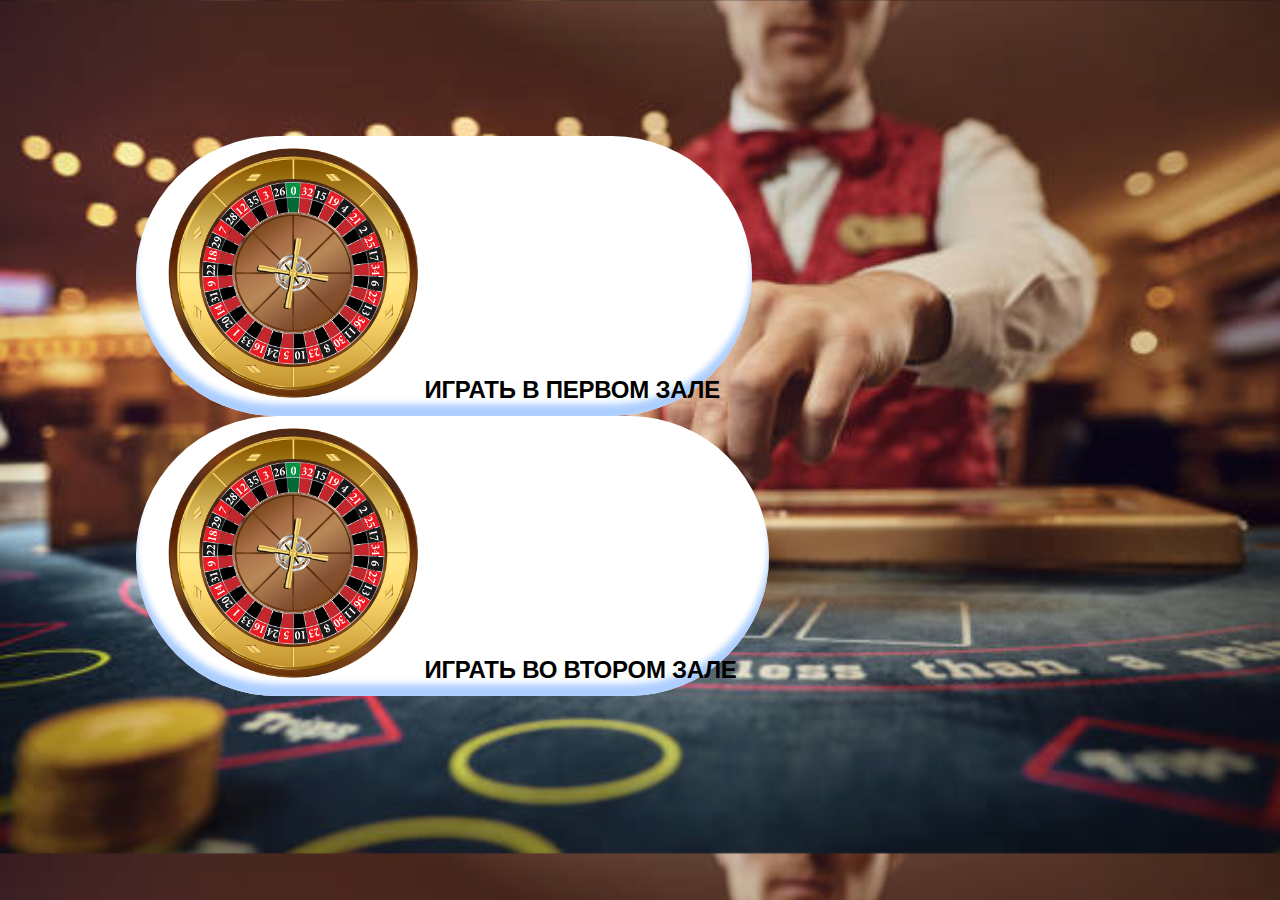
<file: play/index.html>
<!DOCTYPE html>
<html lang="en">
<head>
    <meta charset="UTF-8">
    <meta name="viewport" content="width=device-width, initial-scale=1.0">
    <title>FAKE PLAY</title>
</head>
<style>
    body{
        background-image: url("istockphoto-1371095884-612x612.jpg");
        background-size: cover;
        background-position: no-repeat;
        padding: 10%;
    }
    .button-73 {
  appearance: none;
  background-color: #FFFFFF;
  border-radius: 40em;
  border-style: none;
  box-shadow: #ADCFFF 0 -12px 6px inset;
  box-sizing: border-box;
  color: #000000;
  cursor: pointer;
  display: inline-block;
  font-family: -apple-system,sans-serif;
  font-size: 1.2rem;
  font-weight: 700;
  letter-spacing: -.24px;
  margin: 0;
  outline: none;
  padding: 1rem 1.3rem;
  quotes: auto;
  text-align: center;
  text-decoration: none;
  transition: all .15s;
  user-select: none;
  -webkit-user-select: none;
  touch-action: manipulation;
}

.button-73:hover {
  background-color: #FFC229;
  box-shadow: #FF6314 0 -6px 8px inset;
  transform: scale(1.125);
}

.button-73:active {
  transform: scale(1.025);
}

@media (min-width: 768px) {
  .button-73 {
    font-size: 1.5rem;
    padding: .75rem 2rem;
  }
}
</style>
<body>
<a class="button-73" href="./roulete2/" role="button"><img width="250px" src="./istockphoto-993478608-612x612.png" alt=""> ИГРАТЬ В ПЕРВОМ ЗАЛЕ</a>
<a class="button-73" href="./roulete1/"  role="button"><img width="250px" src="./istockphoto-993478608-612x612.png" alt=""> ИГРАТЬ ВО ВТОРОМ ЗАЛЕ</a>
</body>
</html>
</file>
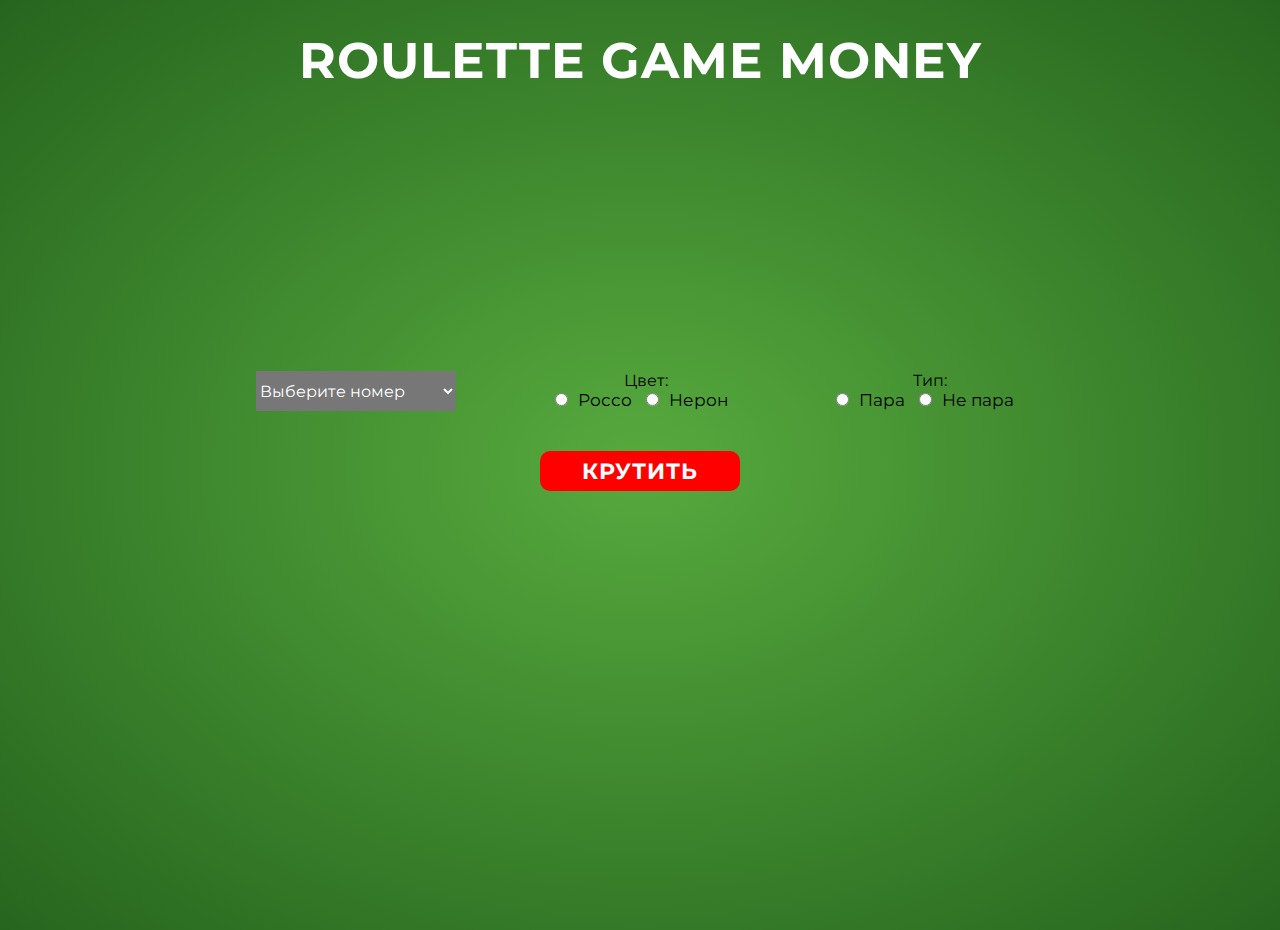
<file: play/roulete1/index.html>
<!DOCTYPE html>
<html lang="en">
<head>
    <meta charset="UTF-8">
    <meta name="viewport" content="width=device-width, initial-scale=1.0">
    <title>PLAY FAKE GAME</title>
    <link rel="shortcut icon" href="../istockphoto-993478608-612x612.png" type="image/png-icon">
</head>
<style>
    @import url('https://fonts.googleapis.com/css2?family=Montserrat:wght@300;400;700;900&display=swap');
* {
			margin: 0;
			padding: 0;
			box-sizing: border-box;
			font-family: 'Montserrat', sans-serif;
		}
  	body {
  		min-height: 100vh;
  		background: -moz-radial-gradient(center, ellipse cover, #57aa3e 0%, #26651e 100%); /* FF3.6-15 */
  		background: -webkit-radial-gradient(center, ellipse cover, #57aa3e 0%,#26651e 100%); /* Chrome10-25,Safari5.1-6 */
  		background: radial-gradient(ellipse at center, #57aa3e 0%,#26651e 100%); /* W3C, IE10+, FF16+, Chrome26+, Opera12+, Safari7+ */
  	}
  	#estratto {
  		height: 200px;
  		width: 200px;
  		margin-left: auto;
  		margin-right: auto;
  		color: #ffffff;
  		font-size: 150px;
  		font-weight: bolder;
  		font-family: Arial;
  		text-align: center;
  	}
  	h1 {color:#fff;font-size: 50px;text-align: center;letter-spacing: 1px;margin: 30px 0;}
		form {width: 60%;margin:50px auto;text-align: center;}
		.form-container {display: flex;flex-wrap: wrap;justify-content: space-between;}
		#puntata {
			height: 40px;
		  font-size: 16px;
		  width: 200px;
		  background: #777777;
		  color: #fff;
		  border: 0;
		}
		label {font-size: 17px;margin: 0 10px 0 10px;}
		.btn {
			border-radius: 10px;
	    width: 200px;
	    height: 40px;
	    font-size: 22px;
	    margin: 40px auto;
	    cursor: pointer;
	    background: red;
	    color: #fff;
	    font-weight: 700;
	    letter-spacing: 1px;
	    border: 0;
		}
</style>
<body>
    <h1>ROULETTE GAME MONEY</h1>
	<div id="estratto"></div>
	<div>
		<form action="#" method="get" name="modulo">
			<div class="form-container">
				<div>
					<select id="puntata" name="puntata">
						<option value="null" selected disabled>Выберите номер</option>
						<script type="text/javascript">
							for(i=0;i<=36;i++){
								document.write('<option>'+i+'</option>');
							}
						</script>
					</select>
				</div>
				<div>
					<p>Цвет:</p>
					<input type="radio" id="rosso" name="colore" value="#ff0000" /><label>Россо</label>
					<input type="radio" id="nero" name="colore" value="#000000" /><label>Нерон</label>
				</div>
				<div>
					<p>Тип:</p>
					<input type="radio" id="pari" name="tipo" value="0" /><label>Пара</label>
					<input type="radio" id="dispari" name="tipo" value="1" /><label>Не пара</label>
				</div>
			</div>
			<button class="btn" name="gioco" value="GIOCA" onClick="javascript:gioca();">КРУТИТЬ</button>
		</form>
	</div>
	<div id="esito"></div>
	<div id="uscite"></div>
</body>
<script>
    var colori = new Array();
  	var intervallo;
  	var rosso = "#ff0000";
  	var nero = "#000000";
  	var verde = "#00ff00";

  	colori[0] = verde;
  	colori[1] = rosso;
  	colori[2] = nero;
  	colori[3] = rosso;
  	colori[4] = nero;
  	colori[5] = rosso;
  	colori[6] = nero;
  	colori[7] = rosso;
  	colori[8] = nero;
  	colori[9] = rosso;
  	colori[10] = nero;
  	colori[11] = nero;
  	colori[12] = rosso;
  	colori[13] = nero;
  	colori[14] = rosso;
  	colori[15] = nero;
  	colori[16] = rosso;
  	colori[17] = nero;
  	colori[18] = rosso;
  	colori[19] = rosso;
  	colori[20] = nero;
  	colori[21] = rosso;
  	colori[22] = nero;
  	colori[23] = rosso;
  	colori[24] = nero;
  	colori[25] = rosso;
  	colori[26] = nero;
  	colori[27] = rosso;
  	colori[28] = nero;
  	colori[29] = nero;
  	colori[30] = rosso;
  	colori[31] = nero;
  	colori[32] = rosso;
  	colori[33] = nero;
  	colori[34] = rosso;
  	colori[35] = nero;
  	colori[36] = rosso;

  	var conta = 0;
  	var tempo;

  	function gioca(){// funzione per ritardare l'esecuzione della funzione successiva
  		if(document.modulo.puntata.value!="null"){
  			tempo=Math.round(Math.random()*4000+3000);
  			document.getElementById('estratto').innerHTML= "<img src='https://i.postimg.cc/mZt5GM9W/roulette.gif' width='200' height='200' />"
  			setTimeout("giuseppe()",tempo);
  			disabilita();
  		} else {
  			alert('Prima devi selezionare prima un numero!');
  		}

  	}

  	function disabilita() {
  		document.modulo.gioco.disabled=true;
  		document.getElementById("puntata").disabled=true;
  		document.getElementById("rosso").disabled=true;
  		document.getElementById("nero").disabled=true;
  		document.getElementById("pari").disabled=true;
  		document.getElementById("dispari").disabled=true;
  	}

  	function abilita(){
  		document.modulo.gioco.disabled=false;
  		document.getElementById("puntata").disabled=false;
  		document.getElementById("rosso").disabled=false;
  		document.getElementById("nero").disabled=false;
  		document.getElementById("pari").disabled=false;
  		document.getElementById("dispari").disabled=false;
  	}

  	function giuseppe(){
  		conta++;
  		giri=Math.round(Math.random()*50+10);//variabile per tempo di durata del giro
  		casuale=Math.round(Math.random()*36);// numero ramdom
  		document.getElementById('estratto').innerHTML = casuale;

  		clearInterval(intervallo);
  		conta=0;
  		document.getElementById("uscite").innerHTML=document.getElementById("uscite").innerHTML+"<div style='background-color:"+colori[casuale]+"; width:70px; height:70px; text-align:center; float:left; margin:5px;padding:5px;'><font size='7' color='#fff'>"+casuale+"</font></div>";//cronologia dei numeri
  		numero=document.modulo.puntata.value;

  		var messaggio="";

  		messaggio="<table border='0' align='center' width='600' style='margin:0 auto;'><tr><td>Номер</td><td>";

  		if (numero==casuale){
  			messaggio=messaggio+ "<img src='https://i.postimg.cc/B8M0TWfg/vinto.gif' /></td><td>Ставка не зашла</td></tr>";
  		} else {
  			messaggio=messaggio+ "<img src='https://i.postimg.cc/WD2VqNCz/perso.gif' /></td><td>Ставка не зашла</td></tr>";
  		}

  		var colorescelto=document.modulo.colore.value; //valore del colore scelto dall'utente

  		messaggio=messaggio+"<tr><td>Цвет</td><td>"

  		if(colorescelto==colori[casuale]){
  			messaggio=messaggio+ "<img src='https://i.postimg.cc/B8M0TWfg/vinto.gif' /></td><td>Проигрыш</td></tr>";
  		} else {
  			messaggio=messaggio+ "<img src='https://i.postimg.cc/WD2VqNCz/perso.gif' /></td><td> Проигрыш</td></tr>";
  		}

  		var tipo=document.modulo.tipo.value;

  		messaggio=messaggio+"<tr><td>Пара / Не пара</td><td>";

  		if(casuale%2==tipo){
  			messaggio=messaggio+ "<img src='https://i.postimg.cc/B8M0TWfg/vinto.gif' /></td><td> Ставка зашла ";
  			if(casuale%2==0){
  				messaggio=messaggio+" пара";
  			} else {
  				messaggio=messaggio+"не пара";
  			}
  			messaggio=messaggio+"</td></tr>";
  		} else {
  			messaggio=messaggio+"<img src='https://i.postimg.cc/WD2VqNCz/perso.gif' /></td><td> Неплохо";
  			if(casuale%2==0){
  				messaggio=messaggio+" пара";
  			} else {
  				messaggio=messaggio+" не пара";
  			}
  			messaggio=messaggio+"</td></tr>";
  		}

  		messaggio=messaggio+"</table><p>Кручение "+Math.round(tempo/100)/10 +"s.";

  		//document.modulo.puntata.value="null";//riporta la selezione del numero a nulla

  		document.getElementById('esito').innerHTML=messaggio;
  		abilita();
  	}
</script>
</html>
</file>
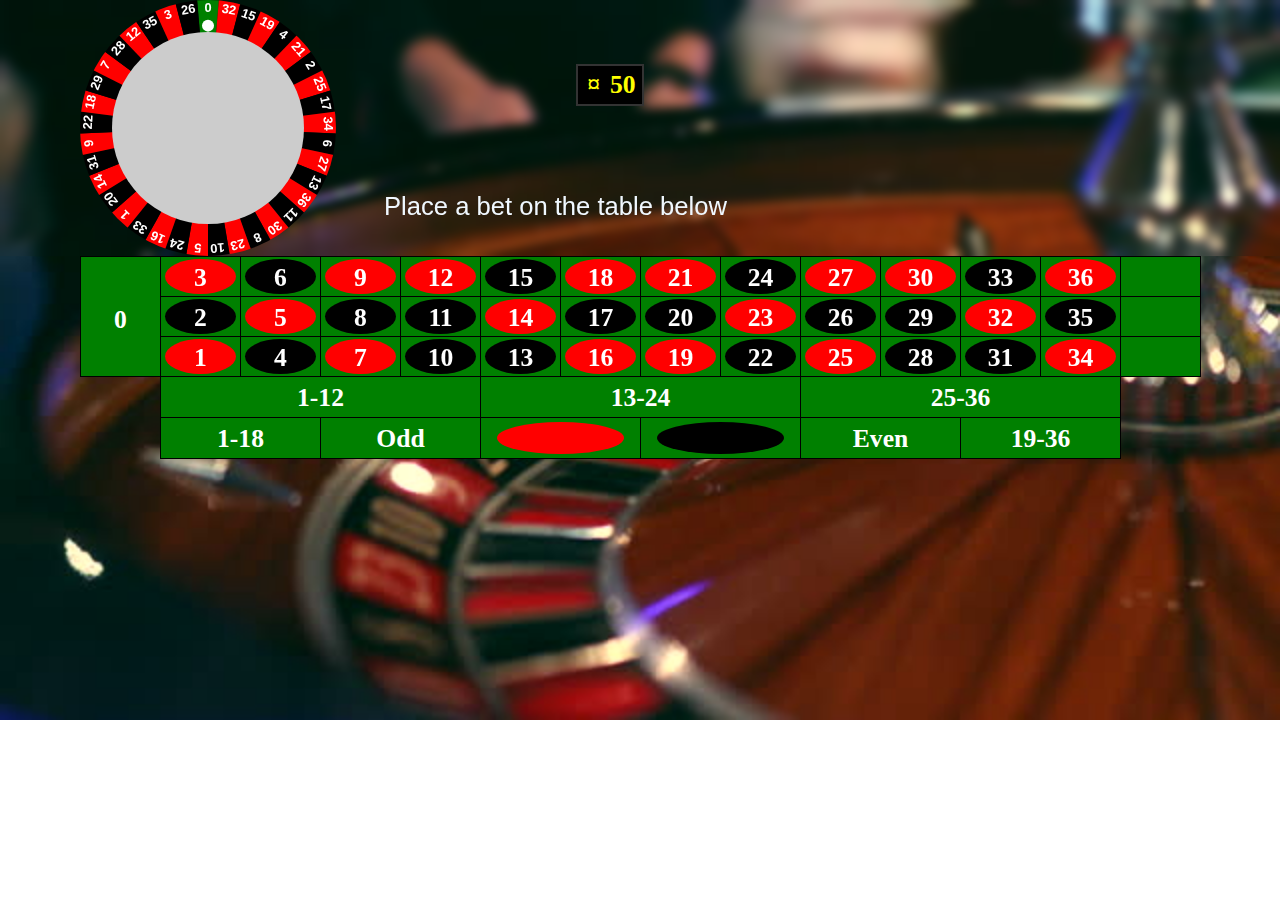
<file: play/roulete2/index.html>
<!DOCTYPE html>
<html lang="en">
<head>
    <meta charset="UTF-8">
    <meta name="viewport" content="width=device-width, initial-scale=1.0">
    <title>PLAY FAKE GAME</title>
    <link rel="shortcut icon" href="../istockphoto-993478608-612x612.png" type="image/png-icon">
</head>
<style>
    body{
        background-image: url("./istockphoto-1353881577-640x640.jpg");
  backdrop-filter: blur(5px);
    background-size: cover;
    background-repeat: no-repeat;
    }
</style>
<body>   
    <input type="radio" tabindex="-1" name="cash" id="c0_1" />
<input type="radio" tabindex="-1" name="cash" id="c1_1" />
<input type="radio" tabindex="-1" name="cash" id="c2_1" />
<input type="radio" tabindex="-1" name="cash" id="c3_1" />
<input type="radio" tabindex="-1" name="cash" id="c4_1" />
<input type="radio" tabindex="-1" name="cash" id="c5_1" />
<input type="radio" tabindex="-1" name="cash" id="c6_1" />
<input type="radio" tabindex="-1" name="cash" id="c7_1" />
<input type="radio" tabindex="-1" name="cash" id="c8_1" />
<input type="radio" tabindex="-1" name="cash" id="c9_1" />
<input type="radio" tabindex="-1" name="cash" id="c10_1" />
<input type="radio" tabindex="-1" name="cash" id="c11_1" />
<input type="radio" tabindex="-1" name="cash" id="c12_1" />
<input type="radio" tabindex="-1" name="cash" id="c13_1" />
<input type="radio" tabindex="-1" name="cash" id="c14_1" />
<input type="radio" tabindex="-1" name="cash" id="c15_1" />
<input type="radio" tabindex="-1" name="cash" id="c16_1" />
<input type="radio" tabindex="-1" name="cash" id="c17_1" />
<input type="radio" tabindex="-1" name="cash" id="c18_1" />
<input type="radio" tabindex="-1" name="cash" id="c19_1" />
<input type="radio" tabindex="-1" name="cash" id="c20_1" />
<input type="radio" tabindex="-1" name="cash" id="c21_1" />
<input type="radio" tabindex="-1" name="cash" id="c22_1" />
<input type="radio" tabindex="-1" name="cash" id="c23_1" />
<input type="radio" tabindex="-1" name="cash" id="c24_1" />
<input type="radio" tabindex="-1" name="cash" id="c25_1" />
<input type="radio" tabindex="-1" name="cash" id="c26_1" />
<input type="radio" tabindex="-1" name="cash" id="c27_1" />
<input type="radio" tabindex="-1" name="cash" id="c28_1" />
<input type="radio" tabindex="-1" name="cash" id="c29_1" />
<input type="radio" tabindex="-1" name="cash" id="c30_1" />
<input type="radio" tabindex="-1" name="cash" id="c31_1" />
<input type="radio" tabindex="-1" name="cash" id="c32_1" />
<input type="radio" tabindex="-1" name="cash" id="c33_1" />
<input type="radio" tabindex="-1" name="cash" id="c34_1" />
<input type="radio" tabindex="-1" name="cash" id="c35_1" />
<input type="radio" tabindex="-1" name="cash" id="c36_1" />
<input type="radio" tabindex="-1" name="cash" id="c37_1" />
<input type="radio" tabindex="-1" name="cash" id="c38_1" />
<input type="radio" tabindex="-1" name="cash" id="c39_1" />
<input type="radio" tabindex="-1" name="cash" id="c40_1" />
<input type="radio" tabindex="-1" name="cash" id="c41_1" />
<input type="radio" tabindex="-1" name="cash" id="c42_1" />
<input type="radio" tabindex="-1" name="cash" id="c43_1" />
<input type="radio" tabindex="-1" name="cash" id="c44_1" />
<input type="radio" tabindex="-1" name="cash" id="c45_1" />
<input type="radio" tabindex="-1" name="cash" id="c46_1" />
<input type="radio" tabindex="-1" name="cash" id="c47_1" />
<input type="radio" tabindex="-1" name="cash" id="c48_1" />
<input type="radio" tabindex="-1" name="cash" id="c49_1" />
<input type="radio" tabindex="-1" name="cash" id="c50_1" checked="checked" />
<input type="radio" tabindex="-1" name="cash" id="c51_1" />
<input type="radio" tabindex="-1" name="cash" id="c52_1" />
<input type="radio" tabindex="-1" name="cash" id="c53_1" />
<input type="radio" tabindex="-1" name="cash" id="c54_1" />
<input type="radio" tabindex="-1" name="cash" id="c55_1" />
<input type="radio" tabindex="-1" name="cash" id="c56_1" />
<input type="radio" tabindex="-1" name="cash" id="c57_1" />
<input type="radio" tabindex="-1" name="cash" id="c58_1" />
<input type="radio" tabindex="-1" name="cash" id="c59_1" />
<input type="radio" tabindex="-1" name="cash" id="c60_1" />
<input type="radio" tabindex="-1" name="cash" id="c61_1" />
<input type="radio" tabindex="-1" name="cash" id="c62_1" />
<input type="radio" tabindex="-1" name="cash" id="c63_1" />
<input type="radio" tabindex="-1" name="cash" id="c64_1" />
<input type="radio" tabindex="-1" name="cash" id="c65_1" />
<input type="radio" tabindex="-1" name="cash" id="c66_1" />
<input type="radio" tabindex="-1" name="cash" id="c67_1" />
<input type="radio" tabindex="-1" name="cash" id="c68_1" />
<input type="radio" tabindex="-1" name="cash" id="c69_1" />
<input type="radio" tabindex="-1" name="cash" id="c70_1" />
<input type="radio" tabindex="-1" name="cash" id="c71_1" />
<input type="radio" tabindex="-1" name="cash" id="c72_1" />
<input type="radio" tabindex="-1" name="cash" id="c73_1" />
<input type="radio" tabindex="-1" name="cash" id="c74_1" />
<input type="radio" tabindex="-1" name="cash" id="c75_1" />
<input type="radio" tabindex="-1" name="cash" id="c76_1" />
<input type="radio" tabindex="-1" name="cash" id="c77_1" />
<input type="radio" tabindex="-1" name="cash" id="c78_1" />
<input type="radio" tabindex="-1" name="cash" id="c79_1" />
<input type="radio" tabindex="-1" name="cash" id="c80_1" />
<input type="radio" tabindex="-1" name="cash" id="c81_1" />
<input type="radio" tabindex="-1" name="cash" id="c82_1" />
<input type="radio" tabindex="-1" name="cash" id="c83_1" />
<input type="radio" tabindex="-1" name="cash" id="c84_1" />
<input type="radio" tabindex="-1" name="cash" id="c85_1" />
<input type="radio" tabindex="-1" name="cash" id="c86_1" />
<input type="radio" tabindex="-1" name="cash" id="c87_1" />
<input type="radio" tabindex="-1" name="cash" id="c88_1" />
<input type="radio" tabindex="-1" name="cash" id="c89_1" />
<input type="radio" tabindex="-1" name="cash" id="c90_1" />
<input type="radio" tabindex="-1" name="cash" id="c91_1" />
<input type="radio" tabindex="-1" name="cash" id="c92_1" />
<input type="radio" tabindex="-1" name="cash" id="c93_1" />
<input type="radio" tabindex="-1" name="cash" id="c94_1" />
<input type="radio" tabindex="-1" name="cash" id="c95_1" />
<input type="radio" tabindex="-1" name="cash" id="c96_1" />
<input type="radio" tabindex="-1" name="cash" id="c97_1" />
<input type="radio" tabindex="-1" name="cash" id="c98_1" />
<input type="radio" tabindex="-1" name="cash" id="c99_1" />
<input type="radio" tabindex="-1" name="cash" id="c100_1" />
<input type="radio" tabindex="-1" name="cash" id="c0_2" />
<input type="radio" tabindex="-1" name="cash" id="c1_2" />
<input type="radio" tabindex="-1" name="cash" id="c2_2" />
<input type="radio" tabindex="-1" name="cash" id="c3_2" />
<input type="radio" tabindex="-1" name="cash" id="c4_2" />
<input type="radio" tabindex="-1" name="cash" id="c5_2" />
<input type="radio" tabindex="-1" name="cash" id="c6_2" />
<input type="radio" tabindex="-1" name="cash" id="c7_2" />
<input type="radio" tabindex="-1" name="cash" id="c8_2" />
<input type="radio" tabindex="-1" name="cash" id="c9_2" />
<input type="radio" tabindex="-1" name="cash" id="c10_2" />
<input type="radio" tabindex="-1" name="cash" id="c11_2" />
<input type="radio" tabindex="-1" name="cash" id="c12_2" />
<input type="radio" tabindex="-1" name="cash" id="c13_2" />
<input type="radio" tabindex="-1" name="cash" id="c14_2" />
<input type="radio" tabindex="-1" name="cash" id="c15_2" />
<input type="radio" tabindex="-1" name="cash" id="c16_2" />
<input type="radio" tabindex="-1" name="cash" id="c17_2" />
<input type="radio" tabindex="-1" name="cash" id="c18_2" />
<input type="radio" tabindex="-1" name="cash" id="c19_2" />
<input type="radio" tabindex="-1" name="cash" id="c20_2" />
<input type="radio" tabindex="-1" name="cash" id="c21_2" />
<input type="radio" tabindex="-1" name="cash" id="c22_2" />
<input type="radio" tabindex="-1" name="cash" id="c23_2" />
<input type="radio" tabindex="-1" name="cash" id="c24_2" />
<input type="radio" tabindex="-1" name="cash" id="c25_2" />
<input type="radio" tabindex="-1" name="cash" id="c26_2" />
<input type="radio" tabindex="-1" name="cash" id="c27_2" />
<input type="radio" tabindex="-1" name="cash" id="c28_2" />
<input type="radio" tabindex="-1" name="cash" id="c29_2" />
<input type="radio" tabindex="-1" name="cash" id="c30_2" />
<input type="radio" tabindex="-1" name="cash" id="c31_2" />
<input type="radio" tabindex="-1" name="cash" id="c32_2" />
<input type="radio" tabindex="-1" name="cash" id="c33_2" />
<input type="radio" tabindex="-1" name="cash" id="c34_2" />
<input type="radio" tabindex="-1" name="cash" id="c35_2" />
<input type="radio" tabindex="-1" name="cash" id="c36_2" />
<input type="radio" tabindex="-1" name="cash" id="c37_2" />
<input type="radio" tabindex="-1" name="cash" id="c38_2" />
<input type="radio" tabindex="-1" name="cash" id="c39_2" />
<input type="radio" tabindex="-1" name="cash" id="c40_2" />
<input type="radio" tabindex="-1" name="cash" id="c41_2" />
<input type="radio" tabindex="-1" name="cash" id="c42_2" />
<input type="radio" tabindex="-1" name="cash" id="c43_2" />
<input type="radio" tabindex="-1" name="cash" id="c44_2" />
<input type="radio" tabindex="-1" name="cash" id="c45_2" />
<input type="radio" tabindex="-1" name="cash" id="c46_2" />
<input type="radio" tabindex="-1" name="cash" id="c47_2" />
<input type="radio" tabindex="-1" name="cash" id="c48_2" />
<input type="radio" tabindex="-1" name="cash" id="c49_2" />
<input type="radio" tabindex="-1" name="cash" id="c50_2" />
<input type="radio" tabindex="-1" name="cash" id="c51_2" />
<input type="radio" tabindex="-1" name="cash" id="c52_2" />
<input type="radio" tabindex="-1" name="cash" id="c53_2" />
<input type="radio" tabindex="-1" name="cash" id="c54_2" />
<input type="radio" tabindex="-1" name="cash" id="c55_2" />
<input type="radio" tabindex="-1" name="cash" id="c56_2" />
<input type="radio" tabindex="-1" name="cash" id="c57_2" />
<input type="radio" tabindex="-1" name="cash" id="c58_2" />
<input type="radio" tabindex="-1" name="cash" id="c59_2" />
<input type="radio" tabindex="-1" name="cash" id="c60_2" />
<input type="radio" tabindex="-1" name="cash" id="c61_2" />
<input type="radio" tabindex="-1" name="cash" id="c62_2" />
<input type="radio" tabindex="-1" name="cash" id="c63_2" />
<input type="radio" tabindex="-1" name="cash" id="c64_2" />
<input type="radio" tabindex="-1" name="cash" id="c65_2" />
<input type="radio" tabindex="-1" name="cash" id="c66_2" />
<input type="radio" tabindex="-1" name="cash" id="c67_2" />
<input type="radio" tabindex="-1" name="cash" id="c68_2" />
<input type="radio" tabindex="-1" name="cash" id="c69_2" />
<input type="radio" tabindex="-1" name="cash" id="c70_2" />
<input type="radio" tabindex="-1" name="cash" id="c71_2" />
<input type="radio" tabindex="-1" name="cash" id="c72_2" />
<input type="radio" tabindex="-1" name="cash" id="c73_2" />
<input type="radio" tabindex="-1" name="cash" id="c74_2" />
<input type="radio" tabindex="-1" name="cash" id="c75_2" />
<input type="radio" tabindex="-1" name="cash" id="c76_2" />
<input type="radio" tabindex="-1" name="cash" id="c77_2" />
<input type="radio" tabindex="-1" name="cash" id="c78_2" />
<input type="radio" tabindex="-1" name="cash" id="c79_2" />
<input type="radio" tabindex="-1" name="cash" id="c80_2" />
<input type="radio" tabindex="-1" name="cash" id="c81_2" />
<input type="radio" tabindex="-1" name="cash" id="c82_2" />
<input type="radio" tabindex="-1" name="cash" id="c83_2" />
<input type="radio" tabindex="-1" name="cash" id="c84_2" />
<input type="radio" tabindex="-1" name="cash" id="c85_2" />
<input type="radio" tabindex="-1" name="cash" id="c86_2" />
<input type="radio" tabindex="-1" name="cash" id="c87_2" />
<input type="radio" tabindex="-1" name="cash" id="c88_2" />
<input type="radio" tabindex="-1" name="cash" id="c89_2" />
<input type="radio" tabindex="-1" name="cash" id="c90_2" />
<input type="radio" tabindex="-1" name="cash" id="c91_2" />
<input type="radio" tabindex="-1" name="cash" id="c92_2" />
<input type="radio" tabindex="-1" name="cash" id="c93_2" />
<input type="radio" tabindex="-1" name="cash" id="c94_2" />
<input type="radio" tabindex="-1" name="cash" id="c95_2" />
<input type="radio" tabindex="-1" name="cash" id="c96_2" />
<input type="radio" tabindex="-1" name="cash" id="c97_2" />
<input type="radio" tabindex="-1" name="cash" id="c98_2" />
<input type="radio" tabindex="-1" name="cash" id="c99_2" />
<input type="radio" tabindex="-1" name="cash" id="c100_2" />
<form>
  <input type="reset" id="reset" value="Reset" />
  <input type="radio" tabindex="-1" name="bets" id="s-0-" />
  <input type="radio" tabindex="-1" name="bets" id="s-1-" />
  <input type="radio" tabindex="-1" name="bets" id="s-2-" />
  <input type="radio" tabindex="-1" name="bets" id="s-3-" />
  <input type="radio" tabindex="-1" name="bets" id="s-4-" />
  <input type="radio" tabindex="-1" name="bets" id="s-5-" />
  <input type="radio" tabindex="-1" name="bets" id="s-6-" />
  <input type="radio" tabindex="-1" name="bets" id="s-7-" />
  <input type="radio" tabindex="-1" name="bets" id="s-8-" />
  <input type="radio" tabindex="-1" name="bets" id="s-9-" />
  <input type="radio" tabindex="-1" name="bets" id="s-10-" />
  <input type="radio" tabindex="-1" name="bets" id="s-11-" />
  <input type="radio" tabindex="-1" name="bets" id="s-12-" />
  <input type="radio" tabindex="-1" name="bets" id="s-13-" />
  <input type="radio" tabindex="-1" name="bets" id="s-14-" />
  <input type="radio" tabindex="-1" name="bets" id="s-15-" />
  <input type="radio" tabindex="-1" name="bets" id="s-16-" />
  <input type="radio" tabindex="-1" name="bets" id="s-17-" />
  <input type="radio" tabindex="-1" name="bets" id="s-18-" />
  <input type="radio" tabindex="-1" name="bets" id="s-19-" />
  <input type="radio" tabindex="-1" name="bets" id="s-20-" />
  <input type="radio" tabindex="-1" name="bets" id="s-21-" />
  <input type="radio" tabindex="-1" name="bets" id="s-22-" />
  <input type="radio" tabindex="-1" name="bets" id="s-23-" />
  <input type="radio" tabindex="-1" name="bets" id="s-24-" />
  <input type="radio" tabindex="-1" name="bets" id="s-25-" />
  <input type="radio" tabindex="-1" name="bets" id="s-26-" />
  <input type="radio" tabindex="-1" name="bets" id="s-27-" />
  <input type="radio" tabindex="-1" name="bets" id="s-28-" />
  <input type="radio" tabindex="-1" name="bets" id="s-29-" />
  <input type="radio" tabindex="-1" name="bets" id="s-30-" />
  <input type="radio" tabindex="-1" name="bets" id="s-31-" />
  <input type="radio" tabindex="-1" name="bets" id="s-32-" />
  <input type="radio" tabindex="-1" name="bets" id="s-33-" />
  <input type="radio" tabindex="-1" name="bets" id="s-34-" />
  <input type="radio" tabindex="-1" name="bets" id="s-35-" />
  <input type="radio" tabindex="-1" name="bets" id="s-36-" />
  <input type="radio" tabindex="-1" name="bets" id="p-1-2-" />
  <input type="radio" tabindex="-1" name="bets" id="p-2-3-" />
  <input type="radio" tabindex="-1" name="bets" id="p-1-4-p" />
  <input type="radio" tabindex="-1" name="bets" id="p-2-5-p" />
  <input type="radio" tabindex="-1" name="bets" id="p-3-6-p" />
  <input type="radio" tabindex="-1" name="bets" id="p-4-5-" />
  <input type="radio" tabindex="-1" name="bets" id="p-5-6-" />
  <input type="radio" tabindex="-1" name="bets" id="p-4-7-p" />
  <input type="radio" tabindex="-1" name="bets" id="p-5-8-p" />
  <input type="radio" tabindex="-1" name="bets" id="p-6-9-p" />
  <input type="radio" tabindex="-1" name="bets" id="p-7-8-" />
  <input type="radio" tabindex="-1" name="bets" id="p-8-9-" />
  <input type="radio" tabindex="-1" name="bets" id="p-7-10-p" />
  <input type="radio" tabindex="-1" name="bets" id="p-8-11-p" />
  <input type="radio" tabindex="-1" name="bets" id="p-9-12-p" />
  <input type="radio" tabindex="-1" name="bets" id="p-10-11-" />
  <input type="radio" tabindex="-1" name="bets" id="p-11-12-" />
  <input type="radio" tabindex="-1" name="bets" id="p-10-13-p" />
  <input type="radio" tabindex="-1" name="bets" id="p-11-14-p" />
  <input type="radio" tabindex="-1" name="bets" id="p-12-15-p" />
  <input type="radio" tabindex="-1" name="bets" id="p-13-14-" />
  <input type="radio" tabindex="-1" name="bets" id="p-14-15-" />
  <input type="radio" tabindex="-1" name="bets" id="p-13-16-p" />
  <input type="radio" tabindex="-1" name="bets" id="p-14-17-p" />
  <input type="radio" tabindex="-1" name="bets" id="p-15-18-p" />
  <input type="radio" tabindex="-1" name="bets" id="p-16-17-" />
  <input type="radio" tabindex="-1" name="bets" id="p-17-18-" />
  <input type="radio" tabindex="-1" name="bets" id="p-16-19-p" />
  <input type="radio" tabindex="-1" name="bets" id="p-17-20-p" />
  <input type="radio" tabindex="-1" name="bets" id="p-18-21-p" />
  <input type="radio" tabindex="-1" name="bets" id="p-19-20-" />
  <input type="radio" tabindex="-1" name="bets" id="p-20-21-" />
  <input type="radio" tabindex="-1" name="bets" id="p-19-22-p" />
  <input type="radio" tabindex="-1" name="bets" id="p-20-23-p" />
  <input type="radio" tabindex="-1" name="bets" id="p-21-24-p" />
  <input type="radio" tabindex="-1" name="bets" id="p-22-23-" />
  <input type="radio" tabindex="-1" name="bets" id="p-23-24-" />
  <input type="radio" tabindex="-1" name="bets" id="p-22-25-p" />
  <input type="radio" tabindex="-1" name="bets" id="p-23-26-p" />
  <input type="radio" tabindex="-1" name="bets" id="p-24-27-p" />
  <input type="radio" tabindex="-1" name="bets" id="p-25-26-" />
  <input type="radio" tabindex="-1" name="bets" id="p-26-27-" />
  <input type="radio" tabindex="-1" name="bets" id="p-25-28-p" />
  <input type="radio" tabindex="-1" name="bets" id="p-26-29-p" />
  <input type="radio" tabindex="-1" name="bets" id="p-27-30-p" />
  <input type="radio" tabindex="-1" name="bets" id="p-28-29-" />
  <input type="radio" tabindex="-1" name="bets" id="p-29-30-" />
  <input type="radio" tabindex="-1" name="bets" id="p-28-31-p" />
  <input type="radio" tabindex="-1" name="bets" id="p-29-32-p" />
  <input type="radio" tabindex="-1" name="bets" id="p-30-33-p" />
  <input type="radio" tabindex="-1" name="bets" id="p-31-32-" />
  <input type="radio" tabindex="-1" name="bets" id="p-32-33-" />
  <input type="radio" tabindex="-1" name="bets" id="p-31-34-p" />
  <input type="radio" tabindex="-1" name="bets" id="p-32-35-p" />
  <input type="radio" tabindex="-1" name="bets" id="p-33-36-p" />
  <input type="radio" tabindex="-1" name="bets" id="p-34-35-" />
  <input type="radio" tabindex="-1" name="bets" id="p-35-36-" />
  <input type="radio" tabindex="-1" name="bets" id="t-1-2-3-" />
  <input type="radio" tabindex="-1" name="bets" id="t-4-5-6-" />
  <input type="radio" tabindex="-1" name="bets" id="t-7-8-9-" />
  <input type="radio" tabindex="-1" name="bets" id="t-10-11-12-" />
  <input type="radio" tabindex="-1" name="bets" id="t-13-14-15-" />
  <input type="radio" tabindex="-1" name="bets" id="t-16-17-18-" />
  <input type="radio" tabindex="-1" name="bets" id="t-19-20-21-" />
  <input type="radio" tabindex="-1" name="bets" id="t-22-23-24-" />
  <input type="radio" tabindex="-1" name="bets" id="t-25-26-27-" />
  <input type="radio" tabindex="-1" name="bets" id="t-28-29-30-" />
  <input type="radio" tabindex="-1" name="bets" id="t-31-32-33-" />
  <input type="radio" tabindex="-1" name="bets" id="t-34-35-36-" />
  <input type="radio" tabindex="-1" name="bets" id="q-1-2-4-5-" />
  <input type="radio" tabindex="-1" name="bets" id="q-2-3-5-6-" />
  <input type="radio" tabindex="-1" name="bets" id="q-4-5-7-8-" />
  <input type="radio" tabindex="-1" name="bets" id="q-5-6-8-9-" />
  <input type="radio" tabindex="-1" name="bets" id="q-7-8-10-11-" />
  <input type="radio" tabindex="-1" name="bets" id="q-8-9-11-12-" />
  <input type="radio" tabindex="-1" name="bets" id="q-10-11-13-14-" />
  <input type="radio" tabindex="-1" name="bets" id="q-11-12-14-15-" />
  <input type="radio" tabindex="-1" name="bets" id="q-13-14-16-17-" />
  <input type="radio" tabindex="-1" name="bets" id="q-14-15-17-18-" />
  <input type="radio" tabindex="-1" name="bets" id="q-16-17-19-20-" />
  <input type="radio" tabindex="-1" name="bets" id="q-17-18-20-21-" />
  <input type="radio" tabindex="-1" name="bets" id="q-19-20-22-23-" />
  <input type="radio" tabindex="-1" name="bets" id="q-20-21-23-24-" />
  <input type="radio" tabindex="-1" name="bets" id="q-22-23-25-26-" />
  <input type="radio" tabindex="-1" name="bets" id="q-23-24-26-27-" />
  <input type="radio" tabindex="-1" name="bets" id="q-25-26-28-29-" />
  <input type="radio" tabindex="-1" name="bets" id="q-26-27-29-30-" />
  <input type="radio" tabindex="-1" name="bets" id="q-28-29-31-32-" />
  <input type="radio" tabindex="-1" name="bets" id="q-29-30-32-33-" />
  <input type="radio" tabindex="-1" name="bets" id="q-31-32-34-35-" />
  <input type="radio" tabindex="-1" name="bets" id="q-32-33-35-36-" />
  <input type="radio" tabindex="-1" name="bets" id="b-0-1-2-3-" />
  <input type="radio" tabindex="-1" name="bets" id="o-0-1-2-" />
  <input type="radio" tabindex="-1" name="bets" id="o-0-2-3-" />
  <input type="radio" tabindex="-1" name="bets" id="d-1-2-3-4-5-6-" />
  <input type="radio" tabindex="-1" name="bets" id="d-4-5-6-7-8-9-" />
  <input type="radio" tabindex="-1" name="bets" id="d-7-8-9-10-11-12-" />
  <input type="radio" tabindex="-1" name="bets" id="d-10-11-12-13-14-15-" />
  <input type="radio" tabindex="-1" name="bets" id="d-13-14-15-16-17-18-" />
  <input type="radio" tabindex="-1" name="bets" id="d-16-17-18-19-20-21-" />
  <input type="radio" tabindex="-1" name="bets" id="d-19-20-21-22-23-24-" />
  <input type="radio" tabindex="-1" name="bets" id="d-22-23-24-25-26-27-" />
  <input type="radio" tabindex="-1" name="bets" id="d-25-26-27-28-29-30-" />
  <input type="radio" tabindex="-1" name="bets" id="d-28-29-30-31-32-33-" />
  <input type="radio" tabindex="-1" name="bets" id="d-31-32-33-34-35-36-" />
  <input type="radio" tabindex="-1" name="bets" id="l-1-4-7-10-13-16-19-22-25-28-31-34-" />
  <input type="radio" tabindex="-1" name="bets" id="l-2-5-8-11-14-17-20-23-26-29-32-35-" />
  <input type="radio" tabindex="-1" name="bets" id="l-3-6-9-12-15-18-21-24-27-30-33-36-" />
  <input type="radio" tabindex="-1" name="bets" id="z-1-2-3-4-5-6-7-8-9-10-11-12-" />
  <input type="radio" tabindex="-1" name="bets" id="z-13-14-15-16-17-18-19-20-21-22-23-24-" />
  <input type="radio" tabindex="-1" name="bets" id="z-25-26-27-28-29-30-31-32-33-34-35-36-" />
  <input type="radio" tabindex="-1" name="bets" id="h-1-2-3-4-5-6-7-8-9-10-11-12-13-14-15-16-17-18-" />
  <input type="radio" tabindex="-1" name="bets" id="h-19-20-21-22-23-24-25-26-27-28-29-30-31-32-33-34-35-36-" />
  <input type="radio" tabindex="-1" name="bets" id="red-3-9-12-18-21-27-30-36-5-14-23-32-1-7-16-19-25-34-" />
  <input type="radio" tabindex="-1" name="bets" id="black-6-15-24-33-2-8-11-17-20-26-29-35-4-10-13-22-28-31-" />
  <input type="radio" tabindex="-1" name="bets" id="odd-1-3-5-7-9-11-13-15-17-19-21-23-25-27-29-31-33-35-" />
  <input type="radio" tabindex="-1" name="bets" id="even-2-4-6-8-10-12-14-16-18-20-22-24-26-28-30-32-34-36-" />
  <input type="radio" tabindex="-1" name="numbers" id="n0_1" />
  <input type="radio" tabindex="-1" name="numbers" id="n1_1" />
  <input type="radio" tabindex="-1" name="numbers" id="n2_1" />
  <input type="radio" tabindex="-1" name="numbers" id="n3_1" />
  <input type="radio" tabindex="-1" name="numbers" id="n4_1" />
  <input type="radio" tabindex="-1" name="numbers" id="n5_1" />
  <input type="radio" tabindex="-1" name="numbers" id="n6_1" />
  <input type="radio" tabindex="-1" name="numbers" id="n7_1" />
  <input type="radio" tabindex="-1" name="numbers" id="n8_1" />
  <input type="radio" tabindex="-1" name="numbers" id="n9_1" />
  <input type="radio" tabindex="-1" name="numbers" id="n10_1" />
  <input type="radio" tabindex="-1" name="numbers" id="n11_1" />
  <input type="radio" tabindex="-1" name="numbers" id="n12_1" />
  <input type="radio" tabindex="-1" name="numbers" id="n13_1" />
  <input type="radio" tabindex="-1" name="numbers" id="n14_1" />
  <input type="radio" tabindex="-1" name="numbers" id="n15_1" />
  <input type="radio" tabindex="-1" name="numbers" id="n16_1" />
  <input type="radio" tabindex="-1" name="numbers" id="n17_1" />
  <input type="radio" tabindex="-1" name="numbers" id="n18_1" />
  <input type="radio" tabindex="-1" name="numbers" id="n19_1" />
  <input type="radio" tabindex="-1" name="numbers" id="n20_1" />
  <input type="radio" tabindex="-1" name="numbers" id="n21_1" />
  <input type="radio" tabindex="-1" name="numbers" id="n22_1" />
  <input type="radio" tabindex="-1" name="numbers" id="n23_1" />
  <input type="radio" tabindex="-1" name="numbers" id="n24_1" />
  <input type="radio" tabindex="-1" name="numbers" id="n25_1" />
  <input type="radio" tabindex="-1" name="numbers" id="n26_1" />
  <input type="radio" tabindex="-1" name="numbers" id="n27_1" />
  <input type="radio" tabindex="-1" name="numbers" id="n28_1" />
  <input type="radio" tabindex="-1" name="numbers" id="n29_1" />
  <input type="radio" tabindex="-1" name="numbers" id="n30_1" />
  <input type="radio" tabindex="-1" name="numbers" id="n31_1" />
  <input type="radio" tabindex="-1" name="numbers" id="n32_1" />
  <input type="radio" tabindex="-1" name="numbers" id="n33_1" />
  <input type="radio" tabindex="-1" name="numbers" id="n34_1" />
  <input type="radio" tabindex="-1" name="numbers" id="n35_1" />
  <input type="radio" tabindex="-1" name="numbers" id="n36_1" />
  <input type="radio" tabindex="-1" name="numbers" id="n0_2" />
  <input type="radio" tabindex="-1" name="numbers" id="n1_2" />
  <input type="radio" tabindex="-1" name="numbers" id="n2_2" />
  <input type="radio" tabindex="-1" name="numbers" id="n3_2" />
  <input type="radio" tabindex="-1" name="numbers" id="n4_2" />
  <input type="radio" tabindex="-1" name="numbers" id="n5_2" />
  <input type="radio" tabindex="-1" name="numbers" id="n6_2" />
  <input type="radio" tabindex="-1" name="numbers" id="n7_2" />
  <input type="radio" tabindex="-1" name="numbers" id="n8_2" />
  <input type="radio" tabindex="-1" name="numbers" id="n9_2" />
  <input type="radio" tabindex="-1" name="numbers" id="n10_2" />
  <input type="radio" tabindex="-1" name="numbers" id="n11_2" />
  <input type="radio" tabindex="-1" name="numbers" id="n12_2" />
  <input type="radio" tabindex="-1" name="numbers" id="n13_2" />
  <input type="radio" tabindex="-1" name="numbers" id="n14_2" />
  <input type="radio" tabindex="-1" name="numbers" id="n15_2" />
  <input type="radio" tabindex="-1" name="numbers" id="n16_2" />
  <input type="radio" tabindex="-1" name="numbers" id="n17_2" />
  <input type="radio" tabindex="-1" name="numbers" id="n18_2" />
  <input type="radio" tabindex="-1" name="numbers" id="n19_2" />
  <input type="radio" tabindex="-1" name="numbers" id="n20_2" />
  <input type="radio" tabindex="-1" name="numbers" id="n21_2" />
  <input type="radio" tabindex="-1" name="numbers" id="n22_2" />
  <input type="radio" tabindex="-1" name="numbers" id="n23_2" />
  <input type="radio" tabindex="-1" name="numbers" id="n24_2" />
  <input type="radio" tabindex="-1" name="numbers" id="n25_2" />
  <input type="radio" tabindex="-1" name="numbers" id="n26_2" />
  <input type="radio" tabindex="-1" name="numbers" id="n27_2" />
  <input type="radio" tabindex="-1" name="numbers" id="n28_2" />
  <input type="radio" tabindex="-1" name="numbers" id="n29_2" />
  <input type="radio" tabindex="-1" name="numbers" id="n30_2" />
  <input type="radio" tabindex="-1" name="numbers" id="n31_2" />
  <input type="radio" tabindex="-1" name="numbers" id="n32_2" />
  <input type="radio" tabindex="-1" name="numbers" id="n33_2" />
  <input type="radio" tabindex="-1" name="numbers" id="n34_2" />
  <input type="radio" tabindex="-1" name="numbers" id="n35_2" />
  <input type="radio" tabindex="-1" name="numbers" id="n36_2" />
  <div class="wheel">
    <div></div>
    <div></div>
    <div></div>
    <div></div>
    <div></div>
    <div></div>
    <div></div>
    <div></div>
    <div></div>
    <div></div>
    <div></div>
    <div></div>
    <div></div>
    <div></div>
    <div></div>
    <div></div>
    <div></div>
    <div></div>
    <div></div>
    <div></div>
    <div></div>
    <div></div>
    <div></div>
    <div></div>
    <div></div>
    <div></div>
    <div></div>
    <div></div>
    <div></div>
    <div></div>
    <div></div>
    <div></div>
    <div></div>
    <div></div>
    <div></div>
    <div></div>
    <div></div>
    <span class="centre"></span>
    <span class="ball"></span>
  </div>
  <div class="instructions">
  </div>
  <div class="spin">
    Spin
    <div class="spins1">
      <label for="n0_1"></label>
      <label for="n32_1"></label>
      <label for="n15_1"></label>
      <label for="n19_1"></label>
      <label for="n4_1"></label>
      <label for="n21_1"></label>
      <label for="n2_1"></label>
      <label for="n25_1"></label>
      <label for="n17_1"></label>
      <label for="n34_1"></label>
      <label for="n6_1"></label>
      <label for="n27_1"></label>
      <label for="n13_1"></label>
      <label for="n36_1"></label>
      <label for="n11_1"></label>
      <label for="n30_1"></label>
      <label for="n8_1"></label>
      <label for="n23_1"></label>
      <label for="n10_1"></label>
      <label for="n5_1"></label>
      <label for="n24_1"></label>
      <label for="n16_1"></label>
      <label for="n33_1"></label>
      <label for="n1_1"></label>
      <label for="n20_1"></label>
      <label for="n14_1"></label>
      <label for="n31_1"></label>
      <label for="n9_1"></label>
      <label for="n22_1"></label>
      <label for="n18_1"></label>
      <label for="n29_1"></label>
      <label for="n7_1"></label>
      <label for="n28_1"></label>
      <label for="n12_1"></label>
      <label for="n35_1"></label>
      <label for="n3_1"></label>
      <label for="n26_1"></label>
    </div>
    <div class="spins2">
      <label for="n0_2"></label>
      <label for="n32_2"></label>
      <label for="n15_2"></label>
      <label for="n19_2"></label>
      <label for="n4_2"></label>
      <label for="n21_2"></label>
      <label for="n2_2"></label>
      <label for="n25_2"></label>
      <label for="n17_2"></label>
      <label for="n34_2"></label>
      <label for="n6_2"></label>
      <label for="n27_2"></label>
      <label for="n13_2"></label>
      <label for="n36_2"></label>
      <label for="n11_2"></label>
      <label for="n30_2"></label>
      <label for="n8_2"></label>
      <label for="n23_2"></label>
      <label for="n10_2"></label>
      <label for="n5_2"></label>
      <label for="n24_2"></label>
      <label for="n16_2"></label>
      <label for="n33_2"></label>
      <label for="n1_2"></label>
      <label for="n20_2"></label>
      <label for="n14_2"></label>
      <label for="n31_2"></label>
      <label for="n9_2"></label>
      <label for="n22_2"></label>
      <label for="n18_2"></label>
      <label for="n29_2"></label>
      <label for="n7_2"></label>
      <label for="n28_2"></label>
      <label for="n12_2"></label>
      <label for="n35_2"></label>
      <label for="n3_2"></label>
      <label for="n26_2"></label>
    </div>
  </div>
  <div class="table">
    <label for="t-1-2-3-"></label>
    <label for="d-1-2-3-4-5-6-"></label>
    <label for="t-4-5-6-"></label>
    <label for="d-4-5-6-7-8-9-"></label>
    <label for="t-7-8-9-"></label>
    <label for="d-7-8-9-10-11-12-"></label>
    <label for="t-10-11-12-"></label>
    <label for="d-10-11-12-13-14-15-"></label>
    <label for="t-13-14-15-"></label>
    <label for="d-13-14-15-16-17-18-"></label>
    <label for="t-16-17-18-"></label>
    <label for="d-16-17-18-19-20-21-"></label>
    <label for="t-19-20-21-"></label>
    <label for="d-19-20-21-22-23-24-"></label>
    <label for="t-22-23-24-"></label>
    <label for="d-22-23-24-25-26-27-"></label>
    <label for="t-25-26-27-"></label>
    <label for="d-25-26-27-28-29-30-"></label>
    <label for="t-28-29-30-"></label>
    <label for="d-28-29-30-31-32-33-"></label>
    <label for="t-31-32-33-"></label>
    <label for="d-31-32-33-34-35-36-"></label>
    <label for="t-34-35-36-"></label>
    <label for="s-3-"></label>
    <label for="p-3-6-p"></label>
    <label for="s-6-"></label>
    <label for="p-6-9-p"></label>
    <label for="s-9-"></label>
    <label for="p-9-12-p"></label>
    <label for="s-12-"></label>
    <label for="p-12-15-p"></label>
    <label for="s-15-"></label>
    <label for="p-15-18-p"></label>
    <label for="s-18-"></label>
    <label for="p-18-21-p"></label>
    <label for="s-21-"></label>
    <label for="p-21-24-p"></label>
    <label for="s-24-"></label>
    <label for="p-24-27-p"></label>
    <label for="s-27-"></label>
    <label for="p-27-30-p"></label>
    <label for="s-30-"></label>
    <label for="p-30-33-p"></label>
    <label for="s-33-"></label>
    <label for="p-33-36-p"></label>
    <label for="s-36-"></label>
    <label for="p-2-3-"></label>
    <label for="q-2-3-5-6-"></label>
    <label for="p-5-6-"></label>
    <label for="q-5-6-8-9-"></label>
    <label for="p-8-9-"></label>
    <label for="q-8-9-11-12-"></label>
    <label for="p-11-12-"></label>
    <label for="q-11-12-14-15-"></label>
    <label for="p-14-15-"></label>
    <label for="q-14-15-17-18-"></label>
    <label for="p-17-18-"></label>
    <label for="q-17-18-20-21-"></label>
    <label for="p-20-21-"></label>
    <label for="q-20-21-23-24-"></label>
    <label for="p-23-24-"></label>
    <label for="q-23-24-26-27-"></label>
    <label for="p-26-27-"></label>
    <label for="q-26-27-29-30-"></label>
    <label for="p-29-30-"></label>
    <label for="q-29-30-32-33-"></label>
    <label for="p-32-33-"></label>
    <label for="q-32-33-35-36-"></label>
    <label for="p-35-36-"></label>
    <label for="s-2-"></label>
    <label for="p-2-5-p"></label>
    <label for="s-5-"></label>
    <label for="p-5-8-p"></label>
    <label for="s-8-"></label>
    <label for="p-8-11-p"></label>
    <label for="s-11-"></label>
    <label for="p-11-14-p"></label>
    <label for="s-14-"></label>
    <label for="p-14-17-p"></label>
    <label for="s-17-"></label>
    <label for="p-17-20-p"></label>
    <label for="s-20-"></label>
    <label for="p-20-23-p"></label>
    <label for="s-23-"></label>
    <label for="p-23-26-p"></label>
    <label for="s-26-"></label>
    <label for="p-26-29-p"></label>
    <label for="s-29-"></label>
    <label for="p-29-32-p"></label>
    <label for="s-32-"></label>
    <label for="p-32-35-p"></label>
    <label for="s-35-"></label>
    <label for="p-1-2-"></label>
    <label for="q-1-2-4-5-"></label>
    <label for="p-4-5-"></label>
    <label for="q-4-5-7-8-"></label>
    <label for="p-7-8-"></label>
    <label for="q-7-8-10-11-"></label>
    <label for="p-10-11-"></label>
    <label for="q-10-11-13-14-"></label>
    <label for="p-13-14-"></label>
    <label for="q-13-14-16-17-"></label>
    <label for="p-16-17-"></label>
    <label for="q-16-17-19-20-"></label>
    <label for="p-19-20-"></label>
    <label for="q-19-20-22-23-"></label>
    <label for="p-22-23-"></label>
    <label for="q-22-23-25-26-"></label>
    <label for="p-25-26-"></label>
    <label for="q-25-26-28-29-"></label>
    <label for="p-28-29-"></label>
    <label for="q-28-29-31-32-"></label>
    <label for="p-31-32-"></label>
    <label for="q-31-32-34-35-"></label>
    <label for="p-34-35-"></label>
    <label for="s-1-"></label>
    <label for="p-1-4-p"></label>
    <label for="s-4-"></label>
    <label for="p-4-7-p"></label>
    <label for="s-7-"></label>
    <label for="p-7-10-p"></label>
    <label for="s-10-"></label>
    <label for="p-10-13-p"></label>
    <label for="s-13-"></label>
    <label for="p-13-16-p"></label>
    <label for="s-16-"></label>
    <label for="p-16-19-p"></label>
    <label for="s-19-"></label>
    <label for="p-19-22-p"></label>
    <label for="s-22-"></label>
    <label for="p-22-25-p"></label>
    <label for="s-25-"></label>
    <label for="p-25-28-p"></label>
    <label for="s-28-"></label>
    <label for="p-28-31-p"></label>
    <label for="s-31-"></label>
    <label for="p-31-34-p"></label>
    <label for="s-34-"></label>
    <label for="l-3-6-9-12-15-18-21-24-27-30-33-36-"></label>
    <label for="l-2-5-8-11-14-17-20-23-26-29-32-35-"></label>
    <label for="l-1-4-7-10-13-16-19-22-25-28-31-34-"></label>
    <label for="z-1-2-3-4-5-6-7-8-9-10-11-12-">1-12</label>
    <label for="z-13-14-15-16-17-18-19-20-21-22-23-24-">13-24</label>
    <label for="z-25-26-27-28-29-30-31-32-33-34-35-36-">25-36</label>
    <label for="h-1-2-3-4-5-6-7-8-9-10-11-12-13-14-15-16-17-18-">1-18</label>
    <label for="odd-1-3-5-7-9-11-13-15-17-19-21-23-25-27-29-31-33-35-">Odd</label>
    <label for="red-3-9-12-18-21-27-30-36-5-14-23-32-1-7-16-19-25-34-"></label>
    <label for="black-6-15-24-33-2-8-11-17-20-26-29-35-4-10-13-22-28-31-"></label>
    <label for="even-2-4-6-8-10-12-14-16-18-20-22-24-26-28-30-32-34-36-">Even</label>
    <label for="h-19-20-21-22-23-24-25-26-27-28-29-30-31-32-33-34-35-36-">19-36</label>
    <label for="b-0-1-2-3-"></label>
    <label for="o-0-2-3-"></label>
    <label for="o-0-1-2-"></label>
    <label for="s-0-">0</label>
    <div class="squares">
      <div id="sq3"></div>
      <div id="sq6"></div>
      <div id="sq9"></div>
      <div id="sq12"></div>
      <div id="sq15"></div>
      <div id="sq18"></div>
      <div id="sq21"></div>
      <div id="sq24"></div>
      <div id="sq27"></div>
      <div id="sq30"></div>
      <div id="sq33"></div>
      <div id="sq36"></div>
      <div id="sq2"></div>
      <div id="sq5"></div>
      <div id="sq8"></div>
      <div id="sq11"></div>
      <div id="sq14"></div>
      <div id="sq17"></div>
      <div id="sq20"></div>
      <div id="sq23"></div>
      <div id="sq26"></div>
      <div id="sq29"></div>
      <div id="sq32"></div>
      <div id="sq35"></div>
      <div id="sq1"></div>
      <div id="sq4"></div>
      <div id="sq7"></div>
      <div id="sq10"></div>
      <div id="sq13"></div>
      <div id="sq16"></div>
      <div id="sq19"></div>
      <div id="sq22"></div>
      <div id="sq25"></div>
      <div id="sq28"></div>
      <div id="sq31"></div>
      <div id="sq34"></div>
    </div>
  </div>
  <div class="payout">
    <div class="payouts1">
      <label for="c0_1"></label>
      <label for="c2_1"></label>
      <label for="c3_1"></label>
      <label for="c6_1"></label>
      <label for="c7_1"></label>
      <label for="c8_1"></label>
      <label for="c12_1"></label>
      <label for="c18_1"></label>
      <label for="c36_1"></label>
      <label for="c1_1"></label>
      <label for="c3_1"></label>
      <label for="c4_1"></label>
      <label for="c7_1"></label>
      <label for="c8_1"></label>
      <label for="c9_1"></label>
      <label for="c13_1"></label>
      <label for="c19_1"></label>
      <label for="c37_1"></label>
      <label for="c2_1"></label>
      <label for="c4_1"></label>
      <label for="c5_1"></label>
      <label for="c8_1"></label>
      <label for="c9_1"></label>
      <label for="c10_1"></label>
      <label for="c14_1"></label>
      <label for="c20_1"></label>
      <label for="c38_1"></label>
      <label for="c3_1"></label>
      <label for="c5_1"></label>
      <label for="c6_1"></label>
      <label for="c9_1"></label>
      <label for="c10_1"></label>
      <label for="c11_1"></label>
      <label for="c15_1"></label>
      <label for="c21_1"></label>
      <label for="c39_1"></label>
      <label for="c4_1"></label>
      <label for="c6_1"></label>
      <label for="c7_1"></label>
      <label for="c10_1"></label>
      <label for="c11_1"></label>
      <label for="c12_1"></label>
      <label for="c16_1"></label>
      <label for="c22_1"></label>
      <label for="c40_1"></label>
      <label for="c5_1"></label>
      <label for="c7_1"></label>
      <label for="c8_1"></label>
      <label for="c11_1"></label>
      <label for="c12_1"></label>
      <label for="c13_1"></label>
      <label for="c17_1"></label>
      <label for="c23_1"></label>
      <label for="c41_1"></label>
      <label for="c6_1"></label>
      <label for="c8_1"></label>
      <label for="c9_1"></label>
      <label for="c12_1"></label>
      <label for="c13_1"></label>
      <label for="c14_1"></label>
      <label for="c18_1"></label>
      <label for="c24_1"></label>
      <label for="c42_1"></label>
      <label for="c7_1"></label>
      <label for="c9_1"></label>
      <label for="c10_1"></label>
      <label for="c13_1"></label>
      <label for="c14_1"></label>
      <label for="c15_1"></label>
      <label for="c19_1"></label>
      <label for="c25_1"></label>
      <label for="c43_1"></label>
      <label for="c8_1"></label>
      <label for="c10_1"></label>
      <label for="c11_1"></label>
      <label for="c14_1"></label>
      <label for="c15_1"></label>
      <label for="c16_1"></label>
      <label for="c20_1"></label>
      <label for="c26_1"></label>
      <label for="c44_1"></label>
      <label for="c9_1"></label>
      <label for="c11_1"></label>
      <label for="c12_1"></label>
      <label for="c15_1"></label>
      <label for="c16_1"></label>
      <label for="c17_1"></label>
      <label for="c21_1"></label>
      <label for="c27_1"></label>
      <label for="c45_1"></label>
      <label for="c10_1"></label>
      <label for="c12_1"></label>
      <label for="c13_1"></label>
      <label for="c16_1"></label>
      <label for="c17_1"></label>
      <label for="c18_1"></label>
      <label for="c22_1"></label>
      <label for="c28_1"></label>
      <label for="c46_1"></label>
      <label for="c11_1"></label>
      <label for="c13_1"></label>
      <label for="c14_1"></label>
      <label for="c17_1"></label>
      <label for="c18_1"></label>
      <label for="c19_1"></label>
      <label for="c23_1"></label>
      <label for="c29_1"></label>
      <label for="c47_1"></label>
      <label for="c12_1"></label>
      <label for="c14_1"></label>
      <label for="c15_1"></label>
      <label for="c18_1"></label>
      <label for="c19_1"></label>
      <label for="c20_1"></label>
      <label for="c24_1"></label>
      <label for="c30_1"></label>
      <label for="c48_1"></label>
      <label for="c13_1"></label>
      <label for="c15_1"></label>
      <label for="c16_1"></label>
      <label for="c19_1"></label>
      <label for="c20_1"></label>
      <label for="c21_1"></label>
      <label for="c25_1"></label>
      <label for="c31_1"></label>
      <label for="c49_1"></label>
      <label for="c14_1"></label>
      <label for="c16_1"></label>
      <label for="c17_1"></label>
      <label for="c20_1"></label>
      <label for="c21_1"></label>
      <label for="c22_1"></label>
      <label for="c26_1"></label>
      <label for="c32_1"></label>
      <label for="c50_1"></label>
      <label for="c15_1"></label>
      <label for="c17_1"></label>
      <label for="c18_1"></label>
      <label for="c21_1"></label>
      <label for="c22_1"></label>
      <label for="c23_1"></label>
      <label for="c27_1"></label>
      <label for="c33_1"></label>
      <label for="c51_1"></label>
      <label for="c16_1"></label>
      <label for="c18_1"></label>
      <label for="c19_1"></label>
      <label for="c22_1"></label>
      <label for="c23_1"></label>
      <label for="c24_1"></label>
      <label for="c28_1"></label>
      <label for="c34_1"></label>
      <label for="c52_1"></label>
      <label for="c17_1"></label>
      <label for="c19_1"></label>
      <label for="c20_1"></label>
      <label for="c23_1"></label>
      <label for="c24_1"></label>
      <label for="c25_1"></label>
      <label for="c29_1"></label>
      <label for="c35_1"></label>
      <label for="c53_1"></label>
      <label for="c18_1"></label>
      <label for="c20_1"></label>
      <label for="c21_1"></label>
      <label for="c24_1"></label>
      <label for="c25_1"></label>
      <label for="c26_1"></label>
      <label for="c30_1"></label>
      <label for="c36_1"></label>
      <label for="c54_1"></label>
      <label for="c19_1"></label>
      <label for="c21_1"></label>
      <label for="c22_1"></label>
      <label for="c25_1"></label>
      <label for="c26_1"></label>
      <label for="c27_1"></label>
      <label for="c31_1"></label>
      <label for="c37_1"></label>
      <label for="c55_1"></label>
      <label for="c20_1"></label>
      <label for="c22_1"></label>
      <label for="c23_1"></label>
      <label for="c26_1"></label>
      <label for="c27_1"></label>
      <label for="c28_1"></label>
      <label for="c32_1"></label>
      <label for="c38_1"></label>
      <label for="c56_1"></label>
      <label for="c21_1"></label>
      <label for="c23_1"></label>
      <label for="c24_1"></label>
      <label for="c27_1"></label>
      <label for="c28_1"></label>
      <label for="c29_1"></label>
      <label for="c33_1"></label>
      <label for="c39_1"></label>
      <label for="c57_1"></label>
      <label for="c22_1"></label>
      <label for="c24_1"></label>
      <label for="c25_1"></label>
      <label for="c28_1"></label>
      <label for="c29_1"></label>
      <label for="c30_1"></label>
      <label for="c34_1"></label>
      <label for="c40_1"></label>
      <label for="c58_1"></label>
      <label for="c23_1"></label>
      <label for="c25_1"></label>
      <label for="c26_1"></label>
      <label for="c29_1"></label>
      <label for="c30_1"></label>
      <label for="c31_1"></label>
      <label for="c35_1"></label>
      <label for="c41_1"></label>
      <label for="c59_1"></label>
      <label for="c24_1"></label>
      <label for="c26_1"></label>
      <label for="c27_1"></label>
      <label for="c30_1"></label>
      <label for="c31_1"></label>
      <label for="c32_1"></label>
      <label for="c36_1"></label>
      <label for="c42_1"></label>
      <label for="c60_1"></label>
      <label for="c25_1"></label>
      <label for="c27_1"></label>
      <label for="c28_1"></label>
      <label for="c31_1"></label>
      <label for="c32_1"></label>
      <label for="c33_1"></label>
      <label for="c37_1"></label>
      <label for="c43_1"></label>
      <label for="c61_1"></label>
      <label for="c26_1"></label>
      <label for="c28_1"></label>
      <label for="c29_1"></label>
      <label for="c32_1"></label>
      <label for="c33_1"></label>
      <label for="c34_1"></label>
      <label for="c38_1"></label>
      <label for="c44_1"></label>
      <label for="c62_1"></label>
      <label for="c27_1"></label>
      <label for="c29_1"></label>
      <label for="c30_1"></label>
      <label for="c33_1"></label>
      <label for="c34_1"></label>
      <label for="c35_1"></label>
      <label for="c39_1"></label>
      <label for="c45_1"></label>
      <label for="c63_1"></label>
      <label for="c28_1"></label>
      <label for="c30_1"></label>
      <label for="c31_1"></label>
      <label for="c34_1"></label>
      <label for="c35_1"></label>
      <label for="c36_1"></label>
      <label for="c40_1"></label>
      <label for="c46_1"></label>
      <label for="c64_1"></label>
      <label for="c29_1"></label>
      <label for="c31_1"></label>
      <label for="c32_1"></label>
      <label for="c35_1"></label>
      <label for="c36_1"></label>
      <label for="c37_1"></label>
      <label for="c41_1"></label>
      <label for="c47_1"></label>
      <label for="c65_1"></label>
      <label for="c30_1"></label>
      <label for="c32_1"></label>
      <label for="c33_1"></label>
      <label for="c36_1"></label>
      <label for="c37_1"></label>
      <label for="c38_1"></label>
      <label for="c42_1"></label>
      <label for="c48_1"></label>
      <label for="c66_1"></label>
      <label for="c31_1"></label>
      <label for="c33_1"></label>
      <label for="c34_1"></label>
      <label for="c37_1"></label>
      <label for="c38_1"></label>
      <label for="c39_1"></label>
      <label for="c43_1"></label>
      <label for="c49_1"></label>
      <label for="c67_1"></label>
      <label for="c32_1"></label>
      <label for="c34_1"></label>
      <label for="c35_1"></label>
      <label for="c38_1"></label>
      <label for="c39_1"></label>
      <label for="c40_1"></label>
      <label for="c44_1"></label>
      <label for="c50_1"></label>
      <label for="c68_1"></label>
      <label for="c33_1"></label>
      <label for="c35_1"></label>
      <label for="c36_1"></label>
      <label for="c39_1"></label>
      <label for="c40_1"></label>
      <label for="c41_1"></label>
      <label for="c45_1"></label>
      <label for="c51_1"></label>
      <label for="c69_1"></label>
      <label for="c34_1"></label>
      <label for="c36_1"></label>
      <label for="c37_1"></label>
      <label for="c40_1"></label>
      <label for="c41_1"></label>
      <label for="c42_1"></label>
      <label for="c46_1"></label>
      <label for="c52_1"></label>
      <label for="c70_1"></label>
      <label for="c35_1"></label>
      <label for="c37_1"></label>
      <label for="c38_1"></label>
      <label for="c41_1"></label>
      <label for="c42_1"></label>
      <label for="c43_1"></label>
      <label for="c47_1"></label>
      <label for="c53_1"></label>
      <label for="c71_1"></label>
      <label for="c36_1"></label>
      <label for="c38_1"></label>
      <label for="c39_1"></label>
      <label for="c42_1"></label>
      <label for="c43_1"></label>
      <label for="c44_1"></label>
      <label for="c48_1"></label>
      <label for="c54_1"></label>
      <label for="c72_1"></label>
      <label for="c37_1"></label>
      <label for="c39_1"></label>
      <label for="c40_1"></label>
      <label for="c43_1"></label>
      <label for="c44_1"></label>
      <label for="c45_1"></label>
      <label for="c49_1"></label>
      <label for="c55_1"></label>
      <label for="c73_1"></label>
      <label for="c38_1"></label>
      <label for="c40_1"></label>
      <label for="c41_1"></label>
      <label for="c44_1"></label>
      <label for="c45_1"></label>
      <label for="c46_1"></label>
      <label for="c50_1"></label>
      <label for="c56_1"></label>
      <label for="c74_1"></label>
      <label for="c39_1"></label>
      <label for="c41_1"></label>
      <label for="c42_1"></label>
      <label for="c45_1"></label>
      <label for="c46_1"></label>
      <label for="c47_1"></label>
      <label for="c51_1"></label>
      <label for="c57_1"></label>
      <label for="c75_1"></label>
      <label for="c40_1"></label>
      <label for="c42_1"></label>
      <label for="c43_1"></label>
      <label for="c46_1"></label>
      <label for="c47_1"></label>
      <label for="c48_1"></label>
      <label for="c52_1"></label>
      <label for="c58_1"></label>
      <label for="c76_1"></label>
      <label for="c41_1"></label>
      <label for="c43_1"></label>
      <label for="c44_1"></label>
      <label for="c47_1"></label>
      <label for="c48_1"></label>
      <label for="c49_1"></label>
      <label for="c53_1"></label>
      <label for="c59_1"></label>
      <label for="c77_1"></label>
      <label for="c42_1"></label>
      <label for="c44_1"></label>
      <label for="c45_1"></label>
      <label for="c48_1"></label>
      <label for="c49_1"></label>
      <label for="c50_1"></label>
      <label for="c54_1"></label>
      <label for="c60_1"></label>
      <label for="c78_1"></label>
      <label for="c43_1"></label>
      <label for="c45_1"></label>
      <label for="c46_1"></label>
      <label for="c49_1"></label>
      <label for="c50_1"></label>
      <label for="c51_1"></label>
      <label for="c55_1"></label>
      <label for="c61_1"></label>
      <label for="c79_1"></label>
      <label for="c44_1"></label>
      <label for="c46_1"></label>
      <label for="c47_1"></label>
      <label for="c50_1"></label>
      <label for="c51_1"></label>
      <label for="c52_1"></label>
      <label for="c56_1"></label>
      <label for="c62_1"></label>
      <label for="c80_1"></label>
      <label for="c45_1"></label>
      <label for="c47_1"></label>
      <label for="c48_1"></label>
      <label for="c51_1"></label>
      <label for="c52_1"></label>
      <label for="c53_1"></label>
      <label for="c57_1"></label>
      <label for="c63_1"></label>
      <label for="c81_1"></label>
      <label for="c46_1"></label>
      <label for="c48_1"></label>
      <label for="c49_1"></label>
      <label for="c52_1"></label>
      <label for="c53_1"></label>
      <label for="c54_1"></label>
      <label for="c58_1"></label>
      <label for="c64_1"></label>
      <label for="c82_1"></label>
      <label for="c47_1"></label>
      <label for="c49_1"></label>
      <label for="c50_1"></label>
      <label for="c53_1"></label>
      <label for="c54_1"></label>
      <label for="c55_1"></label>
      <label for="c59_1"></label>
      <label for="c65_1"></label>
      <label for="c83_1"></label>
      <label for="c48_1"></label>
      <label for="c50_1"></label>
      <label for="c51_1"></label>
      <label for="c54_1"></label>
      <label for="c55_1"></label>
      <label for="c56_1"></label>
      <label for="c60_1"></label>
      <label for="c66_1"></label>
      <label for="c84_1"></label>
      <label for="c49_1"></label>
      <label for="c51_1"></label>
      <label for="c52_1"></label>
      <label for="c55_1"></label>
      <label for="c56_1"></label>
      <label for="c57_1"></label>
      <label for="c61_1"></label>
      <label for="c67_1"></label>
      <label for="c85_1"></label>
      <label for="c50_1"></label>
      <label for="c52_1"></label>
      <label for="c53_1"></label>
      <label for="c56_1"></label>
      <label for="c57_1"></label>
      <label for="c58_1"></label>
      <label for="c62_1"></label>
      <label for="c68_1"></label>
      <label for="c86_1"></label>
      <label for="c51_1"></label>
      <label for="c53_1"></label>
      <label for="c54_1"></label>
      <label for="c57_1"></label>
      <label for="c58_1"></label>
      <label for="c59_1"></label>
      <label for="c63_1"></label>
      <label for="c69_1"></label>
      <label for="c87_1"></label>
      <label for="c52_1"></label>
      <label for="c54_1"></label>
      <label for="c55_1"></label>
      <label for="c58_1"></label>
      <label for="c59_1"></label>
      <label for="c60_1"></label>
      <label for="c64_1"></label>
      <label for="c70_1"></label>
      <label for="c88_1"></label>
      <label for="c53_1"></label>
      <label for="c55_1"></label>
      <label for="c56_1"></label>
      <label for="c59_1"></label>
      <label for="c60_1"></label>
      <label for="c61_1"></label>
      <label for="c65_1"></label>
      <label for="c71_1"></label>
      <label for="c89_1"></label>
      <label for="c54_1"></label>
      <label for="c56_1"></label>
      <label for="c57_1"></label>
      <label for="c60_1"></label>
      <label for="c61_1"></label>
      <label for="c62_1"></label>
      <label for="c66_1"></label>
      <label for="c72_1"></label>
      <label for="c90_1"></label>
      <label for="c55_1"></label>
      <label for="c57_1"></label>
      <label for="c58_1"></label>
      <label for="c61_1"></label>
      <label for="c62_1"></label>
      <label for="c63_1"></label>
      <label for="c67_1"></label>
      <label for="c73_1"></label>
      <label for="c91_1"></label>
      <label for="c56_1"></label>
      <label for="c58_1"></label>
      <label for="c59_1"></label>
      <label for="c62_1"></label>
      <label for="c63_1"></label>
      <label for="c64_1"></label>
      <label for="c68_1"></label>
      <label for="c74_1"></label>
      <label for="c92_1"></label>
      <label for="c57_1"></label>
      <label for="c59_1"></label>
      <label for="c60_1"></label>
      <label for="c63_1"></label>
      <label for="c64_1"></label>
      <label for="c65_1"></label>
      <label for="c69_1"></label>
      <label for="c75_1"></label>
      <label for="c93_1"></label>
      <label for="c58_1"></label>
      <label for="c60_1"></label>
      <label for="c61_1"></label>
      <label for="c64_1"></label>
      <label for="c65_1"></label>
      <label for="c66_1"></label>
      <label for="c70_1"></label>
      <label for="c76_1"></label>
      <label for="c94_1"></label>
      <label for="c59_1"></label>
      <label for="c61_1"></label>
      <label for="c62_1"></label>
      <label for="c65_1"></label>
      <label for="c66_1"></label>
      <label for="c67_1"></label>
      <label for="c71_1"></label>
      <label for="c77_1"></label>
      <label for="c95_1"></label>
      <label for="c60_1"></label>
      <label for="c62_1"></label>
      <label for="c63_1"></label>
      <label for="c66_1"></label>
      <label for="c67_1"></label>
      <label for="c68_1"></label>
      <label for="c72_1"></label>
      <label for="c78_1"></label>
      <label for="c96_1"></label>
      <label for="c61_1"></label>
      <label for="c63_1"></label>
      <label for="c64_1"></label>
      <label for="c67_1"></label>
      <label for="c68_1"></label>
      <label for="c69_1"></label>
      <label for="c73_1"></label>
      <label for="c79_1"></label>
      <label for="c97_1"></label>
      <label for="c62_1"></label>
      <label for="c64_1"></label>
      <label for="c65_1"></label>
      <label for="c68_1"></label>
      <label for="c69_1"></label>
      <label for="c70_1"></label>
      <label for="c74_1"></label>
      <label for="c80_1"></label>
      <label for="c98_1"></label>
      <label for="c63_1"></label>
      <label for="c65_1"></label>
      <label for="c66_1"></label>
      <label for="c69_1"></label>
      <label for="c70_1"></label>
      <label for="c71_1"></label>
      <label for="c75_1"></label>
      <label for="c81_1"></label>
      <label for="c99_1"></label>
      <label for="c64_1"></label>
      <label for="c66_1"></label>
      <label for="c67_1"></label>
      <label for="c70_1"></label>
      <label for="c71_1"></label>
      <label for="c72_1"></label>
      <label for="c76_1"></label>
      <label for="c82_1"></label>
      <label for="c100_1"></label>
      <label for="c65_1"></label>
      <label for="c67_1"></label>
      <label for="c68_1"></label>
      <label for="c71_1"></label>
      <label for="c72_1"></label>
      <label for="c73_1"></label>
      <label for="c77_1"></label>
      <label for="c83_1"></label>
      <label for="c100_1"></label>
      <label for="c66_1"></label>
      <label for="c68_1"></label>
      <label for="c69_1"></label>
      <label for="c72_1"></label>
      <label for="c73_1"></label>
      <label for="c74_1"></label>
      <label for="c78_1"></label>
      <label for="c84_1"></label>
      <label for="c100_1"></label>
      <label for="c67_1"></label>
      <label for="c69_1"></label>
      <label for="c70_1"></label>
      <label for="c73_1"></label>
      <label for="c74_1"></label>
      <label for="c75_1"></label>
      <label for="c79_1"></label>
      <label for="c85_1"></label>
      <label for="c100_1"></label>
      <label for="c68_1"></label>
      <label for="c70_1"></label>
      <label for="c71_1"></label>
      <label for="c74_1"></label>
      <label for="c75_1"></label>
      <label for="c76_1"></label>
      <label for="c80_1"></label>
      <label for="c86_1"></label>
      <label for="c100_1"></label>
      <label for="c69_1"></label>
      <label for="c71_1"></label>
      <label for="c72_1"></label>
      <label for="c75_1"></label>
      <label for="c76_1"></label>
      <label for="c77_1"></label>
      <label for="c81_1"></label>
      <label for="c87_1"></label>
      <label for="c100_1"></label>
      <label for="c70_1"></label>
      <label for="c72_1"></label>
      <label for="c73_1"></label>
      <label for="c76_1"></label>
      <label for="c77_1"></label>
      <label for="c78_1"></label>
      <label for="c82_1"></label>
      <label for="c88_1"></label>
      <label for="c100_1"></label>
      <label for="c71_1"></label>
      <label for="c73_1"></label>
      <label for="c74_1"></label>
      <label for="c77_1"></label>
      <label for="c78_1"></label>
      <label for="c79_1"></label>
      <label for="c83_1"></label>
      <label for="c89_1"></label>
      <label for="c100_1"></label>
      <label for="c72_1"></label>
      <label for="c74_1"></label>
      <label for="c75_1"></label>
      <label for="c78_1"></label>
      <label for="c79_1"></label>
      <label for="c80_1"></label>
      <label for="c84_1"></label>
      <label for="c90_1"></label>
      <label for="c100_1"></label>
      <label for="c73_1"></label>
      <label for="c75_1"></label>
      <label for="c76_1"></label>
      <label for="c79_1"></label>
      <label for="c80_1"></label>
      <label for="c81_1"></label>
      <label for="c85_1"></label>
      <label for="c91_1"></label>
      <label for="c100_1"></label>
      <label for="c74_1"></label>
      <label for="c76_1"></label>
      <label for="c77_1"></label>
      <label for="c80_1"></label>
      <label for="c81_1"></label>
      <label for="c82_1"></label>
      <label for="c86_1"></label>
      <label for="c92_1"></label>
      <label for="c100_1"></label>
      <label for="c75_1"></label>
      <label for="c77_1"></label>
      <label for="c78_1"></label>
      <label for="c81_1"></label>
      <label for="c82_1"></label>
      <label for="c83_1"></label>
      <label for="c87_1"></label>
      <label for="c93_1"></label>
      <label for="c100_1"></label>
      <label for="c76_1"></label>
      <label for="c78_1"></label>
      <label for="c79_1"></label>
      <label for="c82_1"></label>
      <label for="c83_1"></label>
      <label for="c84_1"></label>
      <label for="c88_1"></label>
      <label for="c94_1"></label>
      <label for="c100_1"></label>
      <label for="c77_1"></label>
      <label for="c79_1"></label>
      <label for="c80_1"></label>
      <label for="c83_1"></label>
      <label for="c84_1"></label>
      <label for="c85_1"></label>
      <label for="c89_1"></label>
      <label for="c95_1"></label>
      <label for="c100_1"></label>
      <label for="c78_1"></label>
      <label for="c80_1"></label>
      <label for="c81_1"></label>
      <label for="c84_1"></label>
      <label for="c85_1"></label>
      <label for="c86_1"></label>
      <label for="c90_1"></label>
      <label for="c96_1"></label>
      <label for="c100_1"></label>
      <label for="c79_1"></label>
      <label for="c81_1"></label>
      <label for="c82_1"></label>
      <label for="c85_1"></label>
      <label for="c86_1"></label>
      <label for="c87_1"></label>
      <label for="c91_1"></label>
      <label for="c97_1"></label>
      <label for="c100_1"></label>
      <label for="c80_1"></label>
      <label for="c82_1"></label>
      <label for="c83_1"></label>
      <label for="c86_1"></label>
      <label for="c87_1"></label>
      <label for="c88_1"></label>
      <label for="c92_1"></label>
      <label for="c98_1"></label>
      <label for="c100_1"></label>
      <label for="c81_1"></label>
      <label for="c83_1"></label>
      <label for="c84_1"></label>
      <label for="c87_1"></label>
      <label for="c88_1"></label>
      <label for="c89_1"></label>
      <label for="c93_1"></label>
      <label for="c99_1"></label>
      <label for="c100_1"></label>
      <label for="c82_1"></label>
      <label for="c84_1"></label>
      <label for="c85_1"></label>
      <label for="c88_1"></label>
      <label for="c89_1"></label>
      <label for="c90_1"></label>
      <label for="c94_1"></label>
      <label for="c100_1"></label>
      <label for="c100_1"></label>
      <label for="c83_1"></label>
      <label for="c85_1"></label>
      <label for="c86_1"></label>
      <label for="c89_1"></label>
      <label for="c90_1"></label>
      <label for="c91_1"></label>
      <label for="c95_1"></label>
      <label for="c100_1"></label>
      <label for="c100_1"></label>
      <label for="c84_1"></label>
      <label for="c86_1"></label>
      <label for="c87_1"></label>
      <label for="c90_1"></label>
      <label for="c91_1"></label>
      <label for="c92_1"></label>
      <label for="c96_1"></label>
      <label for="c100_1"></label>
      <label for="c100_1"></label>
      <label for="c85_1"></label>
      <label for="c87_1"></label>
      <label for="c88_1"></label>
      <label for="c91_1"></label>
      <label for="c92_1"></label>
      <label for="c93_1"></label>
      <label for="c97_1"></label>
      <label for="c100_1"></label>
      <label for="c100_1"></label>
      <label for="c86_1"></label>
      <label for="c88_1"></label>
      <label for="c89_1"></label>
      <label for="c92_1"></label>
      <label for="c93_1"></label>
      <label for="c94_1"></label>
      <label for="c98_1"></label>
      <label for="c100_1"></label>
      <label for="c100_1"></label>
      <label for="c87_1"></label>
      <label for="c89_1"></label>
      <label for="c90_1"></label>
      <label for="c93_1"></label>
      <label for="c94_1"></label>
      <label for="c95_1"></label>
      <label for="c99_1"></label>
      <label for="c100_1"></label>
      <label for="c100_1"></label>
      <label for="c88_1"></label>
      <label for="c90_1"></label>
      <label for="c91_1"></label>
      <label for="c94_1"></label>
      <label for="c95_1"></label>
      <label for="c96_1"></label>
      <label for="c100_1"></label>
      <label for="c100_1"></label>
      <label for="c100_1"></label>
      <label for="c89_1"></label>
      <label for="c91_1"></label>
      <label for="c92_1"></label>
      <label for="c95_1"></label>
      <label for="c96_1"></label>
      <label for="c97_1"></label>
      <label for="c100_1"></label>
      <label for="c100_1"></label>
      <label for="c100_1"></label>
      <label for="c90_1"></label>
      <label for="c92_1"></label>
      <label for="c93_1"></label>
      <label for="c96_1"></label>
      <label for="c97_1"></label>
      <label for="c98_1"></label>
      <label for="c100_1"></label>
      <label for="c100_1"></label>
      <label for="c100_1"></label>
      <label for="c91_1"></label>
      <label for="c93_1"></label>
      <label for="c94_1"></label>
      <label for="c97_1"></label>
      <label for="c98_1"></label>
      <label for="c99_1"></label>
      <label for="c100_1"></label>
      <label for="c100_1"></label>
      <label for="c100_1"></label>
      <label for="c92_1"></label>
      <label for="c94_1"></label>
      <label for="c95_1"></label>
      <label for="c98_1"></label>
      <label for="c99_1"></label>
      <label for="c100_1"></label>
      <label for="c100_1"></label>
      <label for="c100_1"></label>
      <label for="c100_1"></label>
      <label for="c93_1"></label>
      <label for="c95_1"></label>
      <label for="c96_1"></label>
      <label for="c99_1"></label>
      <label for="c100_1"></label>
      <label for="c100_1"></label>
      <label for="c100_1"></label>
      <label for="c100_1"></label>
      <label for="c100_1"></label>
      <label for="c94_1"></label>
      <label for="c96_1"></label>
      <label for="c97_1"></label>
      <label for="c100_1"></label>
      <label for="c100_1"></label>
      <label for="c100_1"></label>
      <label for="c100_1"></label>
      <label for="c100_1"></label>
      <label for="c100_1"></label>
      <label for="c95_1"></label>
      <label for="c97_1"></label>
      <label for="c98_1"></label>
      <label for="c100_1"></label>
      <label for="c100_1"></label>
      <label for="c100_1"></label>
      <label for="c100_1"></label>
      <label for="c100_1"></label>
      <label for="c100_1"></label>
      <label for="c96_1"></label>
      <label for="c98_1"></label>
      <label for="c99_1"></label>
      <label for="c100_1"></label>
      <label for="c100_1"></label>
      <label for="c100_1"></label>
      <label for="c100_1"></label>
      <label for="c100_1"></label>
      <label for="c100_1"></label>
      <label for="c97_1"></label>
      <label for="c99_1"></label>
      <label for="c100_1"></label>
      <label for="c100_1"></label>
      <label for="c100_1"></label>
      <label for="c100_1"></label>
      <label for="c100_1"></label>
      <label for="c100_1"></label>
      <label for="c100_1"></label>
      <label for="c98_1"></label>
      <label for="c100_1"></label>
      <label for="c100_1"></label>
      <label for="c100_1"></label>
      <label for="c100_1"></label>
      <label for="c100_1"></label>
      <label for="c100_1"></label>
      <label for="c100_1"></label>
      <label for="c100_1"></label>
    </div>
    <div class="payouts2">
      <label for="c0_2"></label>
      <label for="c2_2"></label>
      <label for="c3_2"></label>
      <label for="c6_2"></label>
      <label for="c7_2"></label>
      <label for="c8_2"></label>
      <label for="c12_2"></label>
      <label for="c18_2"></label>
      <label for="c36_2"></label>
      <label for="c1_2"></label>
      <label for="c3_2"></label>
      <label for="c4_2"></label>
      <label for="c7_2"></label>
      <label for="c8_2"></label>
      <label for="c9_2"></label>
      <label for="c13_2"></label>
      <label for="c19_2"></label>
      <label for="c37_2"></label>
      <label for="c2_2"></label>
      <label for="c4_2"></label>
      <label for="c5_2"></label>
      <label for="c8_2"></label>
      <label for="c9_2"></label>
      <label for="c10_2"></label>
      <label for="c14_2"></label>
      <label for="c20_2"></label>
      <label for="c38_2"></label>
      <label for="c3_2"></label>
      <label for="c5_2"></label>
      <label for="c6_2"></label>
      <label for="c9_2"></label>
      <label for="c10_2"></label>
      <label for="c11_2"></label>
      <label for="c15_2"></label>
      <label for="c21_2"></label>
      <label for="c39_2"></label>
      <label for="c4_2"></label>
      <label for="c6_2"></label>
      <label for="c7_2"></label>
      <label for="c10_2"></label>
      <label for="c11_2"></label>
      <label for="c12_2"></label>
      <label for="c16_2"></label>
      <label for="c22_2"></label>
      <label for="c40_2"></label>
      <label for="c5_2"></label>
      <label for="c7_2"></label>
      <label for="c8_2"></label>
      <label for="c11_2"></label>
      <label for="c12_2"></label>
      <label for="c13_2"></label>
      <label for="c17_2"></label>
      <label for="c23_2"></label>
      <label for="c41_2"></label>
      <label for="c6_2"></label>
      <label for="c8_2"></label>
      <label for="c9_2"></label>
      <label for="c12_2"></label>
      <label for="c13_2"></label>
      <label for="c14_2"></label>
      <label for="c18_2"></label>
      <label for="c24_2"></label>
      <label for="c42_2"></label>
      <label for="c7_2"></label>
      <label for="c9_2"></label>
      <label for="c10_2"></label>
      <label for="c13_2"></label>
      <label for="c14_2"></label>
      <label for="c15_2"></label>
      <label for="c19_2"></label>
      <label for="c25_2"></label>
      <label for="c43_2"></label>
      <label for="c8_2"></label>
      <label for="c10_2"></label>
      <label for="c11_2"></label>
      <label for="c14_2"></label>
      <label for="c15_2"></label>
      <label for="c16_2"></label>
      <label for="c20_2"></label>
      <label for="c26_2"></label>
      <label for="c44_2"></label>
      <label for="c9_2"></label>
      <label for="c11_2"></label>
      <label for="c12_2"></label>
      <label for="c15_2"></label>
      <label for="c16_2"></label>
      <label for="c17_2"></label>
      <label for="c21_2"></label>
      <label for="c27_2"></label>
      <label for="c45_2"></label>
      <label for="c10_2"></label>
      <label for="c12_2"></label>
      <label for="c13_2"></label>
      <label for="c16_2"></label>
      <label for="c17_2"></label>
      <label for="c18_2"></label>
      <label for="c22_2"></label>
      <label for="c28_2"></label>
      <label for="c46_2"></label>
      <label for="c11_2"></label>
      <label for="c13_2"></label>
      <label for="c14_2"></label>
      <label for="c17_2"></label>
      <label for="c18_2"></label>
      <label for="c19_2"></label>
      <label for="c23_2"></label>
      <label for="c29_2"></label>
      <label for="c47_2"></label>
      <label for="c12_2"></label>
      <label for="c14_2"></label>
      <label for="c15_2"></label>
      <label for="c18_2"></label>
      <label for="c19_2"></label>
      <label for="c20_2"></label>
      <label for="c24_2"></label>
      <label for="c30_2"></label>
      <label for="c48_2"></label>
      <label for="c13_2"></label>
      <label for="c15_2"></label>
      <label for="c16_2"></label>
      <label for="c19_2"></label>
      <label for="c20_2"></label>
      <label for="c21_2"></label>
      <label for="c25_2"></label>
      <label for="c31_2"></label>
      <label for="c49_2"></label>
      <label for="c14_2"></label>
      <label for="c16_2"></label>
      <label for="c17_2"></label>
      <label for="c20_2"></label>
      <label for="c21_2"></label>
      <label for="c22_2"></label>
      <label for="c26_2"></label>
      <label for="c32_2"></label>
      <label for="c50_2"></label>
      <label for="c15_2"></label>
      <label for="c17_2"></label>
      <label for="c18_2"></label>
      <label for="c21_2"></label>
      <label for="c22_2"></label>
      <label for="c23_2"></label>
      <label for="c27_2"></label>
      <label for="c33_2"></label>
      <label for="c51_2"></label>
      <label for="c16_2"></label>
      <label for="c18_2"></label>
      <label for="c19_2"></label>
      <label for="c22_2"></label>
      <label for="c23_2"></label>
      <label for="c24_2"></label>
      <label for="c28_2"></label>
      <label for="c34_2"></label>
      <label for="c52_2"></label>
      <label for="c17_2"></label>
      <label for="c19_2"></label>
      <label for="c20_2"></label>
      <label for="c23_2"></label>
      <label for="c24_2"></label>
      <label for="c25_2"></label>
      <label for="c29_2"></label>
      <label for="c35_2"></label>
      <label for="c53_2"></label>
      <label for="c18_2"></label>
      <label for="c20_2"></label>
      <label for="c21_2"></label>
      <label for="c24_2"></label>
      <label for="c25_2"></label>
      <label for="c26_2"></label>
      <label for="c30_2"></label>
      <label for="c36_2"></label>
      <label for="c54_2"></label>
      <label for="c19_2"></label>
      <label for="c21_2"></label>
      <label for="c22_2"></label>
      <label for="c25_2"></label>
      <label for="c26_2"></label>
      <label for="c27_2"></label>
      <label for="c31_2"></label>
      <label for="c37_2"></label>
      <label for="c55_2"></label>
      <label for="c20_2"></label>
      <label for="c22_2"></label>
      <label for="c23_2"></label>
      <label for="c26_2"></label>
      <label for="c27_2"></label>
      <label for="c28_2"></label>
      <label for="c32_2"></label>
      <label for="c38_2"></label>
      <label for="c56_2"></label>
      <label for="c21_2"></label>
      <label for="c23_2"></label>
      <label for="c24_2"></label>
      <label for="c27_2"></label>
      <label for="c28_2"></label>
      <label for="c29_2"></label>
      <label for="c33_2"></label>
      <label for="c39_2"></label>
      <label for="c57_2"></label>
      <label for="c22_2"></label>
      <label for="c24_2"></label>
      <label for="c25_2"></label>
      <label for="c28_2"></label>
      <label for="c29_2"></label>
      <label for="c30_2"></label>
      <label for="c34_2"></label>
      <label for="c40_2"></label>
      <label for="c58_2"></label>
      <label for="c23_2"></label>
      <label for="c25_2"></label>
      <label for="c26_2"></label>
      <label for="c29_2"></label>
      <label for="c30_2"></label>
      <label for="c31_2"></label>
      <label for="c35_2"></label>
      <label for="c41_2"></label>
      <label for="c59_2"></label>
      <label for="c24_2"></label>
      <label for="c26_2"></label>
      <label for="c27_2"></label>
      <label for="c30_2"></label>
      <label for="c31_2"></label>
      <label for="c32_2"></label>
      <label for="c36_2"></label>
      <label for="c42_2"></label>
      <label for="c60_2"></label>
      <label for="c25_2"></label>
      <label for="c27_2"></label>
      <label for="c28_2"></label>
      <label for="c31_2"></label>
      <label for="c32_2"></label>
      <label for="c33_2"></label>
      <label for="c37_2"></label>
      <label for="c43_2"></label>
      <label for="c61_2"></label>
      <label for="c26_2"></label>
      <label for="c28_2"></label>
      <label for="c29_2"></label>
      <label for="c32_2"></label>
      <label for="c33_2"></label>
      <label for="c34_2"></label>
      <label for="c38_2"></label>
      <label for="c44_2"></label>
      <label for="c62_2"></label>
      <label for="c27_2"></label>
      <label for="c29_2"></label>
      <label for="c30_2"></label>
      <label for="c33_2"></label>
      <label for="c34_2"></label>
      <label for="c35_2"></label>
      <label for="c39_2"></label>
      <label for="c45_2"></label>
      <label for="c63_2"></label>
      <label for="c28_2"></label>
      <label for="c30_2"></label>
      <label for="c31_2"></label>
      <label for="c34_2"></label>
      <label for="c35_2"></label>
      <label for="c36_2"></label>
      <label for="c40_2"></label>
      <label for="c46_2"></label>
      <label for="c64_2"></label>
      <label for="c29_2"></label>
      <label for="c31_2"></label>
      <label for="c32_2"></label>
      <label for="c35_2"></label>
      <label for="c36_2"></label>
      <label for="c37_2"></label>
      <label for="c41_2"></label>
      <label for="c47_2"></label>
      <label for="c65_2"></label>
      <label for="c30_2"></label>
      <label for="c32_2"></label>
      <label for="c33_2"></label>
      <label for="c36_2"></label>
      <label for="c37_2"></label>
      <label for="c38_2"></label>
      <label for="c42_2"></label>
      <label for="c48_2"></label>
      <label for="c66_2"></label>
      <label for="c31_2"></label>
      <label for="c33_2"></label>
      <label for="c34_2"></label>
      <label for="c37_2"></label>
      <label for="c38_2"></label>
      <label for="c39_2"></label>
      <label for="c43_2"></label>
      <label for="c49_2"></label>
      <label for="c67_2"></label>
      <label for="c32_2"></label>
      <label for="c34_2"></label>
      <label for="c35_2"></label>
      <label for="c38_2"></label>
      <label for="c39_2"></label>
      <label for="c40_2"></label>
      <label for="c44_2"></label>
      <label for="c50_2"></label>
      <label for="c68_2"></label>
      <label for="c33_2"></label>
      <label for="c35_2"></label>
      <label for="c36_2"></label>
      <label for="c39_2"></label>
      <label for="c40_2"></label>
      <label for="c41_2"></label>
      <label for="c45_2"></label>
      <label for="c51_2"></label>
      <label for="c69_2"></label>
      <label for="c34_2"></label>
      <label for="c36_2"></label>
      <label for="c37_2"></label>
      <label for="c40_2"></label>
      <label for="c41_2"></label>
      <label for="c42_2"></label>
      <label for="c46_2"></label>
      <label for="c52_2"></label>
      <label for="c70_2"></label>
      <label for="c35_2"></label>
      <label for="c37_2"></label>
      <label for="c38_2"></label>
      <label for="c41_2"></label>
      <label for="c42_2"></label>
      <label for="c43_2"></label>
      <label for="c47_2"></label>
      <label for="c53_2"></label>
      <label for="c71_2"></label>
      <label for="c36_2"></label>
      <label for="c38_2"></label>
      <label for="c39_2"></label>
      <label for="c42_2"></label>
      <label for="c43_2"></label>
      <label for="c44_2"></label>
      <label for="c48_2"></label>
      <label for="c54_2"></label>
      <label for="c72_2"></label>
      <label for="c37_2"></label>
      <label for="c39_2"></label>
      <label for="c40_2"></label>
      <label for="c43_2"></label>
      <label for="c44_2"></label>
      <label for="c45_2"></label>
      <label for="c49_2"></label>
      <label for="c55_2"></label>
      <label for="c73_2"></label>
      <label for="c38_2"></label>
      <label for="c40_2"></label>
      <label for="c41_2"></label>
      <label for="c44_2"></label>
      <label for="c45_2"></label>
      <label for="c46_2"></label>
      <label for="c50_2"></label>
      <label for="c56_2"></label>
      <label for="c74_2"></label>
      <label for="c39_2"></label>
      <label for="c41_2"></label>
      <label for="c42_2"></label>
      <label for="c45_2"></label>
      <label for="c46_2"></label>
      <label for="c47_2"></label>
      <label for="c51_2"></label>
      <label for="c57_2"></label>
      <label for="c75_2"></label>
      <label for="c40_2"></label>
      <label for="c42_2"></label>
      <label for="c43_2"></label>
      <label for="c46_2"></label>
      <label for="c47_2"></label>
      <label for="c48_2"></label>
      <label for="c52_2"></label>
      <label for="c58_2"></label>
      <label for="c76_2"></label>
      <label for="c41_2"></label>
      <label for="c43_2"></label>
      <label for="c44_2"></label>
      <label for="c47_2"></label>
      <label for="c48_2"></label>
      <label for="c49_2"></label>
      <label for="c53_2"></label>
      <label for="c59_2"></label>
      <label for="c77_2"></label>
      <label for="c42_2"></label>
      <label for="c44_2"></label>
      <label for="c45_2"></label>
      <label for="c48_2"></label>
      <label for="c49_2"></label>
      <label for="c50_2"></label>
      <label for="c54_2"></label>
      <label for="c60_2"></label>
      <label for="c78_2"></label>
      <label for="c43_2"></label>
      <label for="c45_2"></label>
      <label for="c46_2"></label>
      <label for="c49_2"></label>
      <label for="c50_2"></label>
      <label for="c51_2"></label>
      <label for="c55_2"></label>
      <label for="c61_2"></label>
      <label for="c79_2"></label>
      <label for="c44_2"></label>
      <label for="c46_2"></label>
      <label for="c47_2"></label>
      <label for="c50_2"></label>
      <label for="c51_2"></label>
      <label for="c52_2"></label>
      <label for="c56_2"></label>
      <label for="c62_2"></label>
      <label for="c80_2"></label>
      <label for="c45_2"></label>
      <label for="c47_2"></label>
      <label for="c48_2"></label>
      <label for="c51_2"></label>
      <label for="c52_2"></label>
      <label for="c53_2"></label>
      <label for="c57_2"></label>
      <label for="c63_2"></label>
      <label for="c81_2"></label>
      <label for="c46_2"></label>
      <label for="c48_2"></label>
      <label for="c49_2"></label>
      <label for="c52_2"></label>
      <label for="c53_2"></label>
      <label for="c54_2"></label>
      <label for="c58_2"></label>
      <label for="c64_2"></label>
      <label for="c82_2"></label>
      <label for="c47_2"></label>
      <label for="c49_2"></label>
      <label for="c50_2"></label>
      <label for="c53_2"></label>
      <label for="c54_2"></label>
      <label for="c55_2"></label>
      <label for="c59_2"></label>
      <label for="c65_2"></label>
      <label for="c83_2"></label>
      <label for="c48_2"></label>
      <label for="c50_2"></label>
      <label for="c51_2"></label>
      <label for="c54_2"></label>
      <label for="c55_2"></label>
      <label for="c56_2"></label>
      <label for="c60_2"></label>
      <label for="c66_2"></label>
      <label for="c84_2"></label>
      <label for="c49_2"></label>
      <label for="c51_2"></label>
      <label for="c52_2"></label>
      <label for="c55_2"></label>
      <label for="c56_2"></label>
      <label for="c57_2"></label>
      <label for="c61_2"></label>
      <label for="c67_2"></label>
      <label for="c85_2"></label>
      <label for="c50_2"></label>
      <label for="c52_2"></label>
      <label for="c53_2"></label>
      <label for="c56_2"></label>
      <label for="c57_2"></label>
      <label for="c58_2"></label>
      <label for="c62_2"></label>
      <label for="c68_2"></label>
      <label for="c86_2"></label>
      <label for="c51_2"></label>
      <label for="c53_2"></label>
      <label for="c54_2"></label>
      <label for="c57_2"></label>
      <label for="c58_2"></label>
      <label for="c59_2"></label>
      <label for="c63_2"></label>
      <label for="c69_2"></label>
      <label for="c87_2"></label>
      <label for="c52_2"></label>
      <label for="c54_2"></label>
      <label for="c55_2"></label>
      <label for="c58_2"></label>
      <label for="c59_2"></label>
      <label for="c60_2"></label>
      <label for="c64_2"></label>
      <label for="c70_2"></label>
      <label for="c88_2"></label>
      <label for="c53_2"></label>
      <label for="c55_2"></label>
      <label for="c56_2"></label>
      <label for="c59_2"></label>
      <label for="c60_2"></label>
      <label for="c61_2"></label>
      <label for="c65_2"></label>
      <label for="c71_2"></label>
      <label for="c89_2"></label>
      <label for="c54_2"></label>
      <label for="c56_2"></label>
      <label for="c57_2"></label>
      <label for="c60_2"></label>
      <label for="c61_2"></label>
      <label for="c62_2"></label>
      <label for="c66_2"></label>
      <label for="c72_2"></label>
      <label for="c90_2"></label>
      <label for="c55_2"></label>
      <label for="c57_2"></label>
      <label for="c58_2"></label>
      <label for="c61_2"></label>
      <label for="c62_2"></label>
      <label for="c63_2"></label>
      <label for="c67_2"></label>
      <label for="c73_2"></label>
      <label for="c91_2"></label>
      <label for="c56_2"></label>
      <label for="c58_2"></label>
      <label for="c59_2"></label>
      <label for="c62_2"></label>
      <label for="c63_2"></label>
      <label for="c64_2"></label>
      <label for="c68_2"></label>
      <label for="c74_2"></label>
      <label for="c92_2"></label>
      <label for="c57_2"></label>
      <label for="c59_2"></label>
      <label for="c60_2"></label>
      <label for="c63_2"></label>
      <label for="c64_2"></label>
      <label for="c65_2"></label>
      <label for="c69_2"></label>
      <label for="c75_2"></label>
      <label for="c93_2"></label>
      <label for="c58_2"></label>
      <label for="c60_2"></label>
      <label for="c61_2"></label>
      <label for="c64_2"></label>
      <label for="c65_2"></label>
      <label for="c66_2"></label>
      <label for="c70_2"></label>
      <label for="c76_2"></label>
      <label for="c94_2"></label>
      <label for="c59_2"></label>
      <label for="c61_2"></label>
      <label for="c62_2"></label>
      <label for="c65_2"></label>
      <label for="c66_2"></label>
      <label for="c67_2"></label>
      <label for="c71_2"></label>
      <label for="c77_2"></label>
      <label for="c95_2"></label>
      <label for="c60_2"></label>
      <label for="c62_2"></label>
      <label for="c63_2"></label>
      <label for="c66_2"></label>
      <label for="c67_2"></label>
      <label for="c68_2"></label>
      <label for="c72_2"></label>
      <label for="c78_2"></label>
      <label for="c96_2"></label>
      <label for="c61_2"></label>
      <label for="c63_2"></label>
      <label for="c64_2"></label>
      <label for="c67_2"></label>
      <label for="c68_2"></label>
      <label for="c69_2"></label>
      <label for="c73_2"></label>
      <label for="c79_2"></label>
      <label for="c97_2"></label>
      <label for="c62_2"></label>
      <label for="c64_2"></label>
      <label for="c65_2"></label>
      <label for="c68_2"></label>
      <label for="c69_2"></label>
      <label for="c70_2"></label>
      <label for="c74_2"></label>
      <label for="c80_2"></label>
      <label for="c98_2"></label>
      <label for="c63_2"></label>
      <label for="c65_2"></label>
      <label for="c66_2"></label>
      <label for="c69_2"></label>
      <label for="c70_2"></label>
      <label for="c71_2"></label>
      <label for="c75_2"></label>
      <label for="c81_2"></label>
      <label for="c99_2"></label>
      <label for="c64_2"></label>
      <label for="c66_2"></label>
      <label for="c67_2"></label>
      <label for="c70_2"></label>
      <label for="c71_2"></label>
      <label for="c72_2"></label>
      <label for="c76_2"></label>
      <label for="c82_2"></label>
      <label for="c100_2"></label>
      <label for="c65_2"></label>
      <label for="c67_2"></label>
      <label for="c68_2"></label>
      <label for="c71_2"></label>
      <label for="c72_2"></label>
      <label for="c73_2"></label>
      <label for="c77_2"></label>
      <label for="c83_2"></label>
      <label for="c100_2"></label>
      <label for="c66_2"></label>
      <label for="c68_2"></label>
      <label for="c69_2"></label>
      <label for="c72_2"></label>
      <label for="c73_2"></label>
      <label for="c74_2"></label>
      <label for="c78_2"></label>
      <label for="c84_2"></label>
      <label for="c100_2"></label>
      <label for="c67_2"></label>
      <label for="c69_2"></label>
      <label for="c70_2"></label>
      <label for="c73_2"></label>
      <label for="c74_2"></label>
      <label for="c75_2"></label>
      <label for="c79_2"></label>
      <label for="c85_2"></label>
      <label for="c100_2"></label>
      <label for="c68_2"></label>
      <label for="c70_2"></label>
      <label for="c71_2"></label>
      <label for="c74_2"></label>
      <label for="c75_2"></label>
      <label for="c76_2"></label>
      <label for="c80_2"></label>
      <label for="c86_2"></label>
      <label for="c100_2"></label>
      <label for="c69_2"></label>
      <label for="c71_2"></label>
      <label for="c72_2"></label>
      <label for="c75_2"></label>
      <label for="c76_2"></label>
      <label for="c77_2"></label>
      <label for="c81_2"></label>
      <label for="c87_2"></label>
      <label for="c100_2"></label>
      <label for="c70_2"></label>
      <label for="c72_2"></label>
      <label for="c73_2"></label>
      <label for="c76_2"></label>
      <label for="c77_2"></label>
      <label for="c78_2"></label>
      <label for="c82_2"></label>
      <label for="c88_2"></label>
      <label for="c100_2"></label>
      <label for="c71_2"></label>
      <label for="c73_2"></label>
      <label for="c74_2"></label>
      <label for="c77_2"></label>
      <label for="c78_2"></label>
      <label for="c79_2"></label>
      <label for="c83_2"></label>
      <label for="c89_2"></label>
      <label for="c100_2"></label>
      <label for="c72_2"></label>
      <label for="c74_2"></label>
      <label for="c75_2"></label>
      <label for="c78_2"></label>
      <label for="c79_2"></label>
      <label for="c80_2"></label>
      <label for="c84_2"></label>
      <label for="c90_2"></label>
      <label for="c100_2"></label>
      <label for="c73_2"></label>
      <label for="c75_2"></label>
      <label for="c76_2"></label>
      <label for="c79_2"></label>
      <label for="c80_2"></label>
      <label for="c81_2"></label>
      <label for="c85_2"></label>
      <label for="c91_2"></label>
      <label for="c100_2"></label>
      <label for="c74_2"></label>
      <label for="c76_2"></label>
      <label for="c77_2"></label>
      <label for="c80_2"></label>
      <label for="c81_2"></label>
      <label for="c82_2"></label>
      <label for="c86_2"></label>
      <label for="c92_2"></label>
      <label for="c100_2"></label>
      <label for="c75_2"></label>
      <label for="c77_2"></label>
      <label for="c78_2"></label>
      <label for="c81_2"></label>
      <label for="c82_2"></label>
      <label for="c83_2"></label>
      <label for="c87_2"></label>
      <label for="c93_2"></label>
      <label for="c100_2"></label>
      <label for="c76_2"></label>
      <label for="c78_2"></label>
      <label for="c79_2"></label>
      <label for="c82_2"></label>
      <label for="c83_2"></label>
      <label for="c84_2"></label>
      <label for="c88_2"></label>
      <label for="c94_2"></label>
      <label for="c100_2"></label>
      <label for="c77_2"></label>
      <label for="c79_2"></label>
      <label for="c80_2"></label>
      <label for="c83_2"></label>
      <label for="c84_2"></label>
      <label for="c85_2"></label>
      <label for="c89_2"></label>
      <label for="c95_2"></label>
      <label for="c100_2"></label>
      <label for="c78_2"></label>
      <label for="c80_2"></label>
      <label for="c81_2"></label>
      <label for="c84_2"></label>
      <label for="c85_2"></label>
      <label for="c86_2"></label>
      <label for="c90_2"></label>
      <label for="c96_2"></label>
      <label for="c100_2"></label>
      <label for="c79_2"></label>
      <label for="c81_2"></label>
      <label for="c82_2"></label>
      <label for="c85_2"></label>
      <label for="c86_2"></label>
      <label for="c87_2"></label>
      <label for="c91_2"></label>
      <label for="c97_2"></label>
      <label for="c100_2"></label>
      <label for="c80_2"></label>
      <label for="c82_2"></label>
      <label for="c83_2"></label>
      <label for="c86_2"></label>
      <label for="c87_2"></label>
      <label for="c88_2"></label>
      <label for="c92_2"></label>
      <label for="c98_2"></label>
      <label for="c100_2"></label>
      <label for="c81_2"></label>
      <label for="c83_2"></label>
      <label for="c84_2"></label>
      <label for="c87_2"></label>
      <label for="c88_2"></label>
      <label for="c89_2"></label>
      <label for="c93_2"></label>
      <label for="c99_2"></label>
      <label for="c100_2"></label>
      <label for="c82_2"></label>
      <label for="c84_2"></label>
      <label for="c85_2"></label>
      <label for="c88_2"></label>
      <label for="c89_2"></label>
      <label for="c90_2"></label>
      <label for="c94_2"></label>
      <label for="c100_2"></label>
      <label for="c100_2"></label>
      <label for="c83_2"></label>
      <label for="c85_2"></label>
      <label for="c86_2"></label>
      <label for="c89_2"></label>
      <label for="c90_2"></label>
      <label for="c91_2"></label>
      <label for="c95_2"></label>
      <label for="c100_2"></label>
      <label for="c100_2"></label>
      <label for="c84_2"></label>
      <label for="c86_2"></label>
      <label for="c87_2"></label>
      <label for="c90_2"></label>
      <label for="c91_2"></label>
      <label for="c92_2"></label>
      <label for="c96_2"></label>
      <label for="c100_2"></label>
      <label for="c100_2"></label>
      <label for="c85_2"></label>
      <label for="c87_2"></label>
      <label for="c88_2"></label>
      <label for="c91_2"></label>
      <label for="c92_2"></label>
      <label for="c93_2"></label>
      <label for="c97_2"></label>
      <label for="c100_2"></label>
      <label for="c100_2"></label>
      <label for="c86_2"></label>
      <label for="c88_2"></label>
      <label for="c89_2"></label>
      <label for="c92_2"></label>
      <label for="c93_2"></label>
      <label for="c94_2"></label>
      <label for="c98_2"></label>
      <label for="c100_2"></label>
      <label for="c100_2"></label>
      <label for="c87_2"></label>
      <label for="c89_2"></label>
      <label for="c90_2"></label>
      <label for="c93_2"></label>
      <label for="c94_2"></label>
      <label for="c95_2"></label>
      <label for="c99_2"></label>
      <label for="c100_2"></label>
      <label for="c100_2"></label>
      <label for="c88_2"></label>
      <label for="c90_2"></label>
      <label for="c91_2"></label>
      <label for="c94_2"></label>
      <label for="c95_2"></label>
      <label for="c96_2"></label>
      <label for="c100_2"></label>
      <label for="c100_2"></label>
      <label for="c100_2"></label>
      <label for="c89_2"></label>
      <label for="c91_2"></label>
      <label for="c92_2"></label>
      <label for="c95_2"></label>
      <label for="c96_2"></label>
      <label for="c97_2"></label>
      <label for="c100_2"></label>
      <label for="c100_2"></label>
      <label for="c100_2"></label>
      <label for="c90_2"></label>
      <label for="c92_2"></label>
      <label for="c93_2"></label>
      <label for="c96_2"></label>
      <label for="c97_2"></label>
      <label for="c98_2"></label>
      <label for="c100_2"></label>
      <label for="c100_2"></label>
      <label for="c100_2"></label>
      <label for="c91_2"></label>
      <label for="c93_2"></label>
      <label for="c94_2"></label>
      <label for="c97_2"></label>
      <label for="c98_2"></label>
      <label for="c99_2"></label>
      <label for="c100_2"></label>
      <label for="c100_2"></label>
      <label for="c100_2"></label>
      <label for="c92_2"></label>
      <label for="c94_2"></label>
      <label for="c95_2"></label>
      <label for="c98_2"></label>
      <label for="c99_2"></label>
      <label for="c100_2"></label>
      <label for="c100_2"></label>
      <label for="c100_2"></label>
      <label for="c100_2"></label>
      <label for="c93_2"></label>
      <label for="c95_2"></label>
      <label for="c96_2"></label>
      <label for="c99_2"></label>
      <label for="c100_2"></label>
      <label for="c100_2"></label>
      <label for="c100_2"></label>
      <label for="c100_2"></label>
      <label for="c100_2"></label>
      <label for="c94_2"></label>
      <label for="c96_2"></label>
      <label for="c97_2"></label>
      <label for="c100_2"></label>
      <label for="c100_2"></label>
      <label for="c100_2"></label>
      <label for="c100_2"></label>
      <label for="c100_2"></label>
      <label for="c100_2"></label>
      <label for="c95_2"></label>
      <label for="c97_2"></label>
      <label for="c98_2"></label>
      <label for="c100_2"></label>
      <label for="c100_2"></label>
      <label for="c100_2"></label>
      <label for="c100_2"></label>
      <label for="c100_2"></label>
      <label for="c100_2"></label>
      <label for="c96_2"></label>
      <label for="c98_2"></label>
      <label for="c99_2"></label>
      <label for="c100_2"></label>
      <label for="c100_2"></label>
      <label for="c100_2"></label>
      <label for="c100_2"></label>
      <label for="c100_2"></label>
      <label for="c100_2"></label>
      <label for="c97_2"></label>
      <label for="c99_2"></label>
      <label for="c100_2"></label>
      <label for="c100_2"></label>
      <label for="c100_2"></label>
      <label for="c100_2"></label>
      <label for="c100_2"></label>
      <label for="c100_2"></label>
      <label for="c100_2"></label>
      <label for="c98_2"></label>
      <label for="c100_2"></label>
      <label for="c100_2"></label>
      <label for="c100_2"></label>
      <label for="c100_2"></label>
      <label for="c100_2"></label>
      <label for="c100_2"></label>
      <label for="c100_2"></label>
      <label for="c100_2"></label>
    </div>
  </div>
  <div class="cash">&curren;</div>
  <label for="reset">Continue</label>
</form>
<div class="ending">
  <label for="c50_1">Play Again</label>
  <label for="c50_2">Play Again</label>
</div>
</body>

<style>
    body,
form {
  margin: 0;
  padding: 0;
}
[type="radio"],
[type="reset"] {
  position: absolute;
  top: -999px;
  left: -999px;
}
label {
  display: block;
  cursor: pointer;
}
.table {
  position: relative;
  float: left;
  width: calc(12 * 6.25vw);
  left: calc(2 * 6.25vw);
  border-right: 1px rgb(0, 0, 0) solid;
  border-bottom: 1px rgb(0, 0, 0) solid;
}
.table .squares {
  position: absolute;
  float: left;
  width: calc(6.25vw * 12);
  pointer-events: none;
}
.table .squares div {
  float: left;
  position: relative;
  width: calc(6.25vw - 1px);
  height: calc(6.25vw / 2 - 1px);
  border-left: 1px black solid;
  border-top: 1px black solid;
}
.table .squares div:before {
  content: "";
  position: absolute;
  top: 5%;
  left: 5%;
  width: 90%;
  height: 90%;
  background: red;
  border-radius: 50%;
}
.table .squares div:after {
  position: absolute;
  top: 15%;
  left: 10%;
  width: 80%;
  height: 75%;
  text-align: center;
}
#sq6:before,
#sq15:before,
#sq24:before,
#sq33:before,
#sq2:before,
#sq8:before,
#sq11:before,
#sq17:before,
#sq20:before,
#sq26:before,
#sq29:before,
#sq35:before,
#sq4:before,
#sq10:before,
#sq13:before,
#sq22:before,
#sq28:before,
#sq31:before {
  background: black;
}
.table .squares div,
[for^="odd"],
[for^="even"],
[for^="z-"],
[for^="h-"],
[for^="l-"],
[for="s-0-"] {
  text-align: center;
  font-size: 2vw;
  font-weight: bold;
  color: white;
  background: green;
}
[for^="red"],
[for^="black"] {
  background: green;
}
[for^="red"]:before,
[for^="black"]:before {
  position: absolute;
  content: "";
  width: 80%;
  height: 80%;
  top: 10%;
  left: 10%;
  border-radius: 50%;
  background: red;
}
[for^="black"]:before {
  background: black;
}
.table label {
  float: left;
  position: relative;
  width: calc(6.25vw);
  height: calc(6.25vw / 2 - 0.5vw);
}
.table [for^="s-"] {
  width: calc(6.25vw / 3);
  height: calc(6.25vw / 3 / 2);
}
.table [for^="p-"] {
  width: calc(6.25vw / 3);
  height: calc(2 * 6.25vw / 3 / 2);
}
.table [for$="-p"] {
  width: calc(2 * 6.25vw / 3);
  height: calc(6.25vw / 3 / 2);
}
.table [for="b-0-1-2-3-"],
.table [for^="o-"] {
  width: calc(6.25vw / 3);
  height: calc(2 * 6.25vw / 3 / 2);
  z-index: 2;
}
.table [for^="t-"] {
  width: calc(6.25vw / 3);
  height: calc(6.25vw / 3 / 2);
}
.table [for^="d-"] {
  width: calc(2 * 6.25vw / 3);
  height: calc(6.25vw / 3 / 2);
}
.table [for^="q-"] {
  width: calc(2 * 6.25vw / 3);
  height: calc(2 * 6.25vw / 3 / 2);
}
.table [for="s-0-"] {
  float: none;
  position: absolute;
  left: calc(-3 * 6.25vw / 3);
  top: 0;
  width: calc(3 * 6.25vw / 3 - 1px);
  height: calc(3 * 6.25vw / 2 - 1px - 7.5vw / 2);
  padding-top: 3.75vw;
  border-left: 1px black solid;
  border-top: 1px black solid;
  border-bottom: 1px black solid;
}
.table [for="b-0-1-2-3-"],
.table [for^="o-"],
.table [for^="l-"] {
  float: none;
  position: absolute;
}
.table [for="b-0-1-2-3-"] {
  top: 1px;
  left: calc(-1 * 6.25vw / 3);
  height: calc(1 * 6.25vw / 3 / 2);
}
.table [for="o-0-2-3-"] {
  left: calc(-1 * 6.25vw / 3);
  top: calc(2 * 6.25vw / 3 / 2);
}
.table [for="o-0-1-2-"] {
  left: calc(-1 * 6.25vw / 3);
  top: calc(5 * 6.25vw / 3 / 2);
}
.table [for^="l-"] {
  right: calc(-1 * 6.25vw - 1px);
  width: calc(1 * 6.25vw - 1px);
  border-top: 1px black solid;
  border-right: 1px black solid;
  border-left: 1px black solid;
  height: calc(1 * 6.25vw / 2);
}
.table [for="l-3-6-9-12-15-18-21-24-27-30-33-36-"] {
  top: 0;
}
.table [for="l-2-5-8-11-14-17-20-23-26-29-32-35-"] {
  top: calc(6.25vw / 2);
}
.table [for="l-1-4-7-10-13-16-19-22-25-28-31-34-"] {
  top: calc(1 * 6.25vw);
  height: calc(1 * 6.25vw / 2 - 1px);
  border-bottom: 1px black solid;
}
.table [for^="z-"] {
  width: calc(4 * 6.25vw - 1px);
}
.table [for^="h-"],
.table [for^="red"],
.table [for^="black"],
.table [for^="odd"],
.table [for^="even"] {
  width: calc(2 * 6.25vw - 1px);
}
.table [for^="z-"],
.table [for^="h-"],
.table [for^="red"],
.table [for^="black"],
.table [for^="odd"],
.table [for^="even"] {
  border-top: 1px black solid;
  border-left: 1px black solid;
  padding-top: 0.5vw;
}
.table [for="t-1-2-3-"],
.table [for="s-3-"],
.table [for="p-2-3-"],
.table [for="s-2-"],
.table [for="p-1-2-"],
.table [for="s-1-"],
.table [for="t-34-35-36-"],
.table [for="s-36-"],
.table [for="p-35-36-"],
.table [for="s-35-"],
.table [for="p-34-35-"],
.table [for="s-34-"] {
  width: calc(2 * 6.25vw / 3);
}
.table [for="s-1-"],
.table [for="p-1-4-p"],
.table [for="s-4-"],
.table [for="p-4-7-p"],
.table [for="s-7-"],
.table [for="p-7-10-p"],
.table [for="s-10-"],
.table [for="p-10-13-p"],
.table [for="s-13-"],
.table [for="p-13-16-p"],
.table [for="s-16-"],
.table [for="p-16-19-p"],
.table [for="s-19-"],
.table [for="p-19-22-p"],
.table [for="s-22-"],
.table [for="p-22-25-p"],
.table [for="s-25-"],
.table [for="p-25-28-p"],
.table [for="s-28-"],
.table [for="p-28-31-p"],
.table [for="s-31-"],
.table [for="p-31-34-p"],
.table [for="s-34-"] {
  height: calc(2 * 6.25vw / 3 / 2);
}
[id*="-0-"]:checked ~ .table [for="s-0-"],
[id*="-1-"]:checked ~ .table .squares #sq1,
[id*="-2-"]:checked ~ .table .squares #sq2,
[id*="-3-"]:checked ~ .table .squares #sq3,
[id*="-4-"]:checked ~ .table .squares #sq4,
[id*="-5-"]:checked ~ .table .squares #sq5,
[id*="-6-"]:checked ~ .table .squares #sq6,
[id*="-7-"]:checked ~ .table .squares #sq7,
[id*="-8-"]:checked ~ .table .squares #sq8,
[id*="-9-"]:checked ~ .table .squares #sq9,
[id*="-10-"]:checked ~ .table .squares #sq10,
[id*="-11-"]:checked ~ .table .squares #sq11,
[id*="-12-"]:checked ~ .table .squares #sq12,
[id*="-13-"]:checked ~ .table .squares #sq13,
[id*="-14-"]:checked ~ .table .squares #sq14,
[id*="-15-"]:checked ~ .table .squares #sq15,
[id*="-16-"]:checked ~ .table .squares #sq16,
[id*="-17-"]:checked ~ .table .squares #sq17,
[id*="-18-"]:checked ~ .table .squares #sq18,
[id*="-19-"]:checked ~ .table .squares #sq19,
[id*="-20-"]:checked ~ .table .squares #sq20,
[id*="-21-"]:checked ~ .table .squares #sq21,
[id*="-22-"]:checked ~ .table .squares #sq22,
[id*="-23-"]:checked ~ .table .squares #sq23,
[id*="-24-"]:checked ~ .table .squares #sq24,
[id*="-25-"]:checked ~ .table .squares #sq25,
[id*="-26-"]:checked ~ .table .squares #sq26,
[id*="-27-"]:checked ~ .table .squares #sq27,
[id*="-28-"]:checked ~ .table .squares #sq28,
[id*="-29-"]:checked ~ .table .squares #sq29,
[id*="-30-"]:checked ~ .table .squares #sq30,
[id*="-31-"]:checked ~ .table .squares #sq31,
[id*="-32-"]:checked ~ .table .squares #sq32,
[id*="-33-"]:checked ~ .table .squares #sq33,
[id*="-34-"]:checked ~ .table .squares #sq34,
[id*="-35-"]:checked ~ .table .squares #sq35,
[id*="-36-"]:checked ~ .table .squares #sq36,
[id="l-3-6-9-12-15-18-21-24-27-30-33-36-"]:checked
  ~ .table
  .squares
  div:nth-of-type(-n + 12),
[id="l-2-5-8-11-14-17-20-23-26-29-32-35-"]:checked
  ~ .table
  .squares
  div:nth-of-type(n + 13):nth-of-type(-n + 24),
[id="l-1-4-7-10-13-16-19-22-25-28-31-34-"]:checked
  ~ .table
  .squares
  div:nth-of-type(n + 25):nth-of-type(-n + 36),
[id="z-1-2-3-4-5-6-7-8-9-10-11-12-"]:checked
  ~ .table
  .squares
  div:nth-of-type(-n + 4),
[id="z-1-2-3-4-5-6-7-8-9-10-11-12-"]:checked
  ~ .table
  .squares
  div:nth-of-type(n + 13):nth-of-type(-n + 16),
[id="z-1-2-3-4-5-6-7-8-9-10-11-12-"]:checked
  ~ .table
  .squares
  div:nth-of-type(n + 25):nth-of-type(-n + 28),
[id="z-13-14-15-16-17-18-19-20-21-22-23-24-"]:checked
  ~ .table
  .squares
  div:nth-of-type(n + 5):nth-of-type(-n + 8),
[id="z-13-14-15-16-17-18-19-20-21-22-23-24-"]:checked
  ~ .table
  .squares
  div:nth-of-type(n + 17):nth-of-type(-n + 20),
[id="z-13-14-15-16-17-18-19-20-21-22-23-24-"]:checked
  ~ .table
  .squares
  div:nth-of-type(n + 29):nth-of-type(-n + 32),
[id="z-25-26-27-28-29-30-31-32-33-34-35-36-"]:checked
  ~ .table
  .squares
  div:nth-of-type(n + 9):nth-of-type(-n + 12),
[id="z-25-26-27-28-29-30-31-32-33-34-35-36-"]:checked
  ~ .table
  .squares
  div:nth-of-type(n + 21):nth-of-type(-n + 24),
[id="z-25-26-27-28-29-30-31-32-33-34-35-36-"]:checked
  ~ .table
  .squares
  div:nth-of-type(n + 33):nth-of-type(-n + 36),
[id="h-1-2-3-4-5-6-7-8-9-10-11-12-13-14-15-16-17-18-"]:checked
  ~ .table
  .squares
  div:nth-of-type(-n + 6),
[id="h-1-2-3-4-5-6-7-8-9-10-11-12-13-14-15-16-17-18-"]:checked
  ~ .table
  .squares
  div:nth-of-type(n + 13):nth-of-type(-n + 18),
[id="h-1-2-3-4-5-6-7-8-9-10-11-12-13-14-15-16-17-18-"]:checked
  ~ .table
  .squares
  div:nth-of-type(n + 25):nth-of-type(-n + 30),
[id="h-19-20-21-22-23-24-25-26-27-28-29-30-31-32-33-34-35-36-"]:checked
  ~ .table
  .squares
  div:nth-of-type(n + 7):nth-of-type(-n + 12),
[id="h-19-20-21-22-23-24-25-26-27-28-29-30-31-32-33-34-35-36-"]:checked
  ~ .table
  .squares
  div:nth-of-type(n + 19):nth-of-type(-n + 24),
[id="h-19-20-21-22-23-24-25-26-27-28-29-30-31-32-33-34-35-36-"]:checked
  ~ .table
  .squares
  div:nth-of-type(n + 31):nth-of-type(-n + 36),
[id^="red"]:checked ~ .table .squares #sq3,
[id^="red"]:checked ~ .table .squares #sq9,
[id^="red"]:checked ~ .table .squares #sq12,
[id^="red"]:checked ~ .table .squares #sq18,
[id^="red"]:checked ~ .table .squares #sq21,
[id^="red"]:checked ~ .table .squares #sq27,
[id^="red"]:checked ~ .table .squares #sq30,
[id^="red"]:checked ~ .table .squares #sq36,
[id^="red"]:checked ~ .table .squares #sq5,
[id^="red"]:checked ~ .table .squares #sq14,
[id^="red"]:checked ~ .table .squares #sq23,
[id^="red"]:checked ~ .table .squares #sq32,
[id^="red"]:checked ~ .table .squares #sq1,
[id^="red"]:checked ~ .table .squares #sq7,
[id^="red"]:checked ~ .table .squares #sq16,
[id^="red"]:checked ~ .table .squares #sq19,
[id^="red"]:checked ~ .table .squares #sq25,
[id^="red"]:checked ~ .table .squares #sq34,
[id^="black"]:checked ~ .table .squares #sq6,
[id^="black"]:checked ~ .table .squares #sq15,
[id^="black"]:checked ~ .table .squares #sq24,
[id^="black"]:checked ~ .table .squares #sq33,
[id^="black"]:checked ~ .table .squares #sq2,
[id^="black"]:checked ~ .table .squares #sq8,
[id^="black"]:checked ~ .table .squares #sq11,
[id^="black"]:checked ~ .table .squares #sq17,
[id^="black"]:checked ~ .table .squares #sq20,
[id^="black"]:checked ~ .table .squares #sq26,
[id^="black"]:checked ~ .table .squares #sq29,
[id^="black"]:checked ~ .table .squares #sq35,
[id^="black"]:checked ~ .table .squares #sq4,
[id^="black"]:checked ~ .table .squares #sq10,
[id^="black"]:checked ~ .table .squares #sq13,
[id^="black"]:checked ~ .table .squares #sq22,
[id^="black"]:checked ~ .table .squares #sq28,
[id^="black"]:checked ~ .table .squares #sq31,
[id^="odd"]:checked ~ .table .squares div:nth-of-type(-2n + 11),
[id^="odd"]:checked
  ~ .table
  .squares
  div:nth-of-type(2n + 14):nth-of-type(-2n + 24),
[id^="odd"]:checked
  ~ .table
  .squares
  div:nth-of-type(2n + 25):nth-of-type(-2n + 35),
[id^="even"]:checked ~ .table .squares div:nth-of-type(-2n + 12),
[id^="even"]:checked
  ~ .table
  .squares
  div:nth-of-type(2n + 13):nth-of-type(-2n + 23),
[id^="even"]:checked
  ~ .table
  .squares
  div:nth-of-type(2n + 26):nth-of-type(-2n + 36) {
  background: cyan;
}
.table label:hover,
.table [for="b-0-1-2-3-"]:hover ~ [for="s-0-"],
.table [for^="o-"]:hover ~ [for="s-0-"],
.table [for*="-1-"]:hover ~ .squares #sq1,
.table [for*="-2-"]:hover ~ .squares #sq2,
.table [for*="-3-"]:hover ~ .squares #sq3,
.table [for*="-4-"]:hover ~ .squares #sq4,
.table [for*="-5-"]:hover ~ .squares #sq5,
.table [for*="-6-"]:hover ~ .squares #sq6,
.table [for*="-7-"]:hover ~ .squares #sq7,
.table [for*="-8-"]:hover ~ .squares #sq8,
.table [for*="-9-"]:hover ~ .squares #sq9,
.table [for*="-10-"]:hover ~ .squares #sq10,
.table [for*="-11-"]:hover ~ .squares #sq11,
.table [for*="-12-"]:hover ~ .squares #sq12,
.table [for*="-13-"]:hover ~ .squares #sq13,
.table [for*="-14-"]:hover ~ .squares #sq14,
.table [for*="-15-"]:hover ~ .squares #sq15,
.table [for*="-16-"]:hover ~ .squares #sq16,
.table [for*="-17-"]:hover ~ .squares #sq17,
.table [for*="-18-"]:hover ~ .squares #sq18,
.table [for*="-19-"]:hover ~ .squares #sq19,
.table [for*="-20-"]:hover ~ .squares #sq20,
.table [for*="-21-"]:hover ~ .squares #sq21,
.table [for*="-22-"]:hover ~ .squares #sq22,
.table [for*="-23-"]:hover ~ .squares #sq23,
.table [for*="-24-"]:hover ~ .squares #sq24,
.table [for*="-25-"]:hover ~ .squares #sq25,
.table [for*="-26-"]:hover ~ .squares #sq26,
.table [for*="-27-"]:hover ~ .squares #sq27,
.table [for*="-28-"]:hover ~ .squares #sq28,
.table [for*="-29-"]:hover ~ .squares #sq29,
.table [for*="-30-"]:hover ~ .squares #sq30,
.table [for*="-31-"]:hover ~ .squares #sq31,
.table [for*="-32-"]:hover ~ .squares #sq32,
.table [for*="-33-"]:hover ~ .squares #sq33,
.table [for*="-34-"]:hover ~ .squares #sq34,
.table [for*="-35-"]:hover ~ .squares #sq35,
.table [for*="-36-"]:hover ~ .squares #sq36,
.table
  [for="l-3-6-9-12-15-18-21-24-27-30-33-36-"]:hover
  ~ .squares
  div:nth-of-type(-n + 12),
.table
  [for="l-2-5-8-11-14-17-20-23-26-29-32-35-"]:hover
  ~ .squares
  div:nth-of-type(n + 13):nth-of-type(-n + 24),
.table
  [for="l-1-4-7-10-13-16-19-22-25-28-31-34-"]:hover
  ~ .squares
  div:nth-of-type(n + 25):nth-of-type(-n + 36),
.table
  [for="z-1-2-3-4-5-6-7-8-9-10-11-12-"]:hover
  ~ .squares
  div:nth-of-type(-n + 4),
.table
  [for="z-1-2-3-4-5-6-7-8-9-10-11-12-"]:hover
  ~ .squares
  div:nth-of-type(n + 13):nth-of-type(-n + 16),
.table
  [for="z-1-2-3-4-5-6-7-8-9-10-11-12-"]:hover
  ~ .squares
  div:nth-of-type(n + 25):nth-of-type(-n + 28),
.table
  [for="z-13-14-15-16-17-18-19-20-21-22-23-24-"]:hover
  ~ .squares
  div:nth-of-type(n + 5):nth-of-type(-n + 8),
.table
  [for="z-13-14-15-16-17-18-19-20-21-22-23-24-"]:hover
  ~ .squares
  div:nth-of-type(n + 17):nth-of-type(-n + 20),
.table
  [for="z-13-14-15-16-17-18-19-20-21-22-23-24-"]:hover
  ~ .squares
  div:nth-of-type(n + 29):nth-of-type(-n + 32),
.table
  [for="z-25-26-27-28-29-30-31-32-33-34-35-36-"]:hover
  ~ .squares
  div:nth-of-type(n + 9):nth-of-type(-n + 12),
.table
  [for="z-25-26-27-28-29-30-31-32-33-34-35-36-"]:hover
  ~ .squares
  div:nth-of-type(n + 21):nth-of-type(-n + 24),
.table
  [for="z-25-26-27-28-29-30-31-32-33-34-35-36-"]:hover
  ~ .squares
  div:nth-of-type(n + 33):nth-of-type(-n + 36),
.table
  [for="h-1-2-3-4-5-6-7-8-9-10-11-12-13-14-15-16-17-18-"]:hover
  ~ .squares
  div:nth-of-type(-n + 6),
.table
  [for="h-1-2-3-4-5-6-7-8-9-10-11-12-13-14-15-16-17-18-"]:hover
  ~ .squares
  div:nth-of-type(n + 13):nth-of-type(-n + 18),
.table
  [for="h-1-2-3-4-5-6-7-8-9-10-11-12-13-14-15-16-17-18-"]:hover
  ~ .squares
  div:nth-of-type(n + 25):nth-of-type(-n + 30),
.table
  [for="h-19-20-21-22-23-24-25-26-27-28-29-30-31-32-33-34-35-36-"]:hover
  ~ .squares
  div:nth-of-type(n + 7):nth-of-type(-n + 12),
.table
  [for="h-19-20-21-22-23-24-25-26-27-28-29-30-31-32-33-34-35-36-"]:hover
  ~ .squares
  div:nth-of-type(n + 19):nth-of-type(-n + 24),
.table
  [for="h-19-20-21-22-23-24-25-26-27-28-29-30-31-32-33-34-35-36-"]:hover
  ~ .squares
  div:nth-of-type(n + 31):nth-of-type(-n + 36),
.table [for^="red"]:hover ~ .squares #sq3,
.table [for^="red"]:hover ~ .squares #sq9,
.table [for^="red"]:hover ~ .squares #sq12,
.table [for^="red"]:hover ~ .squares #sq18,
.table [for^="red"]:hover ~ .squares #sq21,
.table [for^="red"]:hover ~ .squares #sq27,
.table [for^="red"]:hover ~ .squares #sq30,
.table [for^="red"]:hover ~ .squares #sq36,
.table [for^="red"]:hover ~ .squares #sq5,
.table [for^="red"]:hover ~ .squares #sq14,
.table [for^="red"]:hover ~ .squares #sq23,
.table [for^="red"]:hover ~ .squares #sq32,
.table [for^="red"]:hover ~ .squares #sq1,
.table [for^="red"]:hover ~ .squares #sq7,
.table [for^="red"]:hover ~ .squares #sq16,
.table [for^="red"]:hover ~ .squares #sq19,
.table [for^="red"]:hover ~ .squares #sq25,
.table [for^="red"]:hover ~ .squares #sq34,
.table [for^="black"]:hover ~ .squares #sq6,
.table [for^="black"]:hover ~ .squares #sq15,
.table [for^="black"]:hover ~ .squares #sq24,
.table [for^="black"]:hover ~ .squares #sq33,
.table [for^="black"]:hover ~ .squares #sq2,
.table [for^="black"]:hover ~ .squares #sq8,
.table [for^="black"]:hover ~ .squares #sq11,
.table [for^="black"]:hover ~ .squares #sq17,
.table [for^="black"]:hover ~ .squares #sq20,
.table [for^="black"]:hover ~ .squares #sq26,
.table [for^="black"]:hover ~ .squares #sq29,
.table [for^="black"]:hover ~ .squares #sq35,
.table [for^="black"]:hover ~ .squares #sq4,
.table [for^="black"]:hover ~ .squares #sq10,
.table [for^="black"]:hover ~ .squares #sq13,
.table [for^="black"]:hover ~ .squares #sq22,
.table [for^="black"]:hover ~ .squares #sq28,
.table [for^="black"]:hover ~ .squares #sq31,
.table [for^="odd"]:hover ~ .squares div:nth-of-type(-2n + 11),
.table
  [for^="odd"]:hover
  ~ .squares
  div:nth-of-type(2n + 14):nth-of-type(-2n + 24),
.table
  [for^="odd"]:hover
  ~ .squares
  div:nth-of-type(2n + 25):nth-of-type(-2n + 35),
.table [for^="even"]:hover ~ .squares div:nth-of-type(-2n + 12),
.table
  [for^="even"]:hover
  ~ .squares
  div:nth-of-type(2n + 13):nth-of-type(-2n + 23),
.table
  [for^="even"]:hover
  ~ .squares
  div:nth-of-type(2n + 26):nth-of-type(-2n + 36) {
  background: yellowgreen;
}
.wheel {
  position: relative;
  width: 20vw;
  height: 20vw;
  left: 6.25vw;
  border-radius: 50%;
  overflow: hidden;
}
.wheel span {
  display: block;
  position: absolute;
  border-radius: 50%;
}
.wheel span.centre {
  top: 12.5%;
  left: 12.5%;
  width: 75%;
  height: 75%;
  background: #ccc;
}
.wheel span.ball {
  top: 47.5%;
  left: 47.5%;
  width: 5%;
  height: 5%;
  background: white;
  transform: rotate(0) translateY(-800%);
}
.wheel div {
  position: absolute;
  top: 0;
  left: 50%;
  width: 50%;
  height: 50%;
  transform-origin: 0 100%;
}
.wheel div:before {
  content: "";
  position: absolute;
  top: -100%;
  left: 0;
  width: 200%;
  height: 200%;
  background: black;
  transform-origin: 0 100%;
  transform: rotate(calc(-8.75 * 360deg / 37)) skew(calc(360deg / 37 - 90deg));
}
.wheel div:nth-of-type(2n):before {
  background: red;
}
.wheel div:after {
  position: absolute;
  top: 0;
  left: -0.5vw;
  width: 1vw;
  height: 2vw;
  z-index: 2;
  color: white;
  font-size: 1vw;
  font-weight: bold;
  text-align: center;
  font-family: sans-serif;
}
.wheel div:nth-of-type(1):after {
  content: "0";
}
[id^="c32_"]:checked ~ form .cash:after,
.wheel div:nth-of-type(2):after,
#sq32:after {
  content: "32";
}
.wheel div:nth-of-type(2) {
  transform: rotate(calc(1 * 360deg / 37));
}
[id^="c15_"]:checked ~ form .cash:after,
.wheel div:nth-of-type(3):after,
#sq15:after {
  content: "15";
}
.wheel div:nth-of-type(3) {
  transform: rotate(calc(2 * 360deg / 37));
}
[id^="c19_"]:checked ~ form .cash:after,
.wheel div:nth-of-type(4):after,
#sq19:after {
  content: "19";
}
.wheel div:nth-of-type(4) {
  transform: rotate(calc(3 * 360deg / 37));
}
[id^="c4_"]:checked ~ form .cash:after,
.wheel div:nth-of-type(5):after,
#sq4:after {
  content: "4";
}
.wheel div:nth-of-type(5) {
  transform: rotate(calc(4 * 360deg / 37));
}
[id^="c21_"]:checked ~ form .cash:after,
.wheel div:nth-of-type(6):after,
#sq21:after {
  content: "21";
}
.wheel div:nth-of-type(6) {
  transform: rotate(calc(5 * 360deg / 37));
}
[id^="c2_"]:checked ~ form .cash:after,
.wheel div:nth-of-type(7):after,
#sq2:after {
  content: "2";
}
.wheel div:nth-of-type(7) {
  transform: rotate(calc(6 * 360deg / 37));
}
[id^="c25_"]:checked ~ form .cash:after,
.wheel div:nth-of-type(8):after,
#sq25:after {
  content: "25";
}
.wheel div:nth-of-type(8) {
  transform: rotate(calc(7 * 360deg / 37));
}
[id^="c17_"]:checked ~ form .cash:after,
.wheel div:nth-of-type(9):after,
#sq17:after {
  content: "17";
}
.wheel div:nth-of-type(9) {
  transform: rotate(calc(8 * 360deg / 37));
}
[id^="c34_"]:checked ~ form .cash:after,
.wheel div:nth-of-type(10):after,
#sq34:after {
  content: "34";
}
.wheel div:nth-of-type(10) {
  transform: rotate(calc(9 * 360deg / 37));
}
[id^="c6_"]:checked ~ form .cash:after,
.wheel div:nth-of-type(11):after,
#sq6:after {
  content: "6";
}
.wheel div:nth-of-type(11) {
  transform: rotate(calc(10 * 360deg / 37));
}
[id^="c27_"]:checked ~ form .cash:after,
.wheel div:nth-of-type(12):after,
#sq27:after {
  content: "27";
}
.wheel div:nth-of-type(12) {
  transform: rotate(calc(11 * 360deg / 37));
}
[id^="c13_"]:checked ~ form .cash:after,
.wheel div:nth-of-type(13):after,
#sq13:after {
  content: "13";
}
.wheel div:nth-of-type(13) {
  transform: rotate(calc(12 * 360deg / 37));
}
[id^="c36_"]:checked ~ form .cash:after,
.wheel div:nth-of-type(14):after,
#sq36:after {
  content: "36";
}
.wheel div:nth-of-type(14) {
  transform: rotate(calc(13 * 360deg / 37));
}
[id^="c11_"]:checked ~ form .cash:after,
.wheel div:nth-of-type(15):after,
#sq11:after {
  content: "11";
}
.wheel div:nth-of-type(15) {
  transform: rotate(calc(14 * 360deg / 37));
}
[id^="c30_"]:checked ~ form .cash:after,
.wheel div:nth-of-type(16):after,
#sq30:after {
  content: "30";
}
.wheel div:nth-of-type(16) {
  transform: rotate(calc(15 * 360deg / 37));
}
[id^="c8_"]:checked ~ form .cash:after,
.wheel div:nth-of-type(17):after,
#sq8:after {
  content: "8";
}
.wheel div:nth-of-type(17) {
  transform: rotate(calc(16 * 360deg / 37));
}
[id^="c23_"]:checked ~ form .cash:after,
.wheel div:nth-of-type(18):after,
#sq23:after {
  content: "23";
}
.wheel div:nth-of-type(18) {
  transform: rotate(calc(17 * 360deg / 37));
}
[id^="c10_"]:checked ~ form .cash:after,
.wheel div:nth-of-type(19):after,
#sq10:after {
  content: "10";
}
.wheel div:nth-of-type(19) {
  transform: rotate(calc(18 * 360deg / 37));
}
[id^="c5_"]:checked ~ form .cash:after,
.wheel div:nth-of-type(20):after,
#sq5:after {
  content: "5";
}
.wheel div:nth-of-type(20) {
  transform: rotate(calc(19 * 360deg / 37));
}
[id^="c24_"]:checked ~ form .cash:after,
.wheel div:nth-of-type(21):after,
#sq24:after {
  content: "24";
}
.wheel div:nth-of-type(21) {
  transform: rotate(calc(20 * 360deg / 37));
}
[id^="c16_"]:checked ~ form .cash:after,
.wheel div:nth-of-type(22):after,
#sq16:after {
  content: "16";
}
.wheel div:nth-of-type(22) {
  transform: rotate(calc(21 * 360deg / 37));
}
[id^="c33_"]:checked ~ form .cash:after,
.wheel div:nth-of-type(23):after,
#sq33:after {
  content: "33";
}
.wheel div:nth-of-type(23) {
  transform: rotate(calc(22 * 360deg / 37));
}
[id^="c1_"]:checked ~ form .cash:after,
.wheel div:nth-of-type(24):after,
#sq1:after {
  content: "1";
}
.wheel div:nth-of-type(24) {
  transform: rotate(calc(23 * 360deg / 37));
}
[id^="c20_"]:checked ~ form .cash:after,
.wheel div:nth-of-type(25):after,
#sq20:after {
  content: "20";
}
.wheel div:nth-of-type(25) {
  transform: rotate(calc(24 * 360deg / 37));
}
[id^="c14_"]:checked ~ form .cash:after,
.wheel div:nth-of-type(26):after,
#sq14:after {
  content: "14";
}
.wheel div:nth-of-type(26) {
  transform: rotate(calc(25 * 360deg / 37));
}
[id^="c31_"]:checked ~ form .cash:after,
.wheel div:nth-of-type(27):after,
#sq31:after {
  content: "31";
}
.wheel div:nth-of-type(27) {
  transform: rotate(calc(26 * 360deg / 37));
}
[id^="c9_"]:checked ~ form .cash:after,
.wheel div:nth-of-type(28):after,
#sq9:after {
  content: "9";
}
.wheel div:nth-of-type(28) {
  transform: rotate(calc(27 * 360deg / 37));
}
[id^="c22_"]:checked ~ form .cash:after,
.wheel div:nth-of-type(29):after,
#sq22:after {
  content: "22";
}
.wheel div:nth-of-type(29) {
  transform: rotate(calc(28 * 360deg / 37));
}
[id^="c18_"]:checked ~ form .cash:after,
.wheel div:nth-of-type(30):after,
#sq18:after {
  content: "18";
}
.wheel div:nth-of-type(30) {
  transform: rotate(calc(29 * 360deg / 37));
}
[id^="c29_"]:checked ~ form .cash:after,
.wheel div:nth-of-type(31):after,
#sq29:after {
  content: "29";
}
.wheel div:nth-of-type(31) {
  transform: rotate(calc(30 * 360deg / 37));
}
[id^="c7_"]:checked ~ form .cash:after,
.wheel div:nth-of-type(32):after,
#sq7:after {
  content: "7";
}
.wheel div:nth-of-type(32) {
  transform: rotate(calc(31 * 360deg / 37));
}
[id^="c28_"]:checked ~ form .cash:after,
.wheel div:nth-of-type(33):after,
#sq28:after {
  content: "28";
}
.wheel div:nth-of-type(33) {
  transform: rotate(calc(32 * 360deg / 37));
}
[id^="c12_"]:checked ~ form .cash:after,
.wheel div:nth-of-type(34):after,
#sq12:after {
  content: "12";
}
.wheel div:nth-of-type(34) {
  transform: rotate(calc(33 * 360deg / 37));
}
[id^="c35_"]:checked ~ form .cash:after,
.wheel div:nth-of-type(35):after,
#sq35:after {
  content: "35";
}
.wheel div:nth-of-type(35) {
  transform: rotate(calc(34 * 360deg / 37));
}
[id^="c3_"]:checked ~ form .cash:after,
.wheel div:nth-of-type(36):after,
#sq3:after {
  content: "3";
}
.wheel div:nth-of-type(36) {
  transform: rotate(calc(35 * 360deg / 37));
}
[id^="c26_"]:checked ~ form .cash:after,
.wheel div:nth-of-type(37):after,
#sq26:after {
  content: "26";
}
.wheel div:nth-of-type(37) {
  transform: rotate(calc(36 * 360deg / 37));
}
[id^="c37_"]:checked ~ form .cash:after {
  content: "37";
}
[id^="c38_"]:checked ~ form .cash:after {
  content: "38";
}
[id^="c39_"]:checked ~ form .cash:after {
  content: "39";
}
[id^="c40_"]:checked ~ form .cash:after {
  content: "40";
}
[id^="c41_"]:checked ~ form .cash:after {
  content: "41";
}
[id^="c42_"]:checked ~ form .cash:after {
  content: "42";
}
[id^="c43_"]:checked ~ form .cash:after {
  content: "43";
}
[id^="c44_"]:checked ~ form .cash:after {
  content: "44";
}
[id^="c45_"]:checked ~ form .cash:after {
  content: "45";
}
[id^="c46_"]:checked ~ form .cash:after {
  content: "46";
}
[id^="c47_"]:checked ~ form .cash:after {
  content: "47";
}
[id^="c48_"]:checked ~ form .cash:after {
  content: "48";
}
[id^="c49_"]:checked ~ form .cash:after {
  content: "49";
}
[id^="c50_"]:checked ~ form .cash:after {
  content: "50";
}
[id^="c51_"]:checked ~ form .cash:after {
  content: "51";
}
[id^="c52_"]:checked ~ form .cash:after {
  content: "52";
}
[id^="c53_"]:checked ~ form .cash:after {
  content: "53";
}
[id^="c54_"]:checked ~ form .cash:after {
  content: "54";
}
[id^="c55_"]:checked ~ form .cash:after {
  content: "55";
}
[id^="c56_"]:checked ~ form .cash:after {
  content: "56";
}
[id^="c57_"]:checked ~ form .cash:after {
  content: "57";
}
[id^="c58_"]:checked ~ form .cash:after {
  content: "58";
}
[id^="c59_"]:checked ~ form .cash:after {
  content: "59";
}
[id^="c60_"]:checked ~ form .cash:after {
  content: "60";
}
[id^="c61_"]:checked ~ form .cash:after {
  content: "61";
}
[id^="c62_"]:checked ~ form .cash:after {
  content: "62";
}
[id^="c63_"]:checked ~ form .cash:after {
  content: "63";
}
[id^="c64_"]:checked ~ form .cash:after {
  content: "64";
}
[id^="c65_"]:checked ~ form .cash:after {
  content: "65";
}
[id^="c66_"]:checked ~ form .cash:after {
  content: "66";
}
[id^="c67_"]:checked ~ form .cash:after {
  content: "67";
}
[id^="c68_"]:checked ~ form .cash:after {
  content: "68";
}
[id^="c69_"]:checked ~ form .cash:after {
  content: "69";
}
[id^="c70_"]:checked ~ form .cash:after {
  content: "70";
}
[id^="c71_"]:checked ~ form .cash:after {
  content: "71";
}
[id^="c72_"]:checked ~ form .cash:after {
  content: "72";
}
[id^="c73_"]:checked ~ form .cash:after {
  content: "73";
}
[id^="c74_"]:checked ~ form .cash:after {
  content: "74";
}
[id^="c75_"]:checked ~ form .cash:after {
  content: "75";
}
[id^="c76_"]:checked ~ form .cash:after {
  content: "76";
}
[id^="c77_"]:checked ~ form .cash:after {
  content: "77";
}
[id^="c78_"]:checked ~ form .cash:after {
  content: "78";
}
[id^="c79_"]:checked ~ form .cash:after {
  content: "79";
}
[id^="c80_"]:checked ~ form .cash:after {
  content: "80";
}
[id^="c81_"]:checked ~ form .cash:after {
  content: "81";
}
[id^="c82_"]:checked ~ form .cash:after {
  content: "82";
}
[id^="c83_"]:checked ~ form .cash:after {
  content: "83";
}
[id^="c84_"]:checked ~ form .cash:after {
  content: "84";
}
[id^="c85_"]:checked ~ form .cash:after {
  content: "85";
}
[id^="c86_"]:checked ~ form .cash:after {
  content: "86";
}
[id^="c87_"]:checked ~ form .cash:after {
  content: "87";
}
[id^="c88_"]:checked ~ form .cash:after {
  content: "88";
}
[id^="c89_"]:checked ~ form .cash:after {
  content: "89";
}
[id^="c90_"]:checked ~ form .cash:after {
  content: "90";
}
[id^="c91_"]:checked ~ form .cash:after {
  content: "91";
}
[id^="c92_"]:checked ~ form .cash:after {
  content: "92";
}
[id^="c93_"]:checked ~ form .cash:after {
  content: "93";
}
[id^="c94_"]:checked ~ form .cash:after {
  content: "94";
}
[id^="c95_"]:checked ~ form .cash:after {
  content: "95";
}
[id^="c96_"]:checked ~ form .cash:after {
  content: "96";
}
[id^="c97_"]:checked ~ form .cash:after {
  content: "97";
}
[id^="c98_"]:checked ~ form .cash:after {
  content: "98";
}
[id^="c99_"]:checked ~ form .cash:after {
  content: "99";
}
[id^="c100_"]:checked ~ form .cash:after {
  content: "100";
}
[id^="c0_"]:checked ~ form .cash:after {
  content: "0";
}
.wheel div:first-of-type:before {
  background: green;
}
.instructions {
  position: absolute;
  top: 15vw;
  left: 30vw;
  font-family: sans-serif;
  font-size: 2vw;
}
.instructions:before {
    color: aliceblue;
  content: "Place a bet on the table below";
}
[name="bets"]:checked ~ .instructions:before {
  content: "Spin the wheel, or choose a different bet";
}
[name="numbers"]:checked ~ .instructions:before {
  content: "";
}
[id$="_1"]:checked ~ form [id$="_2"]:checked ~ .instructions:before,
[id$="_2"]:checked ~ form [id$="_1"]:checked ~ .instructions:before {
  content: "Keep playing or walk away";
}
.spin,
.payout,
[for="reset"],
.ending label {
  visibility: hidden;
  position: absolute;
  overflow: hidden;
  width: 10vw;
  height: 3vw;
  background: slateblue;
  border-radius: 0.5vw;
  color: white;
  font-family: sans-serif;
  font-weight: bold;
  text-align: center;
  font-size: 2vw;
  line-height: 3vw;
}
.spin:hover,
.payout:hover,
[for="reset"]:hover,
.ending label:hover {
  background: mediumslateblue;
}
.spin {
  top: 5vw;
  left: 30vw;
}
@keyframes spins {
  100% {
    transform: translateY(-100%);
  }
}
.spin > div {
  visibility: hidden;
  position: absolute;
  top: 0;
  left: 0;
  width: 100%;
  height: 3700%;
  animation: spins 1s steps(37) infinite;
}
.spin label {
  width: 10vw;
  height: 3vw;
}
.payout {
  top: 10vw;
  left: 30vw;
}
.payout:before {
  content: "You Lost";
}
.payout > div {
  visibility: hidden;
  float: left;
  position: absolute;
  top: 0;
  left: 0;
  width: 900%;
  height: 10000%;
}
.payout label {
  float: left;
  width: 10vw;
  height: 3vw;
}
.cash {
  position: absolute;
  top: 5vw;
  left: 45vw;
  width: 4vw;
  height: 2vw;
  padding: 0.5vw;
  background: black;
  border: 2px #333 solid;
  color: yellow;
  font-size: 2vw;
  line-height: 2vw;
  font-weight: bold;
  text-align: right;
}
[id$="_1"]:checked ~ form [name="bets"]:checked ~ .spin,
[id$="_1"]:checked ~ form [name="bets"]:checked ~ .spin .spins1,
[id$="_2"]:checked ~ form [name="bets"]:checked ~ .spin,
[id$="_2"]:checked ~ form [name="bets"]:checked ~ .spin .spins2 {
  visibility: visible;
}
[name="bets"]:checked ~ .spin > div {
  animation-play-state: paused;
}
[name="numbers"]:checked ~ .wheel .ball {
  transition: transform 5s ease-out;
}
[name="numbers"]:checked ~ .table {
  pointer-events: none;
}
[id^="n0_"]:checked ~ .wheel .ball {
  transform: rotate(5turn) translateY(-800%);
}
[id^="n32_"]:checked ~ .wheel .ball {
  transform: rotate(calc(5turn + 1 * 360deg / 37)) translateY(-800%);
}
[id^="n15_"]:checked ~ .wheel .ball {
  transform: rotate(calc(5turn + 2 * 360deg / 37)) translateY(-800%);
}
[id^="n19_"]:checked ~ .wheel .ball {
  transform: rotate(calc(5turn + 3 * 360deg / 37)) translateY(-800%);
}
[id^="n4_"]:checked ~ .wheel .ball {
  transform: rotate(calc(5turn + 4 * 360deg / 37)) translateY(-800%);
}
[id^="n21_"]:checked ~ .wheel .ball {
  transform: rotate(calc(5turn + 5 * 360deg / 37)) translateY(-800%);
}
[id^="n2_"]:checked ~ .wheel .ball {
  transform: rotate(calc(5turn + 6 * 360deg / 37)) translateY(-800%);
}
[id^="n25_"]:checked ~ .wheel .ball {
  transform: rotate(calc(5turn + 7 * 360deg / 37)) translateY(-800%);
}
[id^="n17_"]:checked ~ .wheel .ball {
  transform: rotate(calc(5turn + 8 * 360deg / 37)) translateY(-800%);
}
[id^="n34_"]:checked ~ .wheel .ball {
  transform: rotate(calc(5turn + 9 * 360deg / 37)) translateY(-800%);
}
[id^="n6_"]:checked ~ .wheel .ball {
  transform: rotate(calc(5turn + 10 * 360deg / 37)) translateY(-800%);
}
[id^="n27_"]:checked ~ .wheel .ball {
  transform: rotate(calc(5turn + 11 * 360deg / 37)) translateY(-800%);
}
[id^="n13_"]:checked ~ .wheel .ball {
  transform: rotate(calc(5turn + 12 * 360deg / 37)) translateY(-800%);
}
[id^="n36_"]:checked ~ .wheel .ball {
  transform: rotate(calc(5turn + 13 * 360deg / 37)) translateY(-800%);
}
[id^="n11_"]:checked ~ .wheel .ball {
  transform: rotate(calc(5turn + 14 * 360deg / 37)) translateY(-800%);
}
[id^="n30_"]:checked ~ .wheel .ball {
  transform: rotate(calc(5turn + 15 * 360deg / 37)) translateY(-800%);
}
[id^="n8_"]:checked ~ .wheel .ball {
  transform: rotate(calc(5turn + 16 * 360deg / 37)) translateY(-800%);
}
[id^="n23_"]:checked ~ .wheel .ball {
  transform: rotate(calc(5turn + 17 * 360deg / 37)) translateY(-800%);
}
[id^="n10_"]:checked ~ .wheel .ball {
  transform: rotate(calc(5turn + 18 * 360deg / 37)) translateY(-800%);
}
[id^="n5_"]:checked ~ .wheel .ball {
  transform: rotate(calc(5turn + 19 * 360deg / 37)) translateY(-800%);
}
[id^="n24_"]:checked ~ .wheel .ball {
  transform: rotate(calc(5turn + 20 * 360deg / 37)) translateY(-800%);
}
[id^="n16_"]:checked ~ .wheel .ball {
  transform: rotate(calc(5turn + 21 * 360deg / 37)) translateY(-800%);
}
[id^="n33_"]:checked ~ .wheel .ball {
  transform: rotate(calc(5turn + 22 * 360deg / 37)) translateY(-800%);
}
[id^="n1_"]:checked ~ .wheel .ball {
  transform: rotate(calc(5turn + 23 * 360deg / 37)) translateY(-800%);
}
[id^="n20_"]:checked ~ .wheel .ball {
  transform: rotate(calc(5turn + 24 * 360deg / 37)) translateY(-800%);
}
[id^="n14_"]:checked ~ .wheel .ball {
  transform: rotate(calc(5turn + 25 * 360deg / 37)) translateY(-800%);
}
[id^="n31_"]:checked ~ .wheel .ball {
  transform: rotate(calc(5turn + 26 * 360deg / 37)) translateY(-800%);
}
[id^="n9_"]:checked ~ .wheel .ball {
  transform: rotate(calc(5turn + 27 * 360deg / 37)) translateY(-800%);
}
[id^="n22_"]:checked ~ .wheel .ball {
  transform: rotate(calc(5turn + 28 * 360deg / 37)) translateY(-800%);
}
[id^="n18_"]:checked ~ .wheel .ball {
  transform: rotate(calc(5turn + 29 * 360deg / 37)) translateY(-800%);
}
[id^="n29_"]:checked ~ .wheel .ball {
  transform: rotate(calc(5turn + 30 * 360deg / 37)) translateY(-800%);
}
[id^="n7_"]:checked ~ .wheel .ball {
  transform: rotate(calc(5turn + 31 * 360deg / 37)) translateY(-800%);
}
[id^="n28_"]:checked ~ .wheel .ball {
  transform: rotate(calc(5turn + 32 * 360deg / 37)) translateY(-800%);
}
[id^="n12_"]:checked ~ .wheel .ball {
  transform: rotate(calc(5turn + 33 * 360deg / 37)) translateY(-800%);
}
[id^="n35_"]:checked ~ .wheel .ball {
  transform: rotate(calc(5turn + 34 * 360deg / 37)) translateY(-800%);
}
[id^="n3_"]:checked ~ .wheel .ball {
  transform: rotate(calc(5turn + 35 * 360deg / 37)) translateY(-800%);
}
[id^="n26_"]:checked ~ .wheel .ball {
  transform: rotate(calc(5turn + 36 * 360deg / 37)) translateY(-800%);
}
[name="cash"]:checked
  ~ form
  [name="bets"]:checked
  ~ [name="numbers"]:checked
  ~ .spin,
[name="cash"]:checked
  ~ form
  [name="bets"]:checked
  ~ [name="numbers"]:checked
  ~ .spin
  > div {
  visibility: hidden;
}
@keyframes slowshow {
  99% {
    visibility: hidden;
  }
  100% {
    visibility: visible;
  }
}
[id$="_1"]:checked ~ form [id$="_1"]:checked ~ .payout,
[id$="_2"]:checked ~ form [id$="_2"]:checked ~ .payout,
[id$="_1"]:checked ~ form [id$="_1"]:checked ~ .payout .payouts2,
[id$="_2"]:checked ~ form [id$="_2"]:checked ~ .payout .payouts1 {
  animation: slowshow 5s linear 1 forwards;
}
[id^="c2_"]:checked ~ form .payout > div {
  top: -3vw;
}
[id^="c3_"]:checked ~ form .payout > div {
  top: -6vw;
}
[id^="c4_"]:checked ~ form .payout > div {
  top: -9vw;
}
[id^="c5_"]:checked ~ form .payout > div {
  top: -12vw;
}
[id^="c6_"]:checked ~ form .payout > div {
  top: -15vw;
}
[id^="c7_"]:checked ~ form .payout > div {
  top: -18vw;
}
[id^="c8_"]:checked ~ form .payout > div {
  top: -21vw;
}
[id^="c9_"]:checked ~ form .payout > div {
  top: -24vw;
}
[id^="c10_"]:checked ~ form .payout > div {
  top: -27vw;
}
[id^="c11_"]:checked ~ form .payout > div {
  top: -30vw;
}
[id^="c12_"]:checked ~ form .payout > div {
  top: -33vw;
}
[id^="c13_"]:checked ~ form .payout > div {
  top: -36vw;
}
[id^="c14_"]:checked ~ form .payout > div {
  top: -39vw;
}
[id^="c15_"]:checked ~ form .payout > div {
  top: -42vw;
}
[id^="c16_"]:checked ~ form .payout > div {
  top: -45vw;
}
[id^="c17_"]:checked ~ form .payout > div {
  top: -48vw;
}
[id^="c18_"]:checked ~ form .payout > div {
  top: -51vw;
}
[id^="c19_"]:checked ~ form .payout > div {
  top: -54vw;
}
[id^="c20_"]:checked ~ form .payout > div {
  top: -57vw;
}
[id^="c21_"]:checked ~ form .payout > div {
  top: -60vw;
}
[id^="c22_"]:checked ~ form .payout > div {
  top: -63vw;
}
[id^="c23_"]:checked ~ form .payout > div {
  top: -66vw;
}
[id^="c24_"]:checked ~ form .payout > div {
  top: -69vw;
}
[id^="c25_"]:checked ~ form .payout > div {
  top: -72vw;
}
[id^="c26_"]:checked ~ form .payout > div {
  top: -75vw;
}
[id^="c27_"]:checked ~ form .payout > div {
  top: -78vw;
}
[id^="c28_"]:checked ~ form .payout > div {
  top: -81vw;
}
[id^="c29_"]:checked ~ form .payout > div {
  top: -84vw;
}
[id^="c30_"]:checked ~ form .payout > div {
  top: -87vw;
}
[id^="c31_"]:checked ~ form .payout > div {
  top: -90vw;
}
[id^="c32_"]:checked ~ form .payout > div {
  top: -93vw;
}
[id^="c33_"]:checked ~ form .payout > div {
  top: -96vw;
}
[id^="c34_"]:checked ~ form .payout > div {
  top: -99vw;
}
[id^="c35_"]:checked ~ form .payout > div {
  top: -102vw;
}
[id^="c36_"]:checked ~ form .payout > div {
  top: -105vw;
}
[id^="c37_"]:checked ~ form .payout > div {
  top: -108vw;
}
[id^="c38_"]:checked ~ form .payout > div {
  top: -111vw;
}
[id^="c39_"]:checked ~ form .payout > div {
  top: -114vw;
}
[id^="c40_"]:checked ~ form .payout > div {
  top: -117vw;
}
[id^="c41_"]:checked ~ form .payout > div {
  top: -120vw;
}
[id^="c42_"]:checked ~ form .payout > div {
  top: -123vw;
}
[id^="c43_"]:checked ~ form .payout > div {
  top: -126vw;
}
[id^="c44_"]:checked ~ form .payout > div {
  top: -129vw;
}
[id^="c45_"]:checked ~ form .payout > div {
  top: -132vw;
}
[id^="c46_"]:checked ~ form .payout > div {
  top: -135vw;
}
[id^="c47_"]:checked ~ form .payout > div {
  top: -138vw;
}
[id^="c48_"]:checked ~ form .payout > div {
  top: -141vw;
}
[id^="c49_"]:checked ~ form .payout > div {
  top: -144vw;
}
[id^="c50_"]:checked ~ form .payout > div {
  top: -147vw;
}
[id^="c51_"]:checked ~ form .payout > div {
  top: -150vw;
}
[id^="c52_"]:checked ~ form .payout > div {
  top: -153vw;
}
[id^="c53_"]:checked ~ form .payout > div {
  top: -156vw;
}
[id^="c54_"]:checked ~ form .payout > div {
  top: -159vw;
}
[id^="c55_"]:checked ~ form .payout > div {
  top: -162vw;
}
[id^="c56_"]:checked ~ form .payout > div {
  top: -165vw;
}
[id^="c57_"]:checked ~ form .payout > div {
  top: -168vw;
}
[id^="c58_"]:checked ~ form .payout > div {
  top: -171vw;
}
[id^="c59_"]:checked ~ form .payout > div {
  top: -174vw;
}
[id^="c60_"]:checked ~ form .payout > div {
  top: -177vw;
}
[id^="c61_"]:checked ~ form .payout > div {
  top: -180vw;
}
[id^="c62_"]:checked ~ form .payout > div {
  top: -183vw;
}
[id^="c63_"]:checked ~ form .payout > div {
  top: -186vw;
}
[id^="c64_"]:checked ~ form .payout > div {
  top: -189vw;
}
[id^="c65_"]:checked ~ form .payout > div {
  top: -192vw;
}
[id^="c66_"]:checked ~ form .payout > div {
  top: -195vw;
}
[id^="c67_"]:checked ~ form .payout > div {
  top: -198vw;
}
[id^="c68_"]:checked ~ form .payout > div {
  top: -201vw;
}
[id^="c69_"]:checked ~ form .payout > div {
  top: -204vw;
}
[id^="c70_"]:checked ~ form .payout > div {
  top: -207vw;
}
[id^="c71_"]:checked ~ form .payout > div {
  top: -210vw;
}
[id^="c72_"]:checked ~ form .payout > div {
  top: -213vw;
}
[id^="c73_"]:checked ~ form .payout > div {
  top: -216vw;
}
[id^="c74_"]:checked ~ form .payout > div {
  top: -219vw;
}
[id^="c75_"]:checked ~ form .payout > div {
  top: -222vw;
}
[id^="c76_"]:checked ~ form .payout > div {
  top: -225vw;
}
[id^="c77_"]:checked ~ form .payout > div {
  top: -228vw;
}
[id^="c78_"]:checked ~ form .payout > div {
  top: -231vw;
}
[id^="c79_"]:checked ~ form .payout > div {
  top: -234vw;
}
[id^="c80_"]:checked ~ form .payout > div {
  top: -237vw;
}
[id^="c81_"]:checked ~ form .payout > div {
  top: -240vw;
}
[id^="c82_"]:checked ~ form .payout > div {
  top: -243vw;
}
[id^="c83_"]:checked ~ form .payout > div {
  top: -246vw;
}
[id^="c84_"]:checked ~ form .payout > div {
  top: -249vw;
}
[id^="c85_"]:checked ~ form .payout > div {
  top: -252vw;
}
[id^="c86_"]:checked ~ form .payout > div {
  top: -255vw;
}
[id^="c87_"]:checked ~ form .payout > div {
  top: -258vw;
}
[id^="c88_"]:checked ~ form .payout > div {
  top: -261vw;
}
[id^="c89_"]:checked ~ form .payout > div {
  top: -264vw;
}
[id^="c90_"]:checked ~ form .payout > div {
  top: -267vw;
}
[id^="c91_"]:checked ~ form .payout > div {
  top: -270vw;
}
[id^="c92_"]:checked ~ form .payout > div {
  top: -273vw;
}
[id^="c93_"]:checked ~ form .payout > div {
  top: -276vw;
}
[id^="c94_"]:checked ~ form .payout > div {
  top: -279vw;
}
[id^="c95_"]:checked ~ form .payout > div {
  top: -282vw;
}
[id^="c96_"]:checked ~ form .payout > div {
  top: -285vw;
}
[id^="c97_"]:checked ~ form .payout > div {
  top: -288vw;
}
[id^="c98_"]:checked ~ form .payout > div {
  top: -291vw;
}
[id^="c99_"]:checked ~ form .payout > div {
  top: -294vw;
}
#s-0-:checked ~ [id^="n0_"]:checked ~ .payout > div,
#s-1-:checked ~ [id^="n1_"]:checked ~ .payout > div,
#s-2-:checked ~ [id^="n2_"]:checked ~ .payout > div,
#s-3-:checked ~ [id^="n3_"]:checked ~ .payout > div,
#s-4-:checked ~ [id^="n4_"]:checked ~ .payout > div,
#s-5-:checked ~ [id^="n5_"]:checked ~ .payout > div,
#s-6-:checked ~ [id^="n6_"]:checked ~ .payout > div,
#s-7-:checked ~ [id^="n7_"]:checked ~ .payout > div,
#s-8-:checked ~ [id^="n8_"]:checked ~ .payout > div,
#s-9-:checked ~ [id^="n9_"]:checked ~ .payout > div,
#s-10-:checked ~ [id^="n10_"]:checked ~ .payout > div,
#s-11-:checked ~ [id^="n11_"]:checked ~ .payout > div,
#s-12-:checked ~ [id^="n12_"]:checked ~ .payout > div,
#s-13-:checked ~ [id^="n13_"]:checked ~ .payout > div,
#s-14-:checked ~ [id^="n14_"]:checked ~ .payout > div,
#s-15-:checked ~ [id^="n15_"]:checked ~ .payout > div,
#s-16-:checked ~ [id^="n16_"]:checked ~ .payout > div,
#s-17-:checked ~ [id^="n17_"]:checked ~ .payout > div,
#s-18-:checked ~ [id^="n18_"]:checked ~ .payout > div,
#s-19-:checked ~ [id^="n19_"]:checked ~ .payout > div,
#s-20-:checked ~ [id^="n20_"]:checked ~ .payout > div,
#s-21-:checked ~ [id^="n21_"]:checked ~ .payout > div,
#s-22-:checked ~ [id^="n22_"]:checked ~ .payout > div,
#s-23-:checked ~ [id^="n23_"]:checked ~ .payout > div,
#s-24-:checked ~ [id^="n24_"]:checked ~ .payout > div,
#s-25-:checked ~ [id^="n25_"]:checked ~ .payout > div,
#s-26-:checked ~ [id^="n26_"]:checked ~ .payout > div,
#s-27-:checked ~ [id^="n27_"]:checked ~ .payout > div,
#s-28-:checked ~ [id^="n28_"]:checked ~ .payout > div,
#s-29-:checked ~ [id^="n29_"]:checked ~ .payout > div,
#s-30-:checked ~ [id^="n30_"]:checked ~ .payout > div,
#s-31-:checked ~ [id^="n31_"]:checked ~ .payout > div,
#s-32-:checked ~ [id^="n32_"]:checked ~ .payout > div,
#s-33-:checked ~ [id^="n33_"]:checked ~ .payout > div,
#s-34-:checked ~ [id^="n34_"]:checked ~ .payout > div,
#s-35-:checked ~ [id^="n35_"]:checked ~ .payout > div,
#s-36-:checked ~ [id^="n36_"]:checked ~ .payout > div {
  left: -80vw;
}
[id^="p-"][id*="-1-"]:checked ~ [id^="n1_"]:checked ~ .payout > div,
[id^="p-"][id*="-2-"]:checked ~ [id^="n2_"]:checked ~ .payout > div,
[id^="p-"][id*="-3-"]:checked ~ [id^="n3_"]:checked ~ .payout > div,
[id^="p-"][id*="-4-"]:checked ~ [id^="n4_"]:checked ~ .payout > div,
[id^="p-"][id*="-5-"]:checked ~ [id^="n5_"]:checked ~ .payout > div,
[id^="p-"][id*="-6-"]:checked ~ [id^="n6_"]:checked ~ .payout > div,
[id^="p-"][id*="-7-"]:checked ~ [id^="n7_"]:checked ~ .payout > div,
[id^="p-"][id*="-8-"]:checked ~ [id^="n8_"]:checked ~ .payout > div,
[id^="p-"][id*="-9-"]:checked ~ [id^="n9_"]:checked ~ .payout > div,
[id^="p-"][id*="-10-"]:checked ~ [id^="n10_"]:checked ~ .payout > div,
[id^="p-"][id*="-11-"]:checked ~ [id^="n11_"]:checked ~ .payout > div,
[id^="p-"][id*="-12-"]:checked ~ [id^="n12_"]:checked ~ .payout > div,
[id^="p-"][id*="-13-"]:checked ~ [id^="n13_"]:checked ~ .payout > div,
[id^="p-"][id*="-14-"]:checked ~ [id^="n14_"]:checked ~ .payout > div,
[id^="p-"][id*="-15-"]:checked ~ [id^="n15_"]:checked ~ .payout > div,
[id^="p-"][id*="-16-"]:checked ~ [id^="n16_"]:checked ~ .payout > div,
[id^="p-"][id*="-17-"]:checked ~ [id^="n17_"]:checked ~ .payout > div,
[id^="p-"][id*="-18-"]:checked ~ [id^="n18_"]:checked ~ .payout > div,
[id^="p-"][id*="-19-"]:checked ~ [id^="n19_"]:checked ~ .payout > div,
[id^="p-"][id*="-20-"]:checked ~ [id^="n20_"]:checked ~ .payout > div,
[id^="p-"][id*="-21-"]:checked ~ [id^="n21_"]:checked ~ .payout > div,
[id^="p-"][id*="-22-"]:checked ~ [id^="n22_"]:checked ~ .payout > div,
[id^="p-"][id*="-23-"]:checked ~ [id^="n23_"]:checked ~ .payout > div,
[id^="p-"][id*="-24-"]:checked ~ [id^="n24_"]:checked ~ .payout > div,
[id^="p-"][id*="-25-"]:checked ~ [id^="n25_"]:checked ~ .payout > div,
[id^="p-"][id*="-26-"]:checked ~ [id^="n26_"]:checked ~ .payout > div,
[id^="p-"][id*="-27-"]:checked ~ [id^="n27_"]:checked ~ .payout > div,
[id^="p-"][id*="-28-"]:checked ~ [id^="n28_"]:checked ~ .payout > div,
[id^="p-"][id*="-29-"]:checked ~ [id^="n29_"]:checked ~ .payout > div,
[id^="p-"][id*="-30-"]:checked ~ [id^="n30_"]:checked ~ .payout > div,
[id^="p-"][id*="-31-"]:checked ~ [id^="n31_"]:checked ~ .payout > div,
[id^="p-"][id*="-32-"]:checked ~ [id^="n32_"]:checked ~ .payout > div,
[id^="p-"][id*="-33-"]:checked ~ [id^="n33_"]:checked ~ .payout > div,
[id^="p-"][id*="-34-"]:checked ~ [id^="n34_"]:checked ~ .payout > div,
[id^="p-"][id*="-35-"]:checked ~ [id^="n35_"]:checked ~ .payout > div,
[id^="p-"][id*="-36-"]:checked ~ [id^="n36_"]:checked ~ .payout > div {
  left: -70vw;
}
[id^="t-"][id*="-1-"]:checked ~ [id^="n1_"]:checked ~ .payout > div,
[id^="t-"][id*="-2-"]:checked ~ [id^="n2_"]:checked ~ .payout > div,
[id^="t-"][id*="-3-"]:checked ~ [id^="n3_"]:checked ~ .payout > div,
[id^="t-"][id*="-4-"]:checked ~ [id^="n4_"]:checked ~ .payout > div,
[id^="t-"][id*="-5-"]:checked ~ [id^="n5_"]:checked ~ .payout > div,
[id^="t-"][id*="-6-"]:checked ~ [id^="n6_"]:checked ~ .payout > div,
[id^="t-"][id*="-7-"]:checked ~ [id^="n7_"]:checked ~ .payout > div,
[id^="t-"][id*="-8-"]:checked ~ [id^="n8_"]:checked ~ .payout > div,
[id^="t-"][id*="-9-"]:checked ~ [id^="n9_"]:checked ~ .payout > div,
[id^="t-"][id*="-10-"]:checked ~ [id^="n10_"]:checked ~ .payout > div,
[id^="t-"][id*="-11-"]:checked ~ [id^="n11_"]:checked ~ .payout > div,
[id^="t-"][id*="-12-"]:checked ~ [id^="n12_"]:checked ~ .payout > div,
[id^="t-"][id*="-13-"]:checked ~ [id^="n13_"]:checked ~ .payout > div,
[id^="t-"][id*="-14-"]:checked ~ [id^="n14_"]:checked ~ .payout > div,
[id^="t-"][id*="-15-"]:checked ~ [id^="n15_"]:checked ~ .payout > div,
[id^="t-"][id*="-16-"]:checked ~ [id^="n16_"]:checked ~ .payout > div,
[id^="t-"][id*="-17-"]:checked ~ [id^="n17_"]:checked ~ .payout > div,
[id^="t-"][id*="-18-"]:checked ~ [id^="n18_"]:checked ~ .payout > div,
[id^="t-"][id*="-19-"]:checked ~ [id^="n19_"]:checked ~ .payout > div,
[id^="t-"][id*="-20-"]:checked ~ [id^="n20_"]:checked ~ .payout > div,
[id^="t-"][id*="-21-"]:checked ~ [id^="n21_"]:checked ~ .payout > div,
[id^="t-"][id*="-22-"]:checked ~ [id^="n22_"]:checked ~ .payout > div,
[id^="t-"][id*="-23-"]:checked ~ [id^="n23_"]:checked ~ .payout > div,
[id^="t-"][id*="-24-"]:checked ~ [id^="n24_"]:checked ~ .payout > div,
[id^="t-"][id*="-25-"]:checked ~ [id^="n25_"]:checked ~ .payout > div,
[id^="t-"][id*="-26-"]:checked ~ [id^="n26_"]:checked ~ .payout > div,
[id^="t-"][id*="-27-"]:checked ~ [id^="n27_"]:checked ~ .payout > div,
[id^="t-"][id*="-28-"]:checked ~ [id^="n28_"]:checked ~ .payout > div,
[id^="t-"][id*="-29-"]:checked ~ [id^="n29_"]:checked ~ .payout > div,
[id^="t-"][id*="-30-"]:checked ~ [id^="n30_"]:checked ~ .payout > div,
[id^="t-"][id*="-31-"]:checked ~ [id^="n31_"]:checked ~ .payout > div,
[id^="t-"][id*="-32-"]:checked ~ [id^="n32_"]:checked ~ .payout > div,
[id^="t-"][id*="-33-"]:checked ~ [id^="n33_"]:checked ~ .payout > div,
[id^="t-"][id*="-34-"]:checked ~ [id^="n34_"]:checked ~ .payout > div,
[id^="t-"][id*="-35-"]:checked ~ [id^="n35_"]:checked ~ .payout > div,
[id^="t-"][id*="-36-"]:checked ~ [id^="n36_"]:checked ~ .payout > div {
  left: -60vw;
}
[id^="q-"][id*="-1-"]:checked ~ [id^="n1_"]:checked ~ .payout > div,
[id^="q-"][id*="-2-"]:checked ~ [id^="n2_"]:checked ~ .payout > div,
[id^="q-"][id*="-3-"]:checked ~ [id^="n3_"]:checked ~ .payout > div,
[id^="q-"][id*="-4-"]:checked ~ [id^="n4_"]:checked ~ .payout > div,
[id^="q-"][id*="-5-"]:checked ~ [id^="n5_"]:checked ~ .payout > div,
[id^="q-"][id*="-6-"]:checked ~ [id^="n6_"]:checked ~ .payout > div,
[id^="q-"][id*="-7-"]:checked ~ [id^="n7_"]:checked ~ .payout > div,
[id^="q-"][id*="-8-"]:checked ~ [id^="n8_"]:checked ~ .payout > div,
[id^="q-"][id*="-9-"]:checked ~ [id^="n9_"]:checked ~ .payout > div,
[id^="q-"][id*="-10-"]:checked ~ [id^="n10_"]:checked ~ .payout > div,
[id^="q-"][id*="-11-"]:checked ~ [id^="n11_"]:checked ~ .payout > div,
[id^="q-"][id*="-12-"]:checked ~ [id^="n12_"]:checked ~ .payout > div,
[id^="q-"][id*="-13-"]:checked ~ [id^="n13_"]:checked ~ .payout > div,
[id^="q-"][id*="-14-"]:checked ~ [id^="n14_"]:checked ~ .payout > div,
[id^="q-"][id*="-15-"]:checked ~ [id^="n15_"]:checked ~ .payout > div,
[id^="q-"][id*="-16-"]:checked ~ [id^="n16_"]:checked ~ .payout > div,
[id^="q-"][id*="-17-"]:checked ~ [id^="n17_"]:checked ~ .payout > div,
[id^="q-"][id*="-18-"]:checked ~ [id^="n18_"]:checked ~ .payout > div,
[id^="q-"][id*="-19-"]:checked ~ [id^="n19_"]:checked ~ .payout > div,
[id^="q-"][id*="-20-"]:checked ~ [id^="n20_"]:checked ~ .payout > div,
[id^="q-"][id*="-21-"]:checked ~ [id^="n21_"]:checked ~ .payout > div,
[id^="q-"][id*="-22-"]:checked ~ [id^="n22_"]:checked ~ .payout > div,
[id^="q-"][id*="-23-"]:checked ~ [id^="n23_"]:checked ~ .payout > div,
[id^="q-"][id*="-24-"]:checked ~ [id^="n24_"]:checked ~ .payout > div,
[id^="q-"][id*="-25-"]:checked ~ [id^="n25_"]:checked ~ .payout > div,
[id^="q-"][id*="-26-"]:checked ~ [id^="n26_"]:checked ~ .payout > div,
[id^="q-"][id*="-27-"]:checked ~ [id^="n27_"]:checked ~ .payout > div,
[id^="q-"][id*="-28-"]:checked ~ [id^="n28_"]:checked ~ .payout > div,
[id^="q-"][id*="-29-"]:checked ~ [id^="n29_"]:checked ~ .payout > div,
[id^="q-"][id*="-30-"]:checked ~ [id^="n30_"]:checked ~ .payout > div,
[id^="q-"][id*="-31-"]:checked ~ [id^="n31_"]:checked ~ .payout > div,
[id^="q-"][id*="-32-"]:checked ~ [id^="n32_"]:checked ~ .payout > div,
[id^="q-"][id*="-33-"]:checked ~ [id^="n33_"]:checked ~ .payout > div,
[id^="q-"][id*="-34-"]:checked ~ [id^="n34_"]:checked ~ .payout > div,
[id^="q-"][id*="-35-"]:checked ~ [id^="n35_"]:checked ~ .payout > div,
[id^="q-"][id*="-36-"]:checked ~ [id^="n36_"]:checked ~ .payout > div {
  left: -50vw;
}
#b-0-1-2-3-:checked ~ [id^="n0_"]:checked ~ .payout > div,
#b-0-1-2-3-:checked ~ [id^="n1_"]:checked ~ .payout > div,
#b-0-1-2-3-:checked ~ [id^="n2_"]:checked ~ .payout > div,
#b-0-1-2-3-:checked ~ [id^="n3_"]:checked ~ .payout > div {
  left: -40vw;
}
[id^="d-"][id*="-1-"]:checked ~ [id^="n1_"]:checked ~ .payout > div,
[id^="d-"][id*="-2-"]:checked ~ [id^="n2_"]:checked ~ .payout > div,
[id^="d-"][id*="-3-"]:checked ~ [id^="n3_"]:checked ~ .payout > div,
[id^="d-"][id*="-4-"]:checked ~ [id^="n4_"]:checked ~ .payout > div,
[id^="d-"][id*="-5-"]:checked ~ [id^="n5_"]:checked ~ .payout > div,
[id^="d-"][id*="-6-"]:checked ~ [id^="n6_"]:checked ~ .payout > div,
[id^="d-"][id*="-7-"]:checked ~ [id^="n7_"]:checked ~ .payout > div,
[id^="d-"][id*="-8-"]:checked ~ [id^="n8_"]:checked ~ .payout > div,
[id^="d-"][id*="-9-"]:checked ~ [id^="n9_"]:checked ~ .payout > div,
[id^="d-"][id*="-10-"]:checked ~ [id^="n10_"]:checked ~ .payout > div,
[id^="d-"][id*="-11-"]:checked ~ [id^="n11_"]:checked ~ .payout > div,
[id^="d-"][id*="-12-"]:checked ~ [id^="n12_"]:checked ~ .payout > div,
[id^="d-"][id*="-13-"]:checked ~ [id^="n13_"]:checked ~ .payout > div,
[id^="d-"][id*="-14-"]:checked ~ [id^="n14_"]:checked ~ .payout > div,
[id^="d-"][id*="-15-"]:checked ~ [id^="n15_"]:checked ~ .payout > div,
[id^="d-"][id*="-16-"]:checked ~ [id^="n16_"]:checked ~ .payout > div,
[id^="d-"][id*="-17-"]:checked ~ [id^="n17_"]:checked ~ .payout > div,
[id^="d-"][id*="-18-"]:checked ~ [id^="n18_"]:checked ~ .payout > div,
[id^="d-"][id*="-19-"]:checked ~ [id^="n19_"]:checked ~ .payout > div,
[id^="d-"][id*="-20-"]:checked ~ [id^="n20_"]:checked ~ .payout > div,
[id^="d-"][id*="-21-"]:checked ~ [id^="n21_"]:checked ~ .payout > div,
[id^="d-"][id*="-22-"]:checked ~ [id^="n22_"]:checked ~ .payout > div,
[id^="d-"][id*="-23-"]:checked ~ [id^="n23_"]:checked ~ .payout > div,
[id^="d-"][id*="-24-"]:checked ~ [id^="n24_"]:checked ~ .payout > div,
[id^="d-"][id*="-25-"]:checked ~ [id^="n25_"]:checked ~ .payout > div,
[id^="d-"][id*="-26-"]:checked ~ [id^="n26_"]:checked ~ .payout > div,
[id^="d-"][id*="-27-"]:checked ~ [id^="n27_"]:checked ~ .payout > div,
[id^="d-"][id*="-28-"]:checked ~ [id^="n28_"]:checked ~ .payout > div,
[id^="d-"][id*="-29-"]:checked ~ [id^="n29_"]:checked ~ .payout > div,
[id^="d-"][id*="-30-"]:checked ~ [id^="n30_"]:checked ~ .payout > div,
[id^="d-"][id*="-31-"]:checked ~ [id^="n31_"]:checked ~ .payout > div,
[id^="d-"][id*="-32-"]:checked ~ [id^="n32_"]:checked ~ .payout > div,
[id^="d-"][id*="-33-"]:checked ~ [id^="n33_"]:checked ~ .payout > div,
[id^="d-"][id*="-34-"]:checked ~ [id^="n34_"]:checked ~ .payout > div,
[id^="d-"][id*="-35-"]:checked ~ [id^="n35_"]:checked ~ .payout > div,
[id^="d-"][id*="-36-"]:checked ~ [id^="n36_"]:checked ~ .payout > div {
  left: -30vw;
}
#l-3-6-9-12-15-18-21-24-27-30-33-36-:checked
  ~ [name="numbers"]:nth-of-type(3n):nth-of-type(n + 157):nth-of-type(-n
    + 192):checked
  ~ .payout
  > div,
#l-2-5-8-11-14-17-20-23-26-29-32-35-:checked
  ~ [name="numbers"]:nth-of-type(3n + 2):nth-of-type(n + 157):nth-of-type(-n
    + 192):checked
  ~ .payout
  > div,
#l-1-4-7-10-13-16-19-22-25-28-31-34-:checked
  ~ [name="numbers"]:nth-of-type(3n + 1):nth-of-type(n + 157):nth-of-type(-n
    + 192):checked
  ~ .payout
  > div,
#l-3-6-9-12-15-18-21-24-27-30-33-36-:checked
  ~ [name="numbers"]:nth-of-type(3n + 1):nth-of-type(n + 194):nth-of-type(-n
    + 229):checked
  ~ .payout
  > div,
#l-2-5-8-11-14-17-20-23-26-29-32-35-:checked
  ~ [name="numbers"]:nth-of-type(3n):nth-of-type(n + 194):nth-of-type(-n
    + 229):checked
  ~ .payout
  > div,
#l-1-4-7-10-13-16-19-22-25-28-31-34-:checked
  ~ [name="numbers"]:nth-of-type(3n + 2):nth-of-type(n + 194):nth-of-type(-n
    + 229):checked
  ~ .payout
  > div,
#z-1-2-3-4-5-6-7-8-9-10-11-12-:checked
  ~ [name="numbers"]:nth-of-type(n + 157):nth-of-type(-n + 168):checked
  ~ .payout
  > div,
#z-13-14-15-16-17-18-19-20-21-22-23-24-:checked
  ~ [name="numbers"]:nth-of-type(n + 169):nth-of-type(-n + 180):checked
  ~ .payout
  > div,
#z-25-26-27-28-29-30-31-32-33-34-35-36-:checked
  ~ [name="numbers"]:nth-of-type(n + 181):nth-of-type(-n + 192):checked
  ~ .payout
  > div,
#z-1-2-3-4-5-6-7-8-9-10-11-12-:checked
  ~ [name="numbers"]:nth-of-type(n + 194):nth-of-type(-n + 205):checked
  ~ .payout
  > div,
#z-13-14-15-16-17-18-19-20-21-22-23-24-:checked
  ~ [name="numbers"]:nth-of-type(n + 206):nth-of-type(-n + 217):checked
  ~ .payout
  > div,
#z-25-26-27-28-29-30-31-32-33-34-35-36-:checked
  ~ [name="numbers"]:nth-of-type(n + 218):nth-of-type(-n + 229):checked
  ~ .payout
  > div {
  left: -20vw;
}
[id^="red"]:checked ~ [id^="n3_"]:checked ~ .payout > div,
[id^="red"]:checked ~ [id^="n9_"]:checked ~ .payout > div,
[id^="red"]:checked ~ [id^="n12_"]:checked ~ .payout > div,
[id^="red"]:checked ~ [id^="n18_"]:checked ~ .payout > div,
[id^="red"]:checked ~ [id^="n21_"]:checked ~ .payout > div,
[id^="red"]:checked ~ [id^="n27_"]:checked ~ .payout > div,
[id^="red"]:checked ~ [id^="n30_"]:checked ~ .payout > div,
[id^="red"]:checked ~ [id^="n36_"]:checked ~ .payout > div,
[id^="red"]:checked ~ [id^="n5_"]:checked ~ .payout > div,
[id^="red"]:checked ~ [id^="n14_"]:checked ~ .payout > div,
[id^="red"]:checked ~ [id^="n23_"]:checked ~ .payout > div,
[id^="red"]:checked ~ [id^="n32_"]:checked ~ .payout > div,
[id^="red"]:checked ~ [id^="n1_"]:checked ~ .payout > div,
[id^="red"]:checked ~ [id^="n7_"]:checked ~ .payout > div,
[id^="red"]:checked ~ [id^="n16_"]:checked ~ .payout > div,
[id^="red"]:checked ~ [id^="n19_"]:checked ~ .payout > div,
[id^="red"]:checked ~ [id^="n25_"]:checked ~ .payout > div,
[id^="red"]:checked ~ [id^="n34_"]:checked ~ .payout > div,
[id^="black"]:checked ~ [id^="n6_"]:checked ~ .payout > div,
[id^="black"]:checked ~ [id^="n15_"]:checked ~ .payout > div,
[id^="black"]:checked ~ [id^="n24_"]:checked ~ .payout > div,
[id^="black"]:checked ~ [id^="n33_"]:checked ~ .payout > div,
[id^="black"]:checked ~ [id^="n2_"]:checked ~ .payout > div,
[id^="black"]:checked ~ [id^="n8_"]:checked ~ .payout > div,
[id^="black"]:checked ~ [id^="n11_"]:checked ~ .payout > div,
[id^="black"]:checked ~ [id^="n17_"]:checked ~ .payout > div,
[id^="black"]:checked ~ [id^="n20_"]:checked ~ .payout > div,
[id^="black"]:checked ~ [id^="n26_"]:checked ~ .payout > div,
[id^="black"]:checked ~ [id^="n29_"]:checked ~ .payout > div,
[id^="black"]:checked ~ [id^="n35_"]:checked ~ .payout > div,
[id^="black"]:checked ~ [id^="n4_"]:checked ~ .payout > div,
[id^="black"]:checked ~ [id^="n10_"]:checked ~ .payout > div,
[id^="black"]:checked ~ [id^="n13_"]:checked ~ .payout > div,
[id^="black"]:checked ~ [id^="n22_"]:checked ~ .payout > div,
[id^="black"]:checked ~ [id^="n28_"]:checked ~ .payout > div,
[id^="black"]:checked ~ [id^="n31_"]:checked ~ .payout > div,
[id^="odd"]:checked
  ~ [name="numbers"]:nth-of-type(2n + 1):nth-of-type(n + 157):nth-of-type(-n
    + 192):checked
  ~ .payout
  > div,
[id^="odd"]:checked
  ~ [name="numbers"]:nth-of-type(2n):nth-of-type(n + 194):checked
  ~ .payout
  > div,
[id^="even"]:checked
  ~ [name="numbers"]:nth-of-type(2n):nth-of-type(n + 157):nth-of-type(-n
    + 192):checked
  ~ .payout
  > div,
[id^="even"]:checked
  ~ [name="numbers"]:nth-of-type(2n + 1):nth-of-type(n + 194):checked
  ~ .payout
  > div,
#h-1-2-3-4-5-6-7-8-9-10-11-12-13-14-15-16-17-18-:checked
  ~ [name="numbers"]:nth-of-type(n + 155):nth-of-type(-n + 173):checked
  ~ .payout
  > div,
#h-19-20-21-22-23-24-25-26-27-28-29-30-31-32-33-34-35-36-:checked
  ~ [name="numbers"]:nth-of-type(n + 174):checked
  ~ .payout
  > div {
  left: -10vw;
}
[id*="-0-"]:checked ~ [id^="n0_"]:checked ~ .payout:before,
[id*="-1-"]:checked ~ [id^="n1_"]:checked ~ .payout:before,
[id*="-2-"]:checked ~ [id^="n2_"]:checked ~ .payout:before,
[id*="-3-"]:checked ~ [id^="n3_"]:checked ~ .payout:before,
[id*="-4-"]:checked ~ [id^="n4_"]:checked ~ .payout:before,
[id*="-5-"]:checked ~ [id^="n5_"]:checked ~ .payout:before,
[id*="-6-"]:checked ~ [id^="n6_"]:checked ~ .payout:before,
[id*="-7-"]:checked ~ [id^="n7_"]:checked ~ .payout:before,
[id*="-8-"]:checked ~ [id^="n8_"]:checked ~ .payout:before,
[id*="-9-"]:checked ~ [id^="n9_"]:checked ~ .payout:before,
[id*="-10-"]:checked ~ [id^="n10_"]:checked ~ .payout:before,
[id*="-11-"]:checked ~ [id^="n11_"]:checked ~ .payout:before,
[id*="-12-"]:checked ~ [id^="n12_"]:checked ~ .payout:before,
[id*="-13-"]:checked ~ [id^="n13_"]:checked ~ .payout:before,
[id*="-14-"]:checked ~ [id^="n14_"]:checked ~ .payout:before,
[id*="-15-"]:checked ~ [id^="n15_"]:checked ~ .payout:before,
[id*="-16-"]:checked ~ [id^="n16_"]:checked ~ .payout:before,
[id*="-17-"]:checked ~ [id^="n17_"]:checked ~ .payout:before,
[id*="-18-"]:checked ~ [id^="n18_"]:checked ~ .payout:before,
[id*="-19-"]:checked ~ [id^="n19_"]:checked ~ .payout:before,
[id*="-20-"]:checked ~ [id^="n10_"]:checked ~ .payout:before,
[id*="-21-"]:checked ~ [id^="n21_"]:checked ~ .payout:before,
[id*="-22-"]:checked ~ [id^="n22_"]:checked ~ .payout:before,
[id*="-23-"]:checked ~ [id^="n23_"]:checked ~ .payout:before,
[id*="-24-"]:checked ~ [id^="n24_"]:checked ~ .payout:before,
[id*="-25-"]:checked ~ [id^="n25_"]:checked ~ .payout:before,
[id*="-26-"]:checked ~ [id^="n26_"]:checked ~ .payout:before,
[id*="-27-"]:checked ~ [id^="n27_"]:checked ~ .payout:before,
[id*="-28-"]:checked ~ [id^="n28_"]:checked ~ .payout:before,
[id*="-29-"]:checked ~ [id^="n29_"]:checked ~ .payout:before,
[id*="-30-"]:checked ~ [id^="n30_"]:checked ~ .payout:before,
[id*="-31-"]:checked ~ [id^="n31_"]:checked ~ .payout:before,
[id*="-32-"]:checked ~ [id^="n32_"]:checked ~ .payout:before,
[id*="-33-"]:checked ~ [id^="n33_"]:checked ~ .payout:before,
[id*="-34-"]:checked ~ [id^="n34_"]:checked ~ .payout:before,
[id*="-35-"]:checked ~ [id^="n35_"]:checked ~ .payout:before,
[id*="-36-"]:checked ~ [id^="n36_"]:checked ~ .payout:before {
  content: "You Won";
}
.cash:after {
  padding-left: 10px;
}
[for="reset"] {
  visibility: hidden;
  top: 10vw;
  left: 45vw;
}
[id$="_1"]:checked ~ form [id$="_2"]:checked ~ [for="reset"],
[id$="_2"]:checked ~ form [id$="_1"]:checked ~ [for="reset"] {
  visibility: visible;
}
.ending {
  visibility: hidden;
  position: fixed;
  top: 0;
  left: 0;
  width: 100%;
  height: 100%;
  background: rgba(255, 255, 255, 0.75);
}
.ending:before {
  content: "Unlucky";
  display: block;
  position: relative;
  top: 2vw;
  width: 100%;
  margin: 0;
  padding: 1vw 0 1vw;
  font-size: 5vw;
  color: white;
  text-align: center;
  background: red;
}
[id^="c0_"]:checked ~ .ending,
[id^="c100_"]:checked ~ .ending {
  visibility: visible;
}
[id^="c100_"]:checked ~ .ending:before {
  background: black;
}
[id^="c100_"]:checked ~ .ending:before {
  content: "Congratulations";
}
.ending label {
  position: absolute;
  top: 11vw;
  left: 50%;
  width: 14vw;
  transform: translateX(-50%);
}
#c0_1:checked ~ .ending [for="c50_1"],
#c100_1:checked ~ .ending [for="c50_1"],
#c0_2:checked ~ .ending [for="c50_2"],
#c100_2:checked ~ .ending [for="c50_2"] {
  visibility: visible;
}
</style>
</html>
</file>
